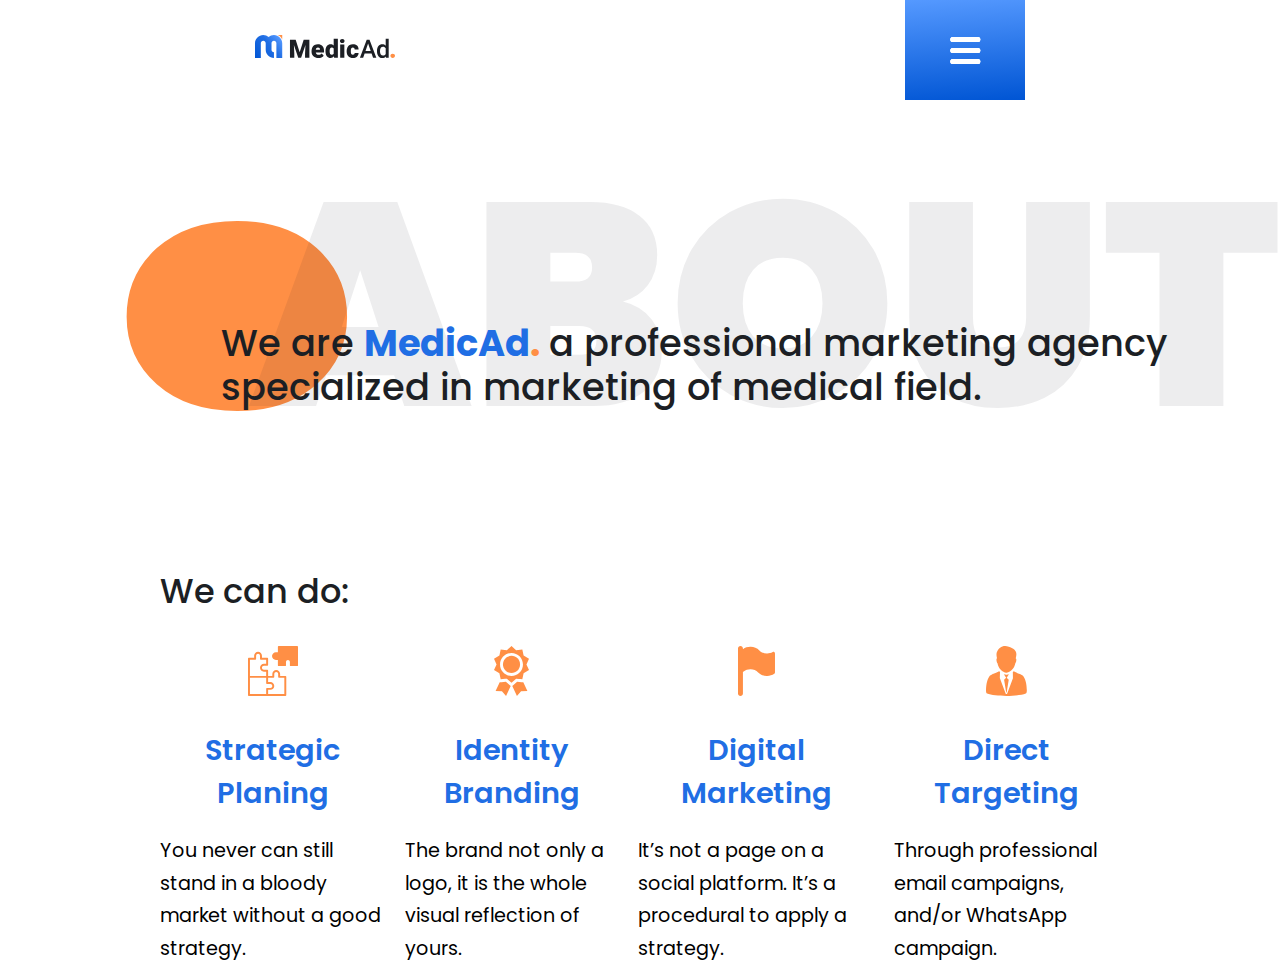
<file: about.html>
<!--This file is coded by: Islam Albadri (@GoBadri)
for MedicAd. Marketing Agency.-->

<!DOCTYPE html>
<html lang="en">
<head>
    <meta charset="UTF-8">
    <meta http-equiv="X-UA-Compatible" content="IE=edge">
    <meta name="viewport" content="width=device-width, initial-scale=1.0">
    <link rel="stylesheet" href="css/about.css">
    <link rel="shortcut icon" href="icon.svg" type="image/svg"> 
    <link rel="preconnect" href="https://fonts.googleapis.com">
    <link rel="preconnect" href="https://fonts.gstatic.com" crossorigin>
    <link href="https://fonts.googleapis.com/css2?family=Poppins:wght@100;200;300;400;500;600;700;800;900&display=swap" rel="stylesheet">
    <title>MedicAd.</title>
</head>
<body>


    <header>

        <div class="logo">
            <a href="index.html">
                <svg width="140" height="24" viewBox="0 0 140 24">
                    <path opacity="0.996" d="M8.26353 0C3.73454 0 0 3.73454 0 8.26353V23.0383H5.83093V8.26353C5.83093 6.88581 6.88581 5.83093 8.26353 5.83093C9.64124 5.83093 10.6954 6.88581 10.6954 8.26353V14.7755C10.6954 19.3045 14.4291 23.0383 18.9581 23.0383V17.2073C17.5804 17.2073 16.5263 16.1532 16.5263 14.7755V8.26353C16.5263 6.8858 17.5804 5.83093 18.9581 5.83093C20.3358 5.83093 21.39 6.88581 21.39 8.26353V23.0383H27.2209V8.26353C27.2209 3.73454 23.4871 0 18.9581 0C16.9165 0 15.0601 0.786365 13.6108 2.03475C12.1615 0.786365 10.3052 0 8.26353 0Z" fill="url(#paint0_linear)"/>
                    <path opacity="0.996" d="M22.6836 0.000183105C24.7312 0.843985 26.3774 2.49032 27.2211 4.53809V0.000183105H22.6836Z" fill="#FF8F45"/>
                    <path d="M78.6882 3.81314V10.584C77.8727 9.64497 76.8678 9.17541 75.6734 9.17541C74.0343 9.17541 72.7576 9.78514 71.8433 11.0042C70.929 12.2233 70.4719 13.8911 70.4719 16.008C70.4719 18.2567 70.9372 19.9907 71.868 21.2098C72.7988 22.4288 74.059 23.0383 75.6487 23.0383C76.9667 23.0383 78.0539 22.4781 78.9105 21.3578L79.1206 22.7911H82.8645V3.81314H78.6882ZM87.2439 3.94925C86.5602 3.94925 86.0045 4.13867 85.5761 4.51757C85.1478 4.89646 84.9336 5.3824 84.9336 5.97547C84.9336 6.56853 85.1478 7.05447 85.5761 7.43337C86.0045 7.81227 86.5602 8.00165 87.2439 8.00165C87.9276 8.00165 88.4836 7.81227 88.9119 7.43337C89.3403 7.05447 89.5545 6.56853 89.5545 5.97547C89.5545 5.3824 89.3403 4.89646 88.9119 4.51757C88.4836 4.13867 87.9276 3.94925 87.2439 3.94925ZM34.9683 4.80171V22.7911H39.3051V18.5904L38.8851 9.97853L43.2463 22.7911H46.1128L50.4621 9.99099L50.0418 18.5904V22.7911H54.3911V4.80171H48.6829L44.6796 17.3177L40.6643 4.80171H34.9683ZM62.978 9.17541C61.6436 9.17541 60.4905 9.46374 59.5186 10.0403C58.5466 10.6087 57.8051 11.416 57.2944 12.4621C56.792 13.5082 56.541 14.7147 56.541 16.0821V16.428C56.541 18.3884 57.175 19.9825 58.4435 21.2098C59.712 22.4288 61.3719 23.0383 63.4229 23.0383C64.5184 23.0383 65.5398 22.8283 66.4871 22.4082C67.4425 21.9799 68.1795 21.4074 68.6984 20.6908L66.7959 18.442C66.0546 19.3646 65.025 19.8259 63.7071 19.8259C62.9081 19.8259 62.2574 19.6117 61.7549 19.1833C61.2525 18.755 60.9271 18.1662 60.7788 17.4166H69.0569V15.7979C69.0569 13.714 68.5133 12.0913 67.426 10.9299C66.3387 9.76029 64.856 9.17541 62.978 9.17541ZM97.9009 9.17541C96.6159 9.17541 95.5039 9.45554 94.5648 10.0157C93.6258 10.5675 92.9053 11.3624 92.4028 12.4003C91.9086 13.4299 91.6615 14.6201 91.6615 15.9709V16.1439C91.6615 18.302 92.2215 19.9907 93.3417 21.2098C94.462 22.4288 95.9941 23.0383 97.938 23.0383C99.5937 23.0383 100.944 22.5688 101.99 21.6298C103.045 20.6908 103.572 19.4882 103.572 18.022H99.6676C99.6759 18.5904 99.5195 19.0351 99.1983 19.3563C98.877 19.6693 98.4239 19.8259 97.8391 19.8259C97.139 19.8259 96.6284 19.5664 96.3072 19.0475C95.9859 18.5285 95.8251 17.5977 95.8251 16.2551C95.8251 15.489 95.8539 14.8877 95.9116 14.4512C96.0928 13.0756 96.7229 12.3878 97.8019 12.3878C98.3703 12.3878 98.8234 12.5733 99.1611 12.9439C99.4989 13.3146 99.6676 13.8458 99.6676 14.5377H103.572C103.572 12.8903 103.061 11.5848 102.04 10.6211C101.019 9.65738 99.6389 9.17541 97.9009 9.17541ZM85.1806 9.42267V22.7911H89.3569V9.42267H85.1806ZM62.9533 12.3878C63.6123 12.3878 64.1189 12.5733 64.473 12.9439C64.8272 13.3063 64.996 13.8212 64.9795 14.4883V14.8096H60.7788C61.0095 13.1952 61.7343 12.3878 62.9533 12.3878ZM76.736 12.3878C77.6585 12.3878 78.3093 12.7833 78.6882 13.5741V18.6644C78.2928 19.4386 77.6339 19.8259 76.7113 19.8259C75.3275 19.8259 74.6358 18.6397 74.6358 16.2675L74.648 15.5015C74.7551 13.4258 75.451 12.3878 76.736 12.3878H76.736Z" fill="#1C1F24"/>
                    <path d="M130.692 3.81314V10.6583C129.819 9.66983 128.674 9.17541 127.257 9.17541C125.651 9.17541 124.37 9.80154 123.415 11.0536C122.459 12.2973 121.982 13.9488 121.982 16.008C121.982 18.1743 122.463 19.8877 123.427 21.148C124.399 22.4082 125.668 23.0383 127.233 23.0383C128.732 23.0383 129.93 22.4947 130.828 21.4075L130.976 22.7911H133.694V3.81314H130.692ZM111.715 4.80171L104.919 22.7911H108.169L109.627 18.6028H116.595L118.065 22.7911H121.327L114.52 4.80171H111.715ZM113.111 8.61958L115.718 16.0821H110.504L113.111 8.61958ZM128.023 11.6343C129.251 11.6343 130.14 12.1697 130.692 13.2405V18.9485C130.124 20.0441 129.226 20.5919 127.999 20.5919C127.035 20.5919 126.289 20.2131 125.762 19.4553C125.243 18.6892 124.984 17.6266 124.984 16.2675C124.984 14.719 125.247 13.5617 125.774 12.7956C126.302 12.0213 127.051 11.6343 128.023 11.6343Z" fill="#1C1F24"/>
                    <path d="M137.702 18.751C138.361 18.751 138.909 18.9487 139.345 19.3441C139.782 19.7312 140 20.2295 140 20.8391C140 21.4486 139.782 21.951 139.345 22.3464C138.909 22.7335 138.361 22.9271 137.702 22.9271C137.035 22.9271 136.483 22.7294 136.046 22.334C135.618 21.9387 135.404 21.4404 135.404 20.8391C135.404 20.2378 135.618 19.7394 136.046 19.3441C136.483 18.9487 137.035 18.751 137.702 18.751Z" fill="#FF8F45"/>
                    <defs>
                    <linearGradient id="paint0_linear" x1="0" y1="23.0383" x2="24.9525" y2="2.26914" gradientUnits="userSpaceOnUse">
                    <stop stop-color="#0055D4"/>
                    <stop offset="0.619658" stop-color="#206EE4"/>
                    <stop offset="1" stop-color="#5599FF"/>
                    </linearGradient>
                    </defs>
                </svg>
            </a>
                               
        </div>

        <div class="menu">
            <svg width="31" height="27" viewBox="0 0 31 27" fill="none" xmlns="http://www.w3.org/2000/svg">
                <path d="M2.86084 24.375H27.789M2.86084 13.4375H27.789M2.86084 2.5H27.789" stroke="#fff" stroke-width="5" stroke-linecap="round" stroke-linejoin="round"/>
                <path d="M2.86084 24.375H27.789M2.86084 13.4375H27.789M2.86084 2.5H27.789" stroke="#fff" stroke-width="5" stroke-linecap="round" stroke-linejoin="round"/>
                <path d="M2.86084 24.375H27.789M2.86084 13.4375H27.789M2.86084 2.5H27.789" stroke="#fff" stroke-width="5" stroke-linecap="round" stroke-linejoin="round"/>
                </svg>                
        </div>

    </header>

    <h1><span>.</span>ABOUT</h1>

    <h3 class="topdes">We are <strong>MedicAd<span>.</span></strong> a professional marketing agency specialized in marketing of medical field.</h3>

    <div class="features">
        <h3>We can do:</h3>

        <div class="items">
            <div class="item">
                <svg viewBox="0 0 60 60">
                    <path d="M1.17188 60H44.7656C45.4127 60 45.9375 59.4754 45.9375 58.8281L45.9376 37.0312C45.9376 36.7205 45.8141 36.4223 45.5944 36.2026C45.3745 35.9829 45.0765 35.8594 44.7657 35.8594H38.5547V33.5156C38.5547 30.9309 36.4519 28.8281 33.8672 28.8281C31.2825 28.8281 29.1797 30.9309 29.1797 33.5156V35.8594H24.1406V29.6484C24.1406 29.0012 23.6159 28.4766 22.9688 28.4766H19.1016C17.8092 28.4766 16.7578 27.4252 16.7578 26.1328C16.7578 24.8405 17.8092 23.7891 19.1016 23.7891H22.9688C23.6159 23.7891 24.1406 23.2644 24.1406 22.6172V15.2344C24.1406 14.5871 23.6159 14.0625 22.9688 14.0625H16.7578V11.7188C16.7578 9.13406 14.655 7.03125 12.0703 7.03125C9.48563 7.03125 7.38281 9.13406 7.38281 11.7188V14.0625H1.17188C0.524766 14.0625 0 14.5871 0 15.2344V58.8281C0 59.4754 0.524766 60 1.17188 60ZM24.1406 38.2031H30.3516C30.9987 38.2031 31.5234 37.6785 31.5234 37.0312V33.5156C31.5234 32.2233 32.5748 31.1719 33.8672 31.1719C35.1595 31.1719 36.2109 32.2233 36.2109 33.5156V37.0312C36.2109 37.6785 36.7357 38.2031 37.3828 38.2031H43.5939L43.5938 57.6562H24.1406V52.6172H26.8359C29.4206 52.6172 31.5234 50.5144 31.5234 47.9297C31.5234 45.345 29.4206 43.2422 26.8359 43.2422H24.1406V38.2031ZM2.34375 16.4062H8.55469C9.2018 16.4062 9.72656 15.8816 9.72656 15.2344V11.7188C9.72656 10.4264 10.778 9.375 12.0703 9.375C13.3627 9.375 14.4141 10.4264 14.4141 11.7188V15.2344C14.4141 15.8816 14.9388 16.4062 15.5859 16.4062H21.7969V21.4453H19.1016C16.5169 21.4453 14.4141 23.5481 14.4141 26.1328C14.4141 28.7175 16.5169 30.8203 19.1016 30.8203H21.7969V35.8594H2.34375V16.4062ZM2.34375 38.2031H21.7969V44.4141C21.7969 45.0613 22.3216 45.5859 22.9688 45.5859H26.8359C28.1283 45.5859 29.1797 46.6373 29.1797 47.9297C29.1797 49.222 28.1283 50.2734 26.8359 50.2734H22.9688C22.3216 50.2734 21.7969 50.7981 21.7969 51.4453V57.6562H2.34375V38.2031Z" fill="#FF8F45"/>
                    <path d="M58.8281 0H37.0312C36.3841 0 35.8594 0.524648 35.8594 1.17188V7.38281H33.5156C30.9309 7.38281 28.8281 9.48563 28.8281 12.0703C28.8281 14.655 30.9309 16.7578 33.5156 16.7578H35.8594V22.9688C35.8594 23.616 36.3841 24.1406 37.0312 24.1406H44.4141C45.0612 24.1406 45.5859 23.616 45.5859 22.9688V19.1016C45.5859 17.8092 46.6373 16.7578 47.9297 16.7578C49.222 16.7578 50.2734 17.8092 50.2734 19.1016V22.9688C50.2734 23.616 50.7982 24.1406 51.4453 24.1406H58.8281C59.4752 24.1406 60 23.616 60 22.9688V1.17188C60 0.524648 59.4752 0 58.8281 0Z" fill="#FF8F45"/>
                </svg>
                
                <div class="data">
                    <h6>
                        Strategic Planing
                    </h6>
                    <p>You never can still stand in a bloody market without a good strategy.</p>
                </div>
            </div>

            <div class="item">
                <svg viewBox="0 0 42 60">
                    <path d="M20.9999 11.8453C15.3511 11.8453 10.7547 16.4456 10.7547 22.0993C10.7547 27.753 15.3511 32.3534 20.9999 32.3534C26.6488 32.3534 31.2452 27.753 31.2452 22.0993C31.2452 16.4456 26.6488 11.8453 20.9999 11.8453Z" fill="#FF8F45"/>
                    <path d="M18.6983 46.8564L18.6432 46.806L14.2658 42.8419L8.88144 43.4208L8.39681 43.4735L6.83616 43.6411L1.92131 54.0943L9.53244 54.1951L14.4589 60L20.0599 48.0891L18.6983 46.8564Z" fill="#FF8F45"/>
                    <path d="M35.1637 43.6411L33.1185 43.422L27.7341 42.8419L23.3567 46.806L23.3016 46.8564L21.94 48.0891L27.541 60L32.4674 54.1951L40.0786 54.0943L35.1637 43.6411Z" fill="#FF8F45"/>
                    <path d="M38.943 22.0995L41.9998 15.2705L35.5162 11.5441L33.9789 4.22062L26.5446 5.01973L20.9999 0L15.4553 5.01984L8.02094 4.22074L6.4837 11.5441L0 15.2704L3.0568 22.0993L0 28.9283L6.4837 32.6545L8.02094 39.9781L13.225 39.4191H13.2262L15.4553 39.1788L21.0001 44.1987L24.4749 41.0537L24.476 41.0525L26.5447 39.1789L30.1577 39.5668H30.1589L30.5265 39.6067L31.3671 39.6969H31.3682L33.9791 39.9782L35.5163 32.6547L42 28.9284L38.943 22.0995ZM20.9999 35.8688C13.4146 35.8688 7.24231 29.6924 7.24231 22.0993C7.24231 14.5075 13.4146 8.32992 20.9999 8.32992C28.5853 8.32992 34.7576 14.5075 34.7576 22.0993C34.7576 29.6924 28.5853 35.8688 20.9999 35.8688Z" fill="#FF8F45"/>
                </svg>                    
                
                <div class="data">
                    <h6>
                        Identity Branding
                    </h6>
                    <p>The brand not only a logo, it is the whole visual reflection of yours.</p>
                </div>
            </div>

            <div class="item">
                <svg viewBox="0 0 54 73">
                    <path d="M52.7988 8.82088C52.1497 8.43806 51.3479 8.43806 50.6989 8.82088C48.185 10.235 45.354 10.9683 42.4791 10.95C38.2758 11.0442 34.2115 9.42228 31.1994 6.44838C27.722 2.99728 23.0205 1.11154 18.1556 1.21676C14.2377 1.1824 10.4072 2.39047 7.19987 4.67214V3.65C7.19987 1.63423 5.5882 0 3.59994 0C1.61167 0 0 1.63409 0 3.65V69.35C0 71.3658 1.61167 73 3.59994 73C5.58806 73 7.19987 71.3659 7.19987 69.35V37.7166C7.59755 37.6788 7.97639 37.527 8.29181 37.2786C11.1467 35.1469 14.6104 34.0191 18.1556 34.0666C22.3667 33.9685 26.4398 35.5906 29.4594 38.5682C32.9301 42.0144 37.6224 43.8998 42.4793 43.7999C46.2014 43.8438 49.8522 42.7639 52.967 40.6974C53.6336 40.229 54.0218 39.4509 53.9991 38.629V10.95C54.0066 10.0729 53.5481 9.25945 52.7988 8.82088Z" fill="#FF8F45"/>
                </svg>                                       
                
                <div class="data">
                    <h6>
                        Digital Marketing
                    </h6>
                    <p>It’s not a page on a social platform. It’s a procedural to apply a strategy.</p>
                </div>
            </div>

            <div class="item">
                <svg viewBox="0 0 49 60">
                    <path d="M12.9031 18.8221C13.111 19.7806 13.4298 20.4011 13.8017 20.7877C14.6864 26.96 20.214 32.2201 24.6537 32.0002C30.3015 31.7224 34.3046 25.6218 35.2032 20.7877C35.5751 20.4034 35.9331 19.5815 36.1479 18.6161C36.3882 17.5071 36.6469 15.8356 35.9816 14.9512C35.9424 14.9049 35.6883 14.671 35.6444 14.6317C36.2796 12.335 37.6748 8.23713 34.2007 4.55367C32.3181 2.55798 29.7032 1.55551 27.3402 0.763714C20.3642 -1.57231 15.4394 1.70368 13.1664 7.15131C13.0024 7.53794 11.9422 9.98509 13.2265 14.6317C13.1018 14.715 12.9886 14.8215 12.8939 14.9512C12.2263 15.8332 12.6606 17.7132 12.9031 18.8221Z" fill="#FF8F45"/>
                    <path d="M48.982 52.7674C48.788 48.519 48.5478 41.7865 44.845 36.2786C44.845 36.2786 43.7893 34.8363 41.2854 33.8778C41.2854 33.8778 35.8478 32.2178 33.3438 30.4235L32.2004 31.2084L32.3274 38.6586L25.4623 57.0273C25.3122 57.4301 24.9287 57.6964 24.5014 57.6964C24.0741 57.6964 23.6906 57.4301 23.5405 57.0273L16.6777 38.6586C16.6777 38.6586 16.8047 31.2315 16.8024 31.2084C16.8186 31.2709 15.6567 30.4235 15.6567 30.4235C13.1573 32.2178 7.71744 33.8778 7.71744 33.8778C5.21347 34.8363 4.15783 36.2786 4.15783 36.2786C0.457323 41.7865 0.21247 48.519 0.0184358 52.7674C-0.11554 55.703 0.498901 56.7981 1.27042 57.1107C10.8474 60.9631 38.1485 60.9631 47.7277 57.1107C48.5039 56.8004 49.1137 55.703 48.982 52.7674Z" fill="#FF8F45"/>
                    <path d="M24.7467 34.3732L24.4372 34.3802C23.4393 34.3802 22.4322 34.1857 21.4435 33.843L24.1646 38.0173L21.723 40.3788L24.2362 55.6752C24.257 55.8072 24.3702 55.9021 24.5042 55.9021C24.6359 55.9021 24.749 55.8072 24.7721 55.6752L27.2853 40.3788L24.8414 38.0173L27.5233 33.9055C26.6478 34.1625 25.7215 34.3339 24.7467 34.3732Z" fill="#FF8F45"/>
                </svg>                                                           
                
                <div class="data">
                    <h6>
                        Direct Targeting
                    </h6>
                    <p>Through professional email campaigns, and/or WhatsApp campaign.</p>
                </div>
            </div>
        </div>
    </div>


    
    <div class="overlay">

        <div class="first stagger">

            <svg class="logo" width="140" height="24" viewBox="0 0 140 24" fill="none" xmlns="http://www.w3.org/2000/svg">
                <path opacity="0.996" d="M8.26353 0C3.73454 0 0 3.73454 0 8.26353V23.0383H5.83093V8.26353C5.83093 6.88581 6.88581 5.83093 8.26353 5.83093C9.64124 5.83093 10.6954 6.88581 10.6954 8.26353V14.7755C10.6954 19.3045 14.4291 23.0383 18.9581 23.0383V17.2073C17.5804 17.2073 16.5263 16.1532 16.5263 14.7755V8.26353C16.5263 6.8858 17.5804 5.83093 18.9581 5.83093C20.3358 5.83093 21.39 6.88581 21.39 8.26353V23.0383H27.2209V8.26353C27.2209 3.73454 23.4871 0 18.9581 0C16.9165 0 15.0601 0.786365 13.6108 2.03475C12.1615 0.786365 10.3052 0 8.26353 0Z" fill="url(#paint0_linear)"/>
                <path opacity="0.996" d="M22.6837 0.000183105C24.7313 0.843985 26.3776 2.49032 27.2212 4.53809V0.000183105H22.6837Z" fill="#FF8F45"/>
                <path d="M78.6879 3.81314V10.584C77.8725 9.64497 76.8675 9.17541 75.6732 9.17541C74.034 9.17541 72.7574 9.78514 71.8431 11.0042C70.9288 12.2233 70.4717 13.8911 70.4717 16.008C70.4717 18.2567 70.937 19.9907 71.8678 21.2098C72.7985 22.4288 74.0588 23.0383 75.6485 23.0383C76.9664 23.0383 78.0536 22.4781 78.9103 21.3578L79.1204 22.7911H82.8642V3.81314H78.6879ZM87.2437 3.94925C86.56 3.94925 86.0042 4.13867 85.5759 4.51757C85.1476 4.89646 84.9333 5.3824 84.9333 5.97547C84.9333 6.56853 85.1476 7.05447 85.5759 7.43337C86.0042 7.81227 86.56 8.00165 87.2437 8.00165C87.9273 8.00165 88.4834 7.81227 88.9117 7.43337C89.34 7.05447 89.5543 6.56853 89.5543 5.97547C89.5543 5.3824 89.34 4.89646 88.9117 4.51757C88.4834 4.13867 87.9273 3.94925 87.2437 3.94925ZM34.968 4.80171V22.7911H39.3048V18.5904L38.8848 9.97853L43.2461 22.7911H46.1125L50.4618 9.99099L50.0416 18.5904V22.7911H54.3909V4.80171H48.6826L44.6793 17.3177L40.664 4.80171H34.968ZM62.9778 9.17541C61.6434 9.17541 60.4903 9.46374 59.5183 10.0403C58.5464 10.6087 57.8049 11.416 57.2942 12.4621C56.7917 13.5082 56.5407 14.7147 56.5407 16.0821V16.428C56.5407 18.3884 57.1748 19.9825 58.4433 21.2098C59.7118 22.4288 61.3717 23.0383 63.4227 23.0383C64.5182 23.0383 65.5396 22.8283 66.4868 22.4082C67.4423 21.9799 68.1793 21.4074 68.6982 20.6908L66.7956 18.442C66.0543 19.3646 65.0248 19.8259 63.7068 19.8259C62.9079 19.8259 62.2571 19.6117 61.7547 19.1833C61.2522 18.755 60.9268 18.1662 60.7786 17.4166H69.0566V15.7979C69.0566 13.714 68.513 12.0913 67.4258 10.9299C66.3385 9.76029 64.8558 9.17541 62.9778 9.17541ZM97.9007 9.17541C96.6157 9.17541 95.5036 9.45554 94.5646 10.0157C93.6256 10.5675 92.905 11.3624 92.4025 12.4003C91.9083 13.4299 91.6613 14.6201 91.6613 15.9709V16.1439C91.6613 18.302 92.2213 19.9907 93.3415 21.2098C94.4617 22.4288 95.9939 23.0383 97.9378 23.0383C99.5934 23.0383 100.944 22.5688 101.99 21.6298C103.045 20.6908 103.572 19.4882 103.572 18.022H99.6674C99.6756 18.5904 99.5193 19.0351 99.198 19.3563C98.8768 19.6693 98.4237 19.8259 97.8388 19.8259C97.1387 19.8259 96.6282 19.5664 96.3069 19.0475C95.9857 18.5285 95.8248 17.5977 95.8248 16.2551C95.8248 15.489 95.8537 14.8877 95.9113 14.4512C96.0925 13.0756 96.7227 12.3878 97.8017 12.3878C98.3701 12.3878 98.8232 12.5733 99.1609 12.9439C99.4986 13.3146 99.6674 13.8458 99.6674 14.5377H103.572C103.572 12.8903 103.061 11.5848 102.04 10.6211C101.018 9.65738 99.6387 9.17541 97.9007 9.17541ZM85.1803 9.42267V22.7911H89.3566V9.42267H85.1803ZM62.9531 12.3878C63.612 12.3878 64.1186 12.5733 64.4728 12.9439C64.827 13.3063 64.9958 13.8212 64.9793 14.4883V14.8096H60.7786C61.0092 13.1952 61.734 12.3878 62.9531 12.3878ZM76.7358 12.3878C77.6583 12.3878 78.309 12.7833 78.6879 13.5741V18.6644C78.2926 19.4386 77.6336 19.8259 76.7111 19.8259C75.3273 19.8259 74.6355 18.6397 74.6355 16.2675L74.6477 15.5015C74.7548 13.4258 75.4508 12.3878 76.7358 12.3878H76.7358Z" fill="#1C1F24"/>
                <path d="M130.692 3.81314V10.6583C129.819 9.66983 128.674 9.17541 127.257 9.17541C125.651 9.17541 124.37 9.80154 123.415 11.0536C122.459 12.2973 121.981 13.9488 121.981 16.008C121.981 18.1743 122.463 19.8877 123.427 21.148C124.399 22.4082 125.667 23.0383 127.232 23.0383C128.732 23.0383 129.93 22.4947 130.828 21.4075L130.976 22.7911H133.694V3.81314H130.692ZM111.715 4.80171L104.919 22.7911H108.168L109.626 18.6028H116.595L118.065 22.7911H121.327L114.519 4.80171H111.715ZM113.111 8.61958L115.718 16.0821H110.504L113.111 8.61958ZM128.023 11.6343C129.25 11.6343 130.14 12.1697 130.692 13.2405V18.9485C130.123 20.0441 129.226 20.5919 127.998 20.5919C127.035 20.5919 126.289 20.2131 125.762 19.4553C125.243 18.6892 124.984 17.6266 124.984 16.2675C124.984 14.719 125.247 13.5617 125.774 12.7956C126.301 12.0213 127.051 11.6343 128.023 11.6343Z" fill="#1C1F24"/>
                <path d="M137.702 18.751C138.361 18.751 138.909 18.9487 139.345 19.3441C139.782 19.7312 140 20.2295 140 20.8391C140 21.4486 139.782 21.951 139.345 22.3464C138.909 22.7335 138.361 22.9271 137.702 22.9271C137.035 22.9271 136.483 22.7294 136.046 22.334C135.618 21.9387 135.404 21.4404 135.404 20.8391C135.404 20.2378 135.618 19.7394 136.046 19.3441C136.483 18.9487 137.035 18.751 137.702 18.751Z" fill="#FF8F45"/>
                <defs>
                <linearGradient id="paint0_linear" x1="0" y1="23.0383" x2="24.9525" y2="2.26914" gradientUnits="userSpaceOnUse">
                <stop stop-color="#0055D4"/>
                <stop offset="0.619658" stop-color="#206EE4"/>
                <stop offset="1" stop-color="#5599FF"/>
                </linearGradient>
                </defs>
            </svg>

            <div class="clients">

                <h1>Recent Clients</h1>

                <div class="cards">
                    <div class="card-1">
                        <svg class="client" width="127" height="158" viewBox="0 0 127 158" fill="none" xmlns="http://www.w3.org/2000/svg">
                            <path fill-rule="evenodd" clip-rule="evenodd" d="M57.5114 17.0609C54.9138 20.3447 35.9512 44.3231 34.5111 46.4458C30.2232 52.7667 28.5056 60.4861 29.4259 68.0685C31.5986 85.7372 47.6832 98.2993 65.352 96.1266C83.0206 93.9539 95.5825 77.8693 93.4098 60.2007C92.9781 56.8683 92.028 53.624 90.5939 50.5852L95.882 46.5988C97.0596 45.711 97.293 44.0483 96.4053 42.8707C95.5176 41.6931 93.8549 41.4596 92.6773 42.3474L79.2634 52.4592C78.0858 53.3469 77.8524 55.0096 78.7401 56.1872C79.6278 57.3648 81.2905 57.5983 82.4681 56.7106L86.3133 53.8119C87.2724 56.0549 87.9235 58.4175 88.2489 60.8353C90.071 75.6535 79.5356 89.1432 64.7173 90.9654C49.8991 92.7875 36.4093 82.2521 34.5872 67.4338C33.8282 61.0113 35.2964 54.4606 39.0083 49.1647C44.9023 41.618 57.7184 25.2712 60.6686 21.5079L57.5114 17.0609Z" fill="#403C37"/>
                            <path fill-rule="evenodd" clip-rule="evenodd" d="M58.5439 4.12327C58.1171 4.05088 57.6624 4.14205 57.2798 4.41364L53.6628 6.9817C52.8977 7.52489 52.7191 8.57813 53.2623 9.34319L54.352 10.8776C54.8952 11.6427 55.9481 11.8212 56.7132 11.278L60.3302 8.70997C61.0953 8.16679 61.2739 7.11355 60.7307 6.34849L59.6413 4.81414C59.3697 4.43161 58.9708 4.19566 58.5439 4.12327ZM62.7322 8.48177C62.2348 8.39741 61.705 8.50352 61.2592 8.82002L56.5111 12.1914C55.6195 12.8244 55.4114 14.0517 56.0444 14.9433L70.602 35.4473C71.235 36.3388 72.4623 36.547 73.3538 35.914L78.1022 32.5429C78.9938 31.9099 79.2019 30.6826 78.5689 29.7911L64.0111 9.28672C63.6946 8.84095 63.2296 8.56613 62.7322 8.48177ZM62.9059 11.2205C65.1118 11.5947 66.5968 13.6861 66.2227 15.892C65.8485 18.0979 63.7571 19.5828 61.5512 19.2087C59.3451 18.8348 57.86 16.7432 58.2341 14.5372C58.6083 12.3312 60.7 10.8462 62.9059 11.2205ZM62.6123 12.9518C61.3626 12.7399 60.1777 13.5812 59.9658 14.8309C59.7538 16.0806 60.5951 17.2655 61.8448 17.4774C63.0944 17.6892 64.2791 16.8479 64.491 15.5983C64.703 14.3488 63.8619 13.1639 62.6123 12.9518ZM79.1876 33.1992C78.7607 33.1268 78.306 33.218 77.9235 33.4896L74.3064 36.0576C73.5414 36.6008 73.3627 37.654 73.9059 38.4191L74.9956 39.9535C75.5388 40.7186 76.5921 40.8972 77.3571 40.354L80.9741 37.786C81.7392 37.2428 81.9178 36.1895 81.3746 35.4245L80.2849 33.8901C80.0133 33.5075 79.6144 33.2716 79.1876 33.1992Z" fill="#403C38"/>
                            <path fill-rule="evenodd" clip-rule="evenodd" d="M44.389 54.9058C35.1322 73.0136 51.7936 82.3572 51.7936 82.3572C32.6167 73.0014 42.582 55.3165 42.6247 55.2408C36.2381 56.9908 35.9486 63.8169 35.9902 65.652C36.018 66.1419 36.0597 66.631 36.1153 67.1185C36.95 73.9073 40.4474 80.0863 45.838 84.2965C51.2286 88.5066 58.0709 90.4028 64.8597 89.5681C70.8472 88.8277 76.3857 86.0115 80.5115 81.6096C84.6372 77.2077 87.0892 71.4986 87.4407 65.4757C87.3414 65.515 77.8353 69.2668 68.6691 66.5801C59.4547 63.8792 53.6769 53.8976 44.389 54.9058ZM49.1682 60.0104C49.6707 59.9486 50.1771 60.089 50.576 60.4006C50.975 60.7122 51.2339 61.1695 51.2957 61.6719C51.3575 62.1744 51.2172 62.6809 50.9056 63.0799C50.594 63.479 50.1367 63.7379 49.6342 63.7997C49.3854 63.8303 49.133 63.8116 48.8914 63.7446C48.6498 63.6776 48.4238 63.5637 48.2262 63.4094C48.0287 63.2551 47.8634 63.0634 47.74 62.8452C47.6165 62.627 47.5372 62.3867 47.5067 62.1378C47.4449 61.6354 47.5853 61.129 47.8969 60.73C48.2085 60.3311 48.6658 60.0722 49.1682 60.0104ZM58.8702 67.0023C59.2554 66.955 59.6436 67.0625 59.9495 67.3014C60.2554 67.5402 60.4538 67.8907 60.5013 68.2759C60.5247 68.4667 60.5104 68.6602 60.4591 68.8454C60.4078 69.0306 60.3205 69.2038 60.2022 69.3553C60.0839 69.5068 59.9369 69.6335 59.7696 69.7281C59.6024 69.8228 59.4181 69.8836 59.2274 69.907C58.8422 69.9543 58.454 69.8467 58.1482 69.6078C57.8423 69.3689 57.6439 69.0183 57.5966 68.6331C57.5493 68.248 57.6569 67.8598 57.8957 67.554C58.1346 67.2482 58.4851 67.0498 58.8702 67.0023ZM52.3096 71.2164C52.7172 71.1663 53.1307 71.1969 53.5264 71.3066C53.9222 71.4163 54.2924 71.6028 54.6161 71.8556C54.9397 72.1083 55.2104 72.4224 55.4127 72.7797C55.615 73.1371 55.7449 73.5309 55.795 73.9384C55.8961 74.7615 55.6662 75.5911 55.1557 76.2447C54.6452 76.8982 53.896 77.3223 53.0729 77.4235C52.2498 77.5247 51.4202 77.2948 50.7666 76.7844C50.113 76.274 49.6889 75.5248 49.5876 74.7017C49.5375 74.2941 49.5681 73.8807 49.6778 73.4849C49.7874 73.0892 49.974 72.7189 50.2268 72.3953C50.4795 72.0716 50.7936 71.801 51.1509 71.5987C51.5083 71.3964 51.9021 71.2665 52.3096 71.2164Z" fill="url(#paint0_linear)"/>
                            <path fill-rule="evenodd" clip-rule="evenodd" d="M51.8011 40.2151C51.48 40.2547 51.1877 40.4201 50.9886 40.6751C50.7895 40.9301 50.6998 41.2537 50.7392 41.5748C50.7787 41.8959 50.9442 42.1882 51.1991 42.3873C51.4541 42.5865 51.7778 42.6762 52.0989 42.6367C52.42 42.5972 52.7122 42.4317 52.9114 42.1768C53.1105 41.9218 53.2002 41.5981 53.1608 41.277C53.1212 40.9559 52.9558 40.6637 52.7008 40.4645C52.4459 40.2654 52.1222 40.1757 51.8011 40.2151ZM58.2783 45.3553C57.9572 45.3948 57.6649 45.5602 57.4658 45.8152C57.2666 46.0702 57.1769 46.3938 57.2164 46.7149C57.2559 47.0361 57.4214 47.3283 57.6763 47.5275C57.9313 47.7266 58.2549 47.8163 58.5761 47.7768C58.8972 47.7373 59.1894 47.5719 59.3886 47.3169C59.5877 47.0619 59.6774 46.7383 59.638 46.4172C59.5984 46.0961 59.433 45.8038 59.178 45.6047C58.923 45.4055 58.5994 45.3158 58.2783 45.3553ZM52.9133 49.7462C52.6645 49.7768 52.4241 49.8561 52.2059 49.9795C51.9878 50.103 51.796 50.2682 51.6417 50.4658C51.4874 50.6634 51.3735 50.8894 51.3065 51.131C51.2396 51.3725 51.2208 51.6249 51.2514 51.8737C51.282 52.1226 51.3613 52.363 51.4848 52.5812C51.6083 52.7994 51.7735 52.9911 51.9711 53.1454C52.1687 53.2997 52.3948 53.4136 52.6364 53.4805C52.878 53.5475 53.1304 53.5662 53.3792 53.5356C53.6281 53.505 53.8684 53.4256 54.0866 53.3021C54.3047 53.1786 54.4964 53.0134 54.6507 52.8158C54.805 52.6182 54.9188 52.3922 54.9858 52.1506C55.0527 51.909 55.0714 51.6566 55.0408 51.4078C54.9789 50.9053 54.7201 50.448 54.3211 50.1364C53.9221 49.8248 53.4157 49.6845 52.9133 49.7462Z" fill="#872E27"/>
                            <path d="M48.1799 65.8855C45.3129 66.2605 43.3239 67.4838 41.9407 68.9509C43.7197 77.8197 51.7936 82.3572 51.7936 82.3572C45.0709 79.0773 41.9373 74.7743 40.6945 70.5647C39.1519 73.0117 38.8799 75.456 38.8508 75.7644C41.2594 80.4444 45.0424 84.2754 49.6916 86.7429C54.3409 89.2104 59.6338 90.1963 64.8597 89.5681C69.8574 88.9375 74.561 86.8571 78.3898 83.5837C82.2186 80.3104 85.0049 75.9874 86.4049 71.1485C68.7707 74.4324 63.15 72.3126 59.5332 69.8329C59.4342 69.8685 59.3317 69.8934 59.2274 69.907C58.8422 69.9543 58.454 69.8467 58.1482 69.6078C57.8424 69.3689 57.644 69.0183 57.5966 68.6331C57.6014 68.5626 57.6113 68.4926 57.6262 68.4235C55.8229 67.0578 54.054 65.8771 50.5582 65.7741C49.7053 65.749 48.9138 65.7896 48.1799 65.8855L48.1799 65.8855ZM52.3097 71.2164C52.7173 71.1663 53.1307 71.1969 53.5265 71.3066C53.9222 71.4163 54.2925 71.6028 54.6161 71.8556C54.9398 72.1083 55.2105 72.4224 55.4127 72.7798C55.615 73.1371 55.7449 73.5309 55.795 73.9384C55.8962 74.7616 55.6662 75.5911 55.1557 76.2447C54.6452 76.8982 53.8961 77.3223 53.073 77.4235C52.2499 77.5247 51.4203 77.2948 50.7666 76.7844C50.113 76.274 49.6889 75.5248 49.5876 74.7017C49.5375 74.2942 49.5682 73.8807 49.6778 73.485C49.7875 73.0892 49.974 72.7189 50.2268 72.3953C50.4796 72.0717 50.7936 71.801 51.151 71.5987C51.5084 71.3964 51.9021 71.2665 52.3097 71.2164Z" fill="url(#paint1_linear)"/>
                            <path d="M51.6726 56.319C57.2704 59.0231 62.0955 64.6532 68.6691 66.5801C77.8353 69.2668 87.3414 65.515 87.4407 65.4757C88.3024 56.9181 85.3996 58.9848 81.1106 60.236C76.8217 61.4872 70.6922 64.1028 60.9777 59.7103C57.4312 58.1067 54.2658 57.0352 51.6726 56.319ZM87.4407 65.4757C87.4302 65.5605 87.4193 65.6452 87.4079 65.7299C87.4205 65.6463 87.432 65.5619 87.4407 65.4757Z" fill="url(#paint2_linear)"/>
                            <path fill-rule="evenodd" clip-rule="evenodd" d="M57.5114 17.0609C54.9138 20.3447 35.9512 44.3231 34.5111 46.4458C30.2232 52.7667 28.5056 60.4861 29.4259 68.0685C31.5986 85.7372 47.6832 98.2993 65.352 96.1266C83.0206 93.9539 95.5825 77.8693 93.4098 60.2007C92.9781 56.8683 92.028 53.624 90.5939 50.5852L95.882 46.5988C97.0596 45.711 97.293 44.0483 96.4053 42.8707C95.5176 41.6931 93.8549 41.4596 92.6773 42.3474L79.2634 52.4592C78.0858 53.3469 77.8524 55.0096 78.7401 56.1872C79.6278 57.3648 81.2905 57.5983 82.4681 56.7106L86.3133 53.8119C87.2724 56.0549 87.9235 58.4175 88.2489 60.8353C90.071 75.6535 79.5356 89.1432 64.7173 90.9654C49.8991 92.7875 36.4093 82.2521 34.5872 67.4338C33.8282 61.0113 35.2964 54.4606 39.0083 49.1647C44.9023 41.618 57.7184 25.2712 60.6686 21.5079L57.5114 17.0609Z" fill="#403C37"/>
                            <path fill-rule="evenodd" clip-rule="evenodd" d="M58.5439 4.12327C58.1171 4.05088 57.6624 4.14205 57.2798 4.41364L53.6628 6.9817C52.8977 7.52489 52.7191 8.57813 53.2623 9.34319L54.352 10.8776C54.8952 11.6427 55.9481 11.8212 56.7132 11.278L60.3302 8.70997C61.0953 8.16679 61.2739 7.11355 60.7307 6.34849L59.6413 4.81414C59.3697 4.43161 58.9708 4.19566 58.5439 4.12327ZM62.7322 8.48177C62.2348 8.39741 61.705 8.50352 61.2592 8.82002L56.5111 12.1914C55.6195 12.8244 55.4114 14.0517 56.0444 14.9433L70.602 35.4473C71.235 36.3388 72.4623 36.547 73.3538 35.914L78.1022 32.5429C78.9938 31.9099 79.2019 30.6826 78.5689 29.7911L64.0111 9.28672C63.6946 8.84095 63.2296 8.56613 62.7322 8.48177ZM62.9059 11.2205C65.1118 11.5947 66.5968 13.6861 66.2227 15.892C65.8485 18.0979 63.7571 19.5828 61.5512 19.2087C59.3451 18.8348 57.86 16.7432 58.2341 14.5372C58.6083 12.3312 60.7 10.8462 62.9059 11.2205ZM62.6123 12.9518C61.3626 12.7399 60.1777 13.5812 59.9658 14.8309C59.7538 16.0806 60.5951 17.2655 61.8448 17.4774C63.0944 17.6892 64.2791 16.8479 64.491 15.5983C64.703 14.3488 63.8619 13.1639 62.6123 12.9518ZM79.1876 33.1992C78.7607 33.1268 78.306 33.218 77.9235 33.4896L74.3064 36.0576C73.5414 36.6008 73.3627 37.654 73.9059 38.4191L74.9956 39.9535C75.5388 40.7186 76.5921 40.8972 77.3571 40.354L80.9741 37.786C81.7392 37.2428 81.9178 36.1895 81.3746 35.4245L80.2849 33.8901C80.0133 33.5075 79.6144 33.2716 79.1876 33.1992Z" fill="#403C38"/>
                            <path fill-rule="evenodd" clip-rule="evenodd" d="M44.389 54.9058C35.1322 73.0136 51.7936 82.3572 51.7936 82.3572C32.6167 73.0014 42.582 55.3165 42.6247 55.2408C36.2381 56.9908 35.9486 63.8169 35.9902 65.652C36.018 66.1419 36.0597 66.631 36.1153 67.1185C36.95 73.9073 40.4474 80.0863 45.838 84.2965C51.2286 88.5066 58.0709 90.4028 64.8597 89.5681C70.8472 88.8277 76.3857 86.0115 80.5115 81.6096C84.6372 77.2077 87.0892 71.4986 87.4407 65.4757C87.3414 65.515 77.8353 69.2668 68.6691 66.5801C59.4547 63.8792 53.6769 53.8976 44.389 54.9058ZM49.1682 60.0104C49.6707 59.9486 50.1771 60.089 50.576 60.4006C50.975 60.7122 51.2339 61.1695 51.2957 61.6719C51.3575 62.1744 51.2172 62.6809 50.9056 63.0799C50.594 63.479 50.1367 63.7379 49.6342 63.7997C49.3854 63.8303 49.133 63.8116 48.8914 63.7446C48.6498 63.6776 48.4238 63.5637 48.2262 63.4094C48.0287 63.2551 47.8634 63.0634 47.74 62.8452C47.6165 62.627 47.5372 62.3867 47.5067 62.1378C47.4449 61.6354 47.5853 61.129 47.8969 60.73C48.2085 60.3311 48.6658 60.0722 49.1682 60.0104ZM58.8702 67.0023C59.2554 66.955 59.6436 67.0625 59.9495 67.3014C60.2554 67.5402 60.4538 67.8907 60.5013 68.2759C60.5247 68.4667 60.5104 68.6602 60.4591 68.8454C60.4078 69.0306 60.3205 69.2038 60.2022 69.3553C60.0839 69.5068 59.9369 69.6335 59.7696 69.7281C59.6024 69.8228 59.4181 69.8836 59.2274 69.907C58.8422 69.9543 58.454 69.8467 58.1482 69.6078C57.8423 69.3689 57.6439 69.0183 57.5966 68.6331C57.5493 68.248 57.6569 67.8598 57.8957 67.554C58.1346 67.2482 58.4851 67.0498 58.8702 67.0023ZM52.3096 71.2164C52.7172 71.1663 53.1307 71.1969 53.5264 71.3066C53.9222 71.4163 54.2924 71.6028 54.6161 71.8556C54.9397 72.1083 55.2104 72.4224 55.4127 72.7797C55.615 73.1371 55.7449 73.5309 55.795 73.9384C55.8961 74.7615 55.6662 75.5911 55.1557 76.2447C54.6452 76.8982 53.896 77.3223 53.0729 77.4235C52.2498 77.5247 51.4202 77.2948 50.7666 76.7844C50.113 76.274 49.6889 75.5248 49.5876 74.7017C49.5375 74.2941 49.5681 73.8807 49.6778 73.4849C49.7874 73.0892 49.974 72.7189 50.2268 72.3953C50.4795 72.0716 50.7936 71.801 51.1509 71.5987C51.5083 71.3964 51.9021 71.2665 52.3096 71.2164Z" fill="url(#paint3_linear)"/>
                            <path fill-rule="evenodd" clip-rule="evenodd" d="M51.8011 40.2151C51.48 40.2547 51.1877 40.4201 50.9886 40.6751C50.7895 40.9301 50.6998 41.2537 50.7392 41.5748C50.7787 41.8959 50.9442 42.1882 51.1991 42.3873C51.4541 42.5865 51.7778 42.6762 52.0989 42.6367C52.42 42.5972 52.7122 42.4317 52.9114 42.1768C53.1105 41.9218 53.2002 41.5981 53.1608 41.277C53.1212 40.9559 52.9558 40.6637 52.7008 40.4645C52.4459 40.2654 52.1222 40.1757 51.8011 40.2151ZM58.2783 45.3553C57.9572 45.3948 57.6649 45.5602 57.4658 45.8152C57.2666 46.0702 57.1769 46.3938 57.2164 46.7149C57.2559 47.0361 57.4214 47.3283 57.6763 47.5275C57.9313 47.7266 58.2549 47.8163 58.5761 47.7768C58.8972 47.7373 59.1894 47.5719 59.3886 47.3169C59.5877 47.0619 59.6774 46.7383 59.638 46.4172C59.5984 46.0961 59.433 45.8038 59.178 45.6047C58.923 45.4055 58.5994 45.3158 58.2783 45.3553ZM52.9133 49.7462C52.6645 49.7768 52.4241 49.8561 52.2059 49.9795C51.9878 50.103 51.796 50.2682 51.6417 50.4658C51.4874 50.6634 51.3735 50.8894 51.3065 51.131C51.2396 51.3725 51.2208 51.6249 51.2514 51.8737C51.282 52.1226 51.3613 52.363 51.4848 52.5812C51.6083 52.7994 51.7735 52.9911 51.9711 53.1454C52.1687 53.2997 52.3948 53.4136 52.6364 53.4805C52.878 53.5475 53.1304 53.5662 53.3792 53.5356C53.6281 53.505 53.8684 53.4256 54.0866 53.3021C54.3047 53.1786 54.4964 53.0134 54.6507 52.8158C54.805 52.6182 54.9188 52.3922 54.9858 52.1506C55.0527 51.909 55.0714 51.6566 55.0408 51.4078C54.9789 50.9053 54.7201 50.448 54.3211 50.1364C53.9221 49.8248 53.4157 49.6845 52.9133 49.7462Z" fill="#872E27"/>
                            <path d="M48.1799 65.8855C45.3129 66.2605 43.3239 67.4838 41.9407 68.9509C43.7197 77.8197 51.7936 82.3572 51.7936 82.3572C45.0709 79.0773 41.9373 74.7743 40.6945 70.5647C39.1519 73.0117 38.8799 75.456 38.8508 75.7644C41.2594 80.4444 45.0424 84.2754 49.6916 86.7429C54.3409 89.2104 59.6338 90.1963 64.8597 89.5681C69.8574 88.9375 74.561 86.8571 78.3898 83.5837C82.2186 80.3104 85.0049 75.9874 86.4049 71.1485C68.7707 74.4324 63.15 72.3126 59.5332 69.8329C59.4342 69.8685 59.3317 69.8934 59.2274 69.907C58.8422 69.9543 58.454 69.8467 58.1482 69.6078C57.8424 69.3689 57.644 69.0183 57.5966 68.6331C57.6014 68.5626 57.6113 68.4926 57.6262 68.4235C55.8229 67.0578 54.054 65.8771 50.5582 65.7741C49.7053 65.749 48.9138 65.7896 48.1799 65.8855L48.1799 65.8855ZM52.3097 71.2164C52.7173 71.1663 53.1307 71.1969 53.5265 71.3066C53.9222 71.4163 54.2925 71.6028 54.6161 71.8556C54.9398 72.1083 55.2105 72.4224 55.4127 72.7798C55.615 73.1371 55.7449 73.5309 55.795 73.9384C55.8962 74.7616 55.6662 75.5911 55.1557 76.2447C54.6452 76.8982 53.8961 77.3223 53.073 77.4235C52.2499 77.5247 51.4203 77.2948 50.7666 76.7844C50.113 76.274 49.6889 75.5248 49.5876 74.7017C49.5375 74.2942 49.5682 73.8807 49.6778 73.485C49.7875 73.0892 49.974 72.7189 50.2268 72.3953C50.4796 72.0717 50.7936 71.801 51.151 71.5987C51.5084 71.3964 51.9021 71.2665 52.3097 71.2164Z" fill="url(#paint4_linear)"/>
                            <path d="M51.6726 56.319C57.2704 59.0231 62.0955 64.6532 68.6691 66.5801C77.8353 69.2668 87.3414 65.515 87.4407 65.4757C88.3024 56.9181 85.3996 58.9848 81.1106 60.236C76.8217 61.4872 70.6922 64.1028 60.9777 59.7103C57.4312 58.1067 54.2658 57.0352 51.6726 56.319ZM87.4407 65.4757C87.4302 65.5605 87.4193 65.6452 87.4079 65.7299C87.4205 65.6463 87.432 65.5619 87.4407 65.4757Z" fill="url(#paint5_linear)"/>
                            <path fill-rule="evenodd" clip-rule="evenodd" d="M57.5114 17.0609C54.9138 20.3447 35.9512 44.3231 34.5111 46.4458C30.2232 52.7667 28.5056 60.4861 29.4259 68.0685C31.5986 85.7372 47.6832 98.2993 65.352 96.1266C83.0206 93.9539 95.5825 77.8693 93.4098 60.2007C92.9781 56.8683 92.028 53.624 90.5939 50.5852L95.882 46.5988C97.0596 45.711 97.293 44.0483 96.4053 42.8707C95.5176 41.6931 93.8549 41.4596 92.6773 42.3474L79.2634 52.4592C78.0858 53.3469 77.8524 55.0096 78.7401 56.1872C79.6278 57.3648 81.2905 57.5983 82.4681 56.7106L86.3133 53.8119C87.2724 56.0549 87.9235 58.4175 88.2489 60.8353C90.071 75.6535 79.5356 89.1432 64.7173 90.9654C49.8991 92.7875 36.4093 82.2521 34.5872 67.4338C33.8282 61.0113 35.2964 54.4606 39.0083 49.1647C44.9023 41.618 57.7184 25.2712 60.6686 21.5079L57.5114 17.0609Z" fill="#403C37"/>
                            <path fill-rule="evenodd" clip-rule="evenodd" d="M58.5439 4.12327C58.1171 4.05088 57.6624 4.14205 57.2798 4.41364L53.6628 6.9817C52.8977 7.52489 52.7191 8.57813 53.2623 9.34319L54.352 10.8776C54.8952 11.6427 55.9481 11.8212 56.7132 11.278L60.3302 8.70997C61.0953 8.16679 61.2739 7.11355 60.7307 6.34849L59.6413 4.81414C59.3697 4.43161 58.9708 4.19566 58.5439 4.12327ZM62.7322 8.48177C62.2348 8.39741 61.705 8.50352 61.2592 8.82002L56.5111 12.1914C55.6195 12.8244 55.4114 14.0517 56.0444 14.9433L70.602 35.4473C71.235 36.3388 72.4623 36.547 73.3538 35.914L78.1022 32.5429C78.9938 31.9099 79.2019 30.6826 78.5689 29.7911L64.0111 9.28672C63.6946 8.84095 63.2296 8.56613 62.7322 8.48177ZM62.9059 11.2205C65.1118 11.5947 66.5968 13.6861 66.2227 15.892C65.8485 18.0979 63.7571 19.5828 61.5512 19.2087C59.3451 18.8348 57.86 16.7432 58.2341 14.5372C58.6083 12.3312 60.7 10.8462 62.9059 11.2205ZM62.6123 12.9518C61.3626 12.7399 60.1777 13.5812 59.9658 14.8309C59.7538 16.0806 60.5951 17.2655 61.8448 17.4774C63.0944 17.6892 64.2791 16.8479 64.491 15.5983C64.703 14.3488 63.8619 13.1639 62.6123 12.9518ZM79.1876 33.1992C78.7607 33.1268 78.306 33.218 77.9235 33.4896L74.3064 36.0576C73.5414 36.6008 73.3627 37.654 73.9059 38.4191L74.9956 39.9535C75.5388 40.7186 76.5921 40.8972 77.3571 40.354L80.9741 37.786C81.7392 37.2428 81.9178 36.1895 81.3746 35.4245L80.2849 33.8901C80.0133 33.5075 79.6144 33.2716 79.1876 33.1992Z" fill="#403C38"/>
                            <path fill-rule="evenodd" clip-rule="evenodd" d="M44.389 54.9058C35.1322 73.0136 51.7936 82.3572 51.7936 82.3572C32.6167 73.0014 42.582 55.3165 42.6247 55.2408C36.2381 56.9908 35.9486 63.8169 35.9902 65.652C36.018 66.1419 36.0597 66.631 36.1153 67.1185C36.95 73.9073 40.4474 80.0863 45.838 84.2965C51.2286 88.5066 58.0709 90.4028 64.8597 89.5681C70.8472 88.8277 76.3857 86.0115 80.5115 81.6096C84.6372 77.2077 87.0892 71.4986 87.4407 65.4757C87.3414 65.515 77.8353 69.2668 68.6691 66.5801C59.4547 63.8792 53.6769 53.8976 44.389 54.9058ZM49.1682 60.0104C49.6707 59.9486 50.1771 60.089 50.576 60.4006C50.975 60.7122 51.2339 61.1695 51.2957 61.6719C51.3575 62.1744 51.2172 62.6809 50.9056 63.0799C50.594 63.479 50.1367 63.7379 49.6342 63.7997C49.3854 63.8303 49.133 63.8116 48.8914 63.7446C48.6498 63.6776 48.4238 63.5637 48.2262 63.4094C48.0287 63.2551 47.8634 63.0634 47.74 62.8452C47.6165 62.627 47.5372 62.3867 47.5067 62.1378C47.4449 61.6354 47.5853 61.129 47.8969 60.73C48.2085 60.3311 48.6658 60.0722 49.1682 60.0104ZM58.8702 67.0023C59.2554 66.955 59.6436 67.0625 59.9495 67.3014C60.2554 67.5402 60.4538 67.8907 60.5013 68.2759C60.5247 68.4667 60.5104 68.6602 60.4591 68.8454C60.4078 69.0306 60.3205 69.2038 60.2022 69.3553C60.0839 69.5068 59.9369 69.6335 59.7696 69.7281C59.6024 69.8228 59.4181 69.8836 59.2274 69.907C58.8422 69.9543 58.454 69.8467 58.1482 69.6078C57.8423 69.3689 57.6439 69.0183 57.5966 68.6331C57.5493 68.248 57.6569 67.8598 57.8957 67.554C58.1346 67.2482 58.4851 67.0498 58.8702 67.0023ZM52.3096 71.2164C52.7172 71.1663 53.1307 71.1969 53.5264 71.3066C53.9222 71.4163 54.2924 71.6028 54.6161 71.8556C54.9397 72.1083 55.2104 72.4224 55.4127 72.7797C55.615 73.1371 55.7449 73.5309 55.795 73.9384C55.8961 74.7615 55.6662 75.5911 55.1557 76.2447C54.6452 76.8982 53.896 77.3223 53.0729 77.4235C52.2498 77.5247 51.4202 77.2948 50.7666 76.7844C50.113 76.274 49.6889 75.5248 49.5876 74.7017C49.5375 74.2941 49.5681 73.8807 49.6778 73.4849C49.7874 73.0892 49.974 72.7189 50.2268 72.3953C50.4795 72.0716 50.7936 71.801 51.1509 71.5987C51.5083 71.3964 51.9021 71.2665 52.3096 71.2164Z" fill="url(#paint6_linear)"/>
                            <path fill-rule="evenodd" clip-rule="evenodd" d="M51.8011 40.2151C51.48 40.2547 51.1877 40.4201 50.9886 40.6751C50.7895 40.9301 50.6998 41.2537 50.7392 41.5748C50.7787 41.8959 50.9442 42.1882 51.1991 42.3873C51.4541 42.5865 51.7778 42.6762 52.0989 42.6367C52.42 42.5972 52.7122 42.4317 52.9114 42.1768C53.1105 41.9218 53.2002 41.5981 53.1608 41.277C53.1212 40.9559 52.9558 40.6637 52.7008 40.4645C52.4459 40.2654 52.1222 40.1757 51.8011 40.2151ZM58.2783 45.3553C57.9572 45.3948 57.6649 45.5602 57.4658 45.8152C57.2666 46.0702 57.1769 46.3938 57.2164 46.7149C57.2559 47.0361 57.4214 47.3283 57.6763 47.5275C57.9313 47.7266 58.2549 47.8163 58.5761 47.7768C58.8972 47.7373 59.1894 47.5719 59.3886 47.3169C59.5877 47.0619 59.6774 46.7383 59.638 46.4172C59.5984 46.0961 59.433 45.8038 59.178 45.6047C58.923 45.4055 58.5994 45.3158 58.2783 45.3553ZM52.9133 49.7462C52.6645 49.7768 52.4241 49.8561 52.2059 49.9795C51.9878 50.103 51.796 50.2682 51.6417 50.4658C51.4874 50.6634 51.3735 50.8894 51.3065 51.131C51.2396 51.3725 51.2208 51.6249 51.2514 51.8737C51.282 52.1226 51.3613 52.363 51.4848 52.5812C51.6083 52.7994 51.7735 52.9911 51.9711 53.1454C52.1687 53.2997 52.3948 53.4136 52.6364 53.4805C52.878 53.5475 53.1304 53.5662 53.3792 53.5356C53.6281 53.505 53.8684 53.4256 54.0866 53.3021C54.3047 53.1786 54.4964 53.0134 54.6507 52.8158C54.805 52.6182 54.9188 52.3922 54.9858 52.1506C55.0527 51.909 55.0714 51.6566 55.0408 51.4078C54.9789 50.9053 54.7201 50.448 54.3211 50.1364C53.9221 49.8248 53.4157 49.6845 52.9133 49.7462Z" fill="#872E27"/>
                            <path d="M48.1799 65.8855C45.3129 66.2605 43.3239 67.4838 41.9407 68.9509C43.7197 77.8197 51.7936 82.3572 51.7936 82.3572C45.0709 79.0773 41.9373 74.7743 40.6945 70.5647C39.1519 73.0117 38.8799 75.456 38.8508 75.7644C41.2594 80.4444 45.0424 84.2754 49.6916 86.7429C54.3409 89.2104 59.6338 90.1963 64.8597 89.5681C69.8574 88.9375 74.561 86.8571 78.3898 83.5837C82.2186 80.3104 85.0049 75.9874 86.4049 71.1485C68.7707 74.4324 63.15 72.3126 59.5332 69.8329C59.4342 69.8685 59.3317 69.8934 59.2274 69.907C58.8422 69.9543 58.454 69.8467 58.1482 69.6078C57.8424 69.3689 57.644 69.0183 57.5966 68.6331C57.6014 68.5626 57.6113 68.4926 57.6262 68.4235C55.8229 67.0578 54.054 65.8771 50.5582 65.7741C49.7053 65.749 48.9138 65.7896 48.1799 65.8855L48.1799 65.8855ZM52.3097 71.2164C52.7173 71.1663 53.1307 71.1969 53.5265 71.3066C53.9222 71.4163 54.2925 71.6028 54.6161 71.8556C54.9398 72.1083 55.2105 72.4224 55.4127 72.7798C55.615 73.1371 55.7449 73.5309 55.795 73.9384C55.8962 74.7616 55.6662 75.5911 55.1557 76.2447C54.6452 76.8982 53.8961 77.3223 53.073 77.4235C52.2499 77.5247 51.4203 77.2948 50.7666 76.7844C50.113 76.274 49.6889 75.5248 49.5876 74.7017C49.5375 74.2942 49.5682 73.8807 49.6778 73.485C49.7875 73.0892 49.974 72.7189 50.2268 72.3953C50.4796 72.0717 50.7936 71.801 51.151 71.5987C51.5084 71.3964 51.9021 71.2665 52.3097 71.2164Z" fill="url(#paint7_linear)"/>
                            <path d="M51.6726 56.319C57.2704 59.0231 62.0955 64.6532 68.6691 66.5801C77.8353 69.2668 87.3414 65.515 87.4407 65.4757C88.3024 56.9181 85.3996 58.9848 81.1106 60.236C76.8217 61.4872 70.6922 64.1028 60.9777 59.7103C57.4312 58.1067 54.2658 57.0352 51.6726 56.319ZM87.4407 65.4757C87.4302 65.5605 87.4193 65.6452 87.4079 65.7299C87.4205 65.6463 87.432 65.5619 87.4407 65.4757Z" fill="url(#paint8_linear)"/>
                            <path fill-rule="evenodd" clip-rule="evenodd" d="M57.5114 17.0609C54.9138 20.3447 35.9512 44.3231 34.5111 46.4458C30.2232 52.7667 28.5056 60.4861 29.4259 68.0685C31.5986 85.7372 47.6832 98.2993 65.352 96.1266C83.0206 93.9539 95.5825 77.8693 93.4098 60.2007C92.9781 56.8683 92.028 53.624 90.5939 50.5852L95.882 46.5988C97.0596 45.711 97.293 44.0483 96.4053 42.8707C95.5176 41.6931 93.8549 41.4596 92.6773 42.3474L79.2634 52.4592C78.0858 53.3469 77.8524 55.0096 78.7401 56.1872C79.6278 57.3648 81.2905 57.5983 82.4681 56.7106L86.3133 53.8119C87.2724 56.0549 87.9235 58.4175 88.2489 60.8353C90.071 75.6535 79.5356 89.1432 64.7173 90.9654C49.8991 92.7875 36.4093 82.2521 34.5872 67.4338C33.8282 61.0113 35.2964 54.4606 39.0083 49.1647C44.9023 41.618 57.7184 25.2712 60.6686 21.5079L57.5114 17.0609Z" fill="#403C37"/>
                            <path fill-rule="evenodd" clip-rule="evenodd" d="M58.5439 4.12327C58.1171 4.05088 57.6624 4.14205 57.2798 4.41364L53.6628 6.9817C52.8977 7.52489 52.7191 8.57813 53.2623 9.34319L54.352 10.8776C54.8952 11.6427 55.9481 11.8212 56.7132 11.278L60.3302 8.70997C61.0953 8.16679 61.2739 7.11355 60.7307 6.34849L59.6413 4.81414C59.3697 4.43161 58.9708 4.19566 58.5439 4.12327ZM62.7322 8.48177C62.2348 8.39741 61.705 8.50352 61.2592 8.82002L56.5111 12.1914C55.6195 12.8244 55.4114 14.0517 56.0444 14.9433L70.602 35.4473C71.235 36.3388 72.4623 36.547 73.3538 35.914L78.1022 32.5429C78.9938 31.9099 79.2019 30.6826 78.5689 29.7911L64.0111 9.28672C63.6946 8.84095 63.2296 8.56613 62.7322 8.48177ZM62.9059 11.2205C65.1118 11.5947 66.5968 13.6861 66.2227 15.892C65.8485 18.0979 63.7571 19.5828 61.5512 19.2087C59.3451 18.8348 57.86 16.7432 58.2341 14.5372C58.6083 12.3312 60.7 10.8462 62.9059 11.2205ZM62.6123 12.9518C61.3626 12.7399 60.1777 13.5812 59.9658 14.8309C59.7538 16.0806 60.5951 17.2655 61.8448 17.4774C63.0944 17.6892 64.2791 16.8479 64.491 15.5983C64.703 14.3488 63.8619 13.1639 62.6123 12.9518ZM79.1876 33.1992C78.7607 33.1268 78.306 33.218 77.9235 33.4896L74.3064 36.0576C73.5414 36.6008 73.3627 37.654 73.9059 38.4191L74.9956 39.9535C75.5388 40.7186 76.5921 40.8972 77.3571 40.354L80.9741 37.786C81.7392 37.2428 81.9178 36.1895 81.3746 35.4245L80.2849 33.8901C80.0133 33.5075 79.6144 33.2716 79.1876 33.1992Z" fill="#403C38"/>
                            <path fill-rule="evenodd" clip-rule="evenodd" d="M44.389 54.9058C35.1322 73.0136 51.7936 82.3572 51.7936 82.3572C32.6167 73.0014 42.582 55.3165 42.6247 55.2408C36.2381 56.9908 35.9486 63.8169 35.9902 65.652C36.018 66.1419 36.0597 66.631 36.1153 67.1185C36.95 73.9073 40.4474 80.0863 45.838 84.2965C51.2286 88.5066 58.0709 90.4028 64.8597 89.5681C70.8472 88.8277 76.3857 86.0115 80.5115 81.6096C84.6372 77.2077 87.0892 71.4986 87.4407 65.4757C87.3414 65.515 77.8353 69.2668 68.6691 66.5801C59.4547 63.8792 53.6769 53.8976 44.389 54.9058ZM49.1682 60.0104C49.6707 59.9486 50.1771 60.089 50.576 60.4006C50.975 60.7122 51.2339 61.1695 51.2957 61.6719C51.3575 62.1744 51.2172 62.6809 50.9056 63.0799C50.594 63.479 50.1367 63.7379 49.6342 63.7997C49.3854 63.8303 49.133 63.8116 48.8914 63.7446C48.6498 63.6776 48.4238 63.5637 48.2262 63.4094C48.0287 63.2551 47.8634 63.0634 47.74 62.8452C47.6165 62.627 47.5372 62.3867 47.5067 62.1378C47.4449 61.6354 47.5853 61.129 47.8969 60.73C48.2085 60.3311 48.6658 60.0722 49.1682 60.0104ZM58.8702 67.0023C59.2554 66.955 59.6436 67.0625 59.9495 67.3014C60.2554 67.5402 60.4538 67.8907 60.5013 68.2759C60.5247 68.4667 60.5104 68.6602 60.4591 68.8454C60.4078 69.0306 60.3205 69.2038 60.2022 69.3553C60.0839 69.5068 59.9369 69.6335 59.7696 69.7281C59.6024 69.8228 59.4181 69.8836 59.2274 69.907C58.8422 69.9543 58.454 69.8467 58.1482 69.6078C57.8423 69.3689 57.6439 69.0183 57.5966 68.6331C57.5493 68.248 57.6569 67.8598 57.8957 67.554C58.1346 67.2482 58.4851 67.0498 58.8702 67.0023ZM52.3096 71.2164C52.7172 71.1663 53.1307 71.1969 53.5264 71.3066C53.9222 71.4163 54.2924 71.6028 54.6161 71.8556C54.9397 72.1083 55.2104 72.4224 55.4127 72.7797C55.615 73.1371 55.7449 73.5309 55.795 73.9384C55.8961 74.7615 55.6662 75.5911 55.1557 76.2447C54.6452 76.8982 53.896 77.3223 53.0729 77.4235C52.2498 77.5247 51.4202 77.2948 50.7666 76.7844C50.113 76.274 49.6889 75.5248 49.5876 74.7017C49.5375 74.2941 49.5681 73.8807 49.6778 73.4849C49.7874 73.0892 49.974 72.7189 50.2268 72.3953C50.4795 72.0716 50.7936 71.801 51.1509 71.5987C51.5083 71.3964 51.9021 71.2665 52.3096 71.2164Z" fill="url(#paint9_linear)"/>
                            <path fill-rule="evenodd" clip-rule="evenodd" d="M51.8011 40.2151C51.48 40.2547 51.1877 40.4201 50.9886 40.6751C50.7895 40.9301 50.6998 41.2537 50.7392 41.5748C50.7787 41.8959 50.9442 42.1882 51.1991 42.3873C51.4541 42.5865 51.7778 42.6762 52.0989 42.6367C52.42 42.5972 52.7122 42.4317 52.9114 42.1768C53.1105 41.9218 53.2002 41.5981 53.1608 41.277C53.1212 40.9559 52.9558 40.6637 52.7008 40.4645C52.4459 40.2654 52.1222 40.1757 51.8011 40.2151ZM58.2783 45.3553C57.9572 45.3948 57.6649 45.5602 57.4658 45.8152C57.2666 46.0702 57.1769 46.3938 57.2164 46.7149C57.2559 47.0361 57.4214 47.3283 57.6763 47.5275C57.9313 47.7266 58.2549 47.8163 58.5761 47.7768C58.8972 47.7373 59.1894 47.5719 59.3886 47.3169C59.5877 47.0619 59.6774 46.7383 59.638 46.4172C59.5984 46.0961 59.433 45.8038 59.178 45.6047C58.923 45.4055 58.5994 45.3158 58.2783 45.3553ZM52.9133 49.7462C52.6645 49.7768 52.4241 49.8561 52.2059 49.9795C51.9878 50.103 51.796 50.2682 51.6417 50.4658C51.4874 50.6634 51.3735 50.8894 51.3065 51.131C51.2396 51.3725 51.2208 51.6249 51.2514 51.8737C51.282 52.1226 51.3613 52.363 51.4848 52.5812C51.6083 52.7994 51.7735 52.9911 51.9711 53.1454C52.1687 53.2997 52.3948 53.4136 52.6364 53.4805C52.878 53.5475 53.1304 53.5662 53.3792 53.5356C53.6281 53.505 53.8684 53.4256 54.0866 53.3021C54.3047 53.1786 54.4964 53.0134 54.6507 52.8158C54.805 52.6182 54.9188 52.3922 54.9858 52.1506C55.0527 51.909 55.0714 51.6566 55.0408 51.4078C54.9789 50.9053 54.7201 50.448 54.3211 50.1364C53.9221 49.8248 53.4157 49.6845 52.9133 49.7462Z" fill="#872E27"/>
                            <path d="M48.1799 65.8855C45.3129 66.2605 43.3239 67.4838 41.9407 68.9509C43.7197 77.8197 51.7936 82.3572 51.7936 82.3572C45.0709 79.0773 41.9373 74.7743 40.6945 70.5647C39.1519 73.0117 38.8799 75.456 38.8508 75.7644C41.2594 80.4444 45.0424 84.2754 49.6916 86.7429C54.3409 89.2104 59.6338 90.1963 64.8597 89.5681C69.8574 88.9375 74.561 86.8571 78.3898 83.5837C82.2186 80.3104 85.0049 75.9874 86.4049 71.1485C68.7707 74.4324 63.15 72.3126 59.5332 69.8329C59.4342 69.8685 59.3317 69.8934 59.2274 69.907C58.8422 69.9543 58.454 69.8467 58.1482 69.6078C57.8424 69.3689 57.644 69.0183 57.5966 68.6331C57.6014 68.5626 57.6113 68.4926 57.6262 68.4235C55.8229 67.0578 54.054 65.8771 50.5582 65.7741C49.7053 65.749 48.9138 65.7896 48.1799 65.8855L48.1799 65.8855ZM52.3097 71.2164C52.7173 71.1663 53.1307 71.1969 53.5265 71.3066C53.9222 71.4163 54.2925 71.6028 54.6161 71.8556C54.9398 72.1083 55.2105 72.4224 55.4127 72.7798C55.615 73.1371 55.7449 73.5309 55.795 73.9384C55.8962 74.7616 55.6662 75.5911 55.1557 76.2447C54.6452 76.8982 53.8961 77.3223 53.073 77.4235C52.2499 77.5247 51.4203 77.2948 50.7666 76.7844C50.113 76.274 49.6889 75.5248 49.5876 74.7017C49.5375 74.2942 49.5682 73.8807 49.6778 73.485C49.7875 73.0892 49.974 72.7189 50.2268 72.3953C50.4796 72.0717 50.7936 71.801 51.151 71.5987C51.5084 71.3964 51.9021 71.2665 52.3097 71.2164Z" fill="url(#paint10_linear)"/>
                            <path d="M51.6726 56.319C57.2704 59.0231 62.0955 64.6532 68.6691 66.5801C77.8353 69.2668 87.3414 65.515 87.4407 65.4757C88.3024 56.9181 85.3996 58.9848 81.1106 60.236C76.8217 61.4872 70.6922 64.1028 60.9777 59.7103C57.4312 58.1067 54.2658 57.0352 51.6726 56.319ZM87.4407 65.4757C87.4302 65.5605 87.4193 65.6452 87.4079 65.7299C87.4205 65.6463 87.432 65.5619 87.4407 65.4757Z" fill="url(#paint11_linear)"/>
                            <path d="M37.9013 103.582V117.339H42.4286H53.7857H58.4885V103.582H55.9127V115.31H53.7857H52.2636C52.3221 114.744 52.3416 114.197 52.3416 113.729C52.3416 109.982 50.6048 108.05 46.2141 108.05C45.375 108.05 44.4776 108.129 43.7166 108.226V110.236C44.4386 110.139 45.1606 110.08 45.9607 110.08C48.7706 110.08 49.7853 111.349 49.7853 113.827C49.7853 114.315 49.7463 114.842 49.6877 115.31H42.4286H40.4772V103.582H37.9013ZM61.8059 103.582V117.339H64.3817V103.582H61.8059ZM79.4072 103.582V116.051C79.4072 118.92 78.3926 119.818 76.968 119.818C75.6021 119.818 74.2946 119.037 74.2946 116.051C74.2946 114.861 74.4898 113.554 74.8411 112.305L72.1869 112.792C71.8747 113.924 71.7188 115.154 71.7188 116.286C71.7188 120.188 73.6312 121.827 76.7534 121.827C79.6219 121.827 81.4562 120.403 81.8855 117.339H83.837V117.339C84.9984 117.334 85.9081 116.846 86.3932 115.837C86.9786 116.793 88.1103 117.339 90.4129 117.339H94.8623V112.558C94.8623 109.709 93.4963 107.914 90.3546 107.914C87.0762 107.914 85.3784 110.178 85.3784 112.968C85.3784 114.744 84.8516 115.31 83.9149 115.31H83.837H81.983V103.582L79.4072 103.582ZM97.8671 103.582V117.339H102.394H102.629C105.243 117.339 107.41 116.871 109.068 116.129C110.122 116.832 111.39 117.339 113.088 117.339H114.669C115.839 117.339 116.757 116.851 117.244 115.837C117.83 116.793 118.962 117.339 121.264 117.339H125.713V112.558C125.713 109.709 124.347 107.914 121.206 107.914C117.927 107.914 116.23 110.178 116.23 112.968C116.23 114.744 115.703 115.31 114.766 115.31H114.669H113.381C112.561 115.31 111.859 115.115 111.215 114.802C112.522 113.71 113.205 112.363 113.205 111.056C113.205 109.358 111.995 107.855 109.088 107.855C107.156 107.855 104.99 108.909 103.448 110.022L103.233 111.856C104.931 112.324 106.083 113.534 107.331 114.705C106.141 115.095 104.638 115.31 102.785 115.31H102.394H100.443V103.582H97.8671ZM3.71329 104.031C2.99128 104.031 2.42536 104.636 2.42536 105.358C2.42536 106.099 2.99128 106.685 3.71329 106.685C4.45481 106.685 5.02078 106.08 5.02078 105.358C5.02078 104.616 4.45481 104.031 3.71329 104.031ZM6.95235 104.031C6.23034 104.031 5.66475 104.636 5.66475 105.358C5.66475 106.099 6.23034 106.685 6.95235 106.685C7.67436 106.685 8.24027 106.08 8.24027 105.358C8.24027 104.616 7.67436 104.031 6.95235 104.031ZM18.2706 107.855C16.3387 107.855 14.1725 108.909 12.6309 110.022L12.4162 111.856C14.1139 112.324 15.2654 113.534 16.5142 114.705C15.3239 115.095 13.8215 115.31 11.9677 115.31H11.5772H9.66488V108.597C9.66488 108.597 7.88909 107.914 5.58646 107.914C1.99592 107.914 0.415511 110.256 0.415511 112.812C0.415511 115.583 1.83997 117.339 5.64517 117.339H11.5772H11.8114C14.4263 117.339 16.5924 116.871 18.251 116.129C19.3048 116.832 20.573 117.339 22.2707 117.339H23.8516C25.0224 117.339 25.9393 116.851 26.4271 115.837C27.0126 116.793 28.1445 117.339 30.4472 117.339H34.8962V112.558C34.8962 109.709 33.5302 107.914 30.3885 107.914C27.1101 107.914 25.4126 110.178 25.4126 112.968C25.4126 114.744 24.8858 115.31 23.9492 115.31H23.8516H22.5637C21.7441 115.31 21.0415 115.115 20.3976 114.802C21.705 113.71 22.3879 112.363 22.3879 111.056C22.3879 109.358 21.1782 107.855 18.2706 107.855ZM17.9777 109.748C19.2266 109.748 19.8316 110.47 19.8316 111.387C19.8316 112.187 19.4412 112.968 18.6216 113.612C17.4313 112.617 16.3581 111.466 15.0117 110.919C15.7141 110.451 16.9239 109.748 17.9777 109.748ZM108.795 109.748C110.044 109.748 110.649 110.47 110.649 111.387C110.649 112.187 110.258 112.968 109.439 113.612C108.249 112.617 107.175 111.466 105.829 110.919C106.531 110.451 107.741 109.748 108.795 109.748ZM5.31341 109.944C6.42569 109.944 7.167 110.295 7.167 110.295V115.31H5.91822C3.86927 115.31 2.99136 114.354 2.99136 112.578C2.99136 111.056 3.84988 109.944 5.31341 109.944ZM30.2129 109.944C31.6375 109.944 32.3791 110.802 32.3791 112.851V115.31H30.701C28.691 115.31 27.9493 114.451 27.9493 112.734C27.9493 111.075 28.7884 109.944 30.2129 109.944ZM90.1787 109.944C91.6032 109.944 92.3448 110.802 92.3448 112.851V115.31H90.6667C88.6568 115.31 87.9151 114.451 87.9151 112.734C87.9151 111.075 88.7542 109.944 90.1787 109.944ZM121.03 109.944C122.455 109.944 123.196 110.802 123.196 112.851V115.31H121.518C119.508 115.31 118.767 114.451 118.767 112.734C118.767 111.075 119.606 109.944 121.03 109.944ZM46.7605 118.92C46.019 118.92 45.4142 119.525 45.4142 120.266C45.4142 121.027 46.019 121.613 46.7605 121.613C47.5021 121.613 48.1072 121.008 48.1072 120.266C48.1072 119.505 47.5021 118.92 46.7605 118.92ZM34.3446 125.101V136.495H32.1272H30.126V129.337H28.4672V136.495H26.1056H24.0143H22.0311V129.337H20.3722V136.495H17.0189H14.9456H12.8725H10.7991H8.79792V129.77C8.79792 129.77 7.15732 129.139 5.17415 129.139C2.09124 129.139 0.630807 131.231 0.630807 133.61C0.630807 136.17 1.89297 137.811 5.35448 137.811H10.7991H12.8725H14.9456H17.0189H24.0143H26.1056H32.1272H46.0454H49.9755V125.101H48.317V136.495H46.0454H44.1523C44.2244 135.539 44.2604 134.566 44.2604 133.592C44.2604 130.834 43.1246 129.139 40.7448 129.139C38.7075 129.139 36.7066 130.635 35.8231 133.268H35.8049C35.9491 132.276 36.0035 131.014 36.0035 130.04V125.101H34.3446ZM53.401 125.101V137.811H55.0595V125.101H53.401ZM69.4465 125.101V136.891C69.4465 139.758 68.2568 140.66 66.8145 140.66C65.3902 140.66 63.8758 139.866 63.8758 136.783C63.8758 135.611 64.0379 134.386 64.3805 133.196L62.6677 133.52C62.3793 134.584 62.2172 135.774 62.2172 136.946C62.2172 140.642 64.1642 141.976 66.6521 141.976C68.9778 141.976 70.7086 140.732 71.0511 137.811H73.0343H75.1077H82.1027H86.0329V125.101H84.3744V136.495H82.1027H80.1195V129.337H78.461V136.495H75.1077H73.0343H71.1053V125.101H69.4465ZM89.4584 125.101V137.811H93.1005H95.1735H97.2469H99.3203H109.813H115.69H121.315H121.586H125.498V125.101H123.839V136.495H121.586H121.315H119.603V125.101H117.944V136.495H115.69H113.833V129.337H112.175V136.495H109.813H108.154C108.227 135.738 108.263 135.071 108.263 134.512C108.263 131.086 106.784 129.265 102.818 129.265C102.025 129.265 101.267 129.32 100.672 129.41V130.708C101.339 130.617 101.952 130.581 102.674 130.581C105.63 130.581 106.622 131.916 106.622 134.638C106.622 135.233 106.568 135.864 106.496 136.495H99.3203H97.2469H95.1735H93.1005H91.1172V125.101H89.4584ZM3.69564 125.75C3.15478 125.75 2.74013 126.182 2.74013 126.705C2.74013 127.264 3.15478 127.679 3.69564 127.679C4.21848 127.679 4.65116 127.246 4.65116 126.705C4.65116 126.164 4.21848 125.75 3.69564 125.75ZM6.3639 125.75C5.82302 125.75 5.39041 126.182 5.39041 126.705C5.39041 127.264 5.82302 127.679 6.3639 127.679C6.88673 127.679 7.30144 127.246 7.30144 126.705C7.30144 126.164 6.88673 125.75 6.3639 125.75ZM111.381 125.75C110.84 125.75 110.426 126.182 110.426 126.705C110.426 127.264 110.84 127.679 111.381 127.679C111.904 127.679 112.337 127.246 112.337 126.705C112.337 126.164 111.904 125.75 111.381 125.75ZM114.05 125.75C113.509 125.75 113.076 126.182 113.076 126.705C113.076 127.264 113.509 127.679 114.05 127.679C114.572 127.679 114.987 127.246 114.987 126.705C114.987 126.164 114.572 125.75 114.05 125.75ZM4.99383 130.455C6.2919 130.455 7.17535 130.87 7.17535 130.87V136.495H5.5887C3.263 136.495 2.30761 135.485 2.30761 133.43C2.30761 131.645 3.31715 130.455 4.99383 130.455ZM40.4563 130.473C42.0068 130.473 42.5477 131.771 42.5477 133.773C42.5477 134.638 42.5117 135.611 42.4396 136.495H35.9852C36.3097 133.592 38.0405 130.473 40.4563 130.473ZM18.2809 139.542C17.74 139.542 17.3254 139.974 17.3254 140.497C17.3254 141.056 17.74 141.471 18.2809 141.471C18.8037 141.471 19.2367 141.038 19.2367 140.497C19.2367 139.956 18.8037 139.542 18.2809 139.542ZM20.9491 139.542C20.4083 139.542 19.9757 139.974 19.9757 140.497C19.9757 141.056 20.4083 141.471 20.9491 141.471C21.472 141.471 21.8867 141.038 21.8867 140.497C21.8867 139.956 21.472 139.542 20.9491 139.542ZM28.0885 139.542C27.5477 139.542 27.1151 139.974 27.1151 140.515C27.1151 141.074 27.5477 141.489 28.0885 141.489C28.6294 141.489 29.0803 141.056 29.0803 140.515C29.0803 139.956 28.6294 139.542 28.0885 139.542ZM76.3696 139.542C75.8288 139.542 75.4141 139.974 75.4141 140.497C75.4141 141.056 75.8288 141.471 76.3696 141.471C76.8925 141.471 77.3251 141.038 77.3251 140.497C77.3251 139.956 76.8925 139.542 76.3696 139.542ZM79.0379 139.542C78.497 139.542 78.0644 139.974 78.0644 140.497C78.0644 141.056 78.497 141.471 79.0379 141.471C79.5607 141.471 79.9754 141.038 79.9754 140.497C79.9754 139.956 79.5607 139.542 79.0379 139.542ZM25.6917 147.707C22.4074 147.707 20.7034 149.796 20.7034 152.695C20.7034 155.526 22.4075 157.23 25.307 157.23C26.3239 157.23 27.4508 157.038 28.3715 156.694V152.379H27.1208V155.883C26.6261 156.035 26.1041 156.131 25.4857 156.131C23.3283 156.131 22.05 154.811 22.05 152.503C22.05 150.551 23.0672 148.792 25.5682 148.792C26.4065 148.792 27.2307 148.957 27.9865 149.246L28.2615 148.105C27.4645 147.858 26.5987 147.707 25.6917 147.707ZM124.512 147.707C122.424 147.707 121.27 148.806 121.27 150.332C121.27 153.286 125.461 152.462 125.461 154.55C125.461 155.691 124.526 156.131 123.454 156.131C122.767 156.131 122.094 155.993 121.503 155.76L121.352 156.969C121.929 157.134 122.63 157.23 123.386 157.23C125.461 157.23 126.821 156.048 126.821 154.386C126.821 151.472 122.575 152.187 122.575 150.194C122.575 149.328 123.18 148.751 124.444 148.751C124.98 148.751 125.543 148.848 126.038 148.999L126.189 147.886C125.667 147.762 125.048 147.707 124.512 147.707ZM113.48 147.789C112.367 147.789 111.447 147.817 110.773 147.83V157.106C111.68 157.12 112.464 157.148 113.137 157.148C115.885 157.148 116.737 155.595 116.737 154.33C116.737 153.19 115.981 152.352 114.855 152.201V152.173C115.872 151.829 116.449 150.991 116.449 150.015C116.449 148.628 115.473 147.789 113.48 147.789ZM3.36676 147.83L0 157.106H1.29177L2.06119 154.935H6.00518L6.77459 157.106H8.1899L4.79586 147.83H3.36676ZM12.6123 147.83V157.106H17.2018V156.021H13.8765V147.83H12.6123ZM35.9268 147.83L32.56 157.106H33.8518L34.6212 154.935H38.5652L39.3346 157.106H40.7499L37.3559 147.83H35.9268ZM45.9555 147.83L44.5951 157.106H45.8869L46.5189 151.843C46.6426 150.936 46.7251 150.153 46.7663 149.383H46.7939C46.9313 150.029 47.1373 150.771 47.3846 151.513L49.2674 157.106H50.6141L52.5928 151.129C52.8127 150.455 52.9638 149.837 53.0737 149.383H53.1013C53.1563 149.933 53.2524 150.73 53.3898 151.733L54.1733 157.106H55.4924L54.0909 147.83H52.5241L50.5178 153.767C50.3392 154.303 50.1741 154.88 50.0092 155.526H49.9958C49.8309 154.894 49.6245 154.152 49.4596 153.684L47.4947 147.83H45.9555ZM62.7178 147.83L59.351 157.106H60.6428L61.4125 154.935H65.3562L66.1259 157.106H67.5412L64.1469 147.83H62.7178ZM74.4233 147.83L71.0565 157.106H72.3483L73.1177 154.935H77.0617L77.8311 157.106H79.2468L75.8524 147.83H74.4233ZM90.1521 147.83V157.106H94.742V156.021H91.4166V147.83H90.1521ZM101.528 147.83L98.161 157.106H99.4528L100.222 154.935H104.166L104.936 157.106H106.351L102.957 147.83H101.528ZM113.274 148.792C114.69 148.792 115.13 149.397 115.13 150.222C115.13 151.239 114.401 151.843 112.876 151.843C112.546 151.843 112.299 151.843 112.037 151.83V148.82C112.395 148.806 112.835 148.792 113.274 148.792V148.792ZM4.01265 149.191H4.03992C4.14986 149.589 4.27352 150.002 4.43843 150.455L5.67533 153.932H2.37724L3.62762 150.428C3.77877 150.002 3.90271 149.589 4.01265 149.191ZM36.5727 149.191H36.5999C36.7099 149.589 36.8335 150.002 36.9984 150.455L38.2354 153.932H34.9373L36.1876 150.428C36.3388 150.002 36.4627 149.589 36.5727 149.191ZM63.3637 149.191H63.3913C63.5012 149.589 63.6249 150.002 63.7898 150.455L65.0267 153.932H61.7286L62.979 150.428C63.1301 150.002 63.2537 149.589 63.3637 149.191ZM75.0692 149.191H75.0965C75.2064 149.589 75.3301 150.002 75.495 150.455L76.7319 153.932H73.4338L74.6842 150.428C74.8353 150.002 74.9593 149.589 75.0692 149.191ZM102.174 149.191H102.201C102.311 149.589 102.435 150.002 102.6 150.455L103.836 153.932H100.538L101.789 150.428C101.94 150.002 102.064 149.589 102.174 149.191ZM112.735 152.792C112.806 152.791 112.865 152.792 112.903 152.792C114.415 152.792 115.404 153.232 115.404 154.399C115.404 155.375 114.731 156.131 113.22 156.131C112.821 156.131 112.285 156.09 112.037 156.062V152.805C112.202 152.795 112.522 152.792 112.735 152.792V152.792Z" fill="#A9332F"/>
                            <defs>
                            <linearGradient id="paint0_linear" x1="37.1376" y1="59.8615" x2="79.0918" y2="75.9165" gradientUnits="userSpaceOnUse">
                            <stop stop-color="#B62E29"/>
                            <stop offset="1" stop-color="#932723"/>
                            </linearGradient>
                            <linearGradient id="paint1_linear" x1="41.9407" y1="68.9509" x2="75.2745" y2="83.3696" gradientUnits="userSpaceOnUse">
                            <stop stop-color="#C8332E"/>
                            <stop offset="1" stop-color="#AF2E29"/>
                            </linearGradient>
                            <linearGradient id="paint2_linear" x1="67.9222" y1="66.343" x2="84.47" y2="60.8041" gradientUnits="userSpaceOnUse">
                            <stop stop-color="#872E27"/>
                            <stop offset="1" stop-color="#932723"/>
                            </linearGradient>
                            <linearGradient id="paint3_linear" x1="37.1376" y1="59.8615" x2="79.0918" y2="75.9165" gradientUnits="userSpaceOnUse">
                            <stop stop-color="#B62E29"/>
                            <stop offset="1" stop-color="#932723"/>
                            </linearGradient>
                            <linearGradient id="paint4_linear" x1="41.9407" y1="68.9509" x2="75.2745" y2="83.3696" gradientUnits="userSpaceOnUse">
                            <stop stop-color="#C8332E"/>
                            <stop offset="1" stop-color="#AF2E29"/>
                            </linearGradient>
                            <linearGradient id="paint5_linear" x1="67.9222" y1="66.343" x2="84.47" y2="60.8041" gradientUnits="userSpaceOnUse">
                            <stop stop-color="#872E27"/>
                            <stop offset="1" stop-color="#932723"/>
                            </linearGradient>
                            <linearGradient id="paint6_linear" x1="37.1376" y1="59.8615" x2="79.0918" y2="75.9165" gradientUnits="userSpaceOnUse">
                            <stop stop-color="#B62E29"/>
                            <stop offset="1" stop-color="#932723"/>
                            </linearGradient>
                            <linearGradient id="paint7_linear" x1="41.9407" y1="68.9509" x2="75.2745" y2="83.3696" gradientUnits="userSpaceOnUse">
                            <stop stop-color="#C8332E"/>
                            <stop offset="1" stop-color="#AF2E29"/>
                            </linearGradient>
                            <linearGradient id="paint8_linear" x1="67.9222" y1="66.343" x2="84.47" y2="60.8041" gradientUnits="userSpaceOnUse">
                            <stop stop-color="#872E27"/>
                            <stop offset="1" stop-color="#932723"/>
                            </linearGradient>
                            <linearGradient id="paint9_linear" x1="37.1376" y1="59.8615" x2="79.0918" y2="75.9165" gradientUnits="userSpaceOnUse">
                            <stop stop-color="#B62E29"/>
                            <stop offset="1" stop-color="#932723"/>
                            </linearGradient>
                            <linearGradient id="paint10_linear" x1="41.9407" y1="68.9509" x2="75.2745" y2="83.3696" gradientUnits="userSpaceOnUse">
                            <stop stop-color="#C8332E"/>
                            <stop offset="1" stop-color="#AF2E29"/>
                            </linearGradient>
                            <linearGradient id="paint11_linear" x1="67.9222" y1="66.343" x2="84.47" y2="60.8041" gradientUnits="userSpaceOnUse">
                            <stop stop-color="#872E27"/>
                            <stop offset="1" stop-color="#932723"/>
                            </linearGradient>
                            </defs>
                        </svg>                            
                    </div>
                    <div class="card-2">
                        <svg class="client" width="138" height="172" viewBox="0 0 138 172" fill="none" xmlns="http://www.w3.org/2000/svg">
                            <path d="M105.381 58.384C103.134 58.384 101.308 60.2108 101.308 62.4571C101.308 64.7035 103.134 66.5328 105.381 66.5328C107.627 66.5328 109.453 64.7035 109.453 62.4571C109.453 60.2108 107.627 58.384 105.381 58.384ZM105.381 58.9477C107.322 58.9477 108.889 60.5156 108.889 62.4571C108.889 64.3986 107.322 65.9665 105.381 65.9665C103.439 65.9665 101.871 64.3986 101.871 62.4571C101.871 60.5156 103.439 58.9477 105.381 58.9477ZM103.91 60.1453V64.7714H104.523V62.9001H105.609L106.613 64.7714H107.267V64.7331L106.181 62.7693C106.458 62.6634 106.674 62.5035 106.828 62.2896C106.985 62.0757 107.064 61.8249 107.064 61.5369C107.064 61.0837 106.922 60.7388 106.641 60.5016C106.361 60.2645 105.961 60.1453 105.44 60.1453H103.91ZM104.523 60.6475H105.456C105.778 60.6491 106.024 60.7274 106.193 60.8798C106.365 61.0323 106.451 61.2509 106.451 61.5369C106.451 61.7995 106.36 62.0098 106.181 62.1665C106.003 62.3233 105.762 62.4013 105.459 62.4013H104.523V60.6475Z" fill="#4D3A35"/>
                            <path d="M22.66 99.4548V133.098H29.1006V99.4548H22.66ZM44.3362 107.962C43.2788 107.962 42.1099 108.058 40.8283 108.25C39.5787 108.442 38.4569 108.65 37.4636 108.874L37.9443 113.921H42.7986C44.9772 113.921 46.8517 114.818 48.4216 116.613C49.9916 118.375 50.7768 121.339 50.7768 125.504V127.235H35.3484V133.098H62.2157H74.2313H95.0412H113.257C115.179 133.098 116.782 132.505 118.064 131.32C118.672 131.8 119.458 132.217 120.419 132.57C121.412 132.922 122.437 133.098 123.494 133.098H133.395V119.736C133.395 118.871 133.252 117.381 132.963 115.267C132.707 113.152 132.402 111.069 132.05 109.018L126.426 109.259C126.65 111.951 126.793 114.017 126.858 115.459C126.922 116.869 126.956 118.599 126.956 120.65V127.235H123.351C122.87 127.235 122.39 127.154 121.909 126.994C121.461 126.802 121.092 126.594 120.804 126.369C121.124 125.088 121.284 123.63 121.284 121.996V111.47H114.845V121.996C114.845 123.534 114.508 124.799 113.835 125.792C113.194 126.754 112.265 127.235 111.047 127.235H108.837V111.47H102.396V127.235H95.0419H87.8326V109.067H81.3927V127.235H74.2321H62.2164H57.2174V124.88C57.2174 121.195 56.6724 118.086 55.583 115.555C54.5257 113.024 53.02 111.133 51.0656 109.884C49.143 108.602 46.9003 107.962 44.337 107.962H44.3362ZM9.49153 109.067V133.915C9.49153 135.581 9.20273 136.863 8.62597 137.76C8.0492 138.689 7.18421 139.153 6.03083 139.153L4.39648 139.058V144.825C6.31904 144.953 7.48955 145.017 7.90597 145.017C10.5975 145.017 12.6001 143.944 13.9138 141.797C15.2594 139.65 15.9321 136.654 15.9321 132.809V109.067H9.49153ZM78.4128 136.942V142.951H83.3623V136.942H78.4128ZM85.7174 136.942V142.951H90.6677V136.942H85.7174Z" fill="#4D3A35"/>
                            <path d="M106.253 87.675C105.808 87.675 105.447 88.0358 105.447 88.4808C105.447 88.9258 105.808 89.2866 106.253 89.2866H136.986C137.431 89.2866 137.792 88.9258 137.792 88.4808C137.792 88.0358 137.431 87.675 136.986 87.675H106.253Z" fill="#B93907"/>
                            <path d="M0.805765 87.675C0.360822 87.675 0 88.0358 0 88.4808C0 88.9258 0.360822 89.2866 0.805765 89.2866H31.5366C31.9815 89.2866 32.3424 88.9258 32.3424 88.4808C32.3424 88.0358 31.9815 87.675 31.5366 87.675H0.805765Z" fill="#B93907"/>
                            <path d="M49.647 78.4404V94.01C49.647 94.994 49.2865 95.7494 48.5658 96.276C47.8592 96.8165 46.9931 97.0872 45.9675 97.0872C45.2609 97.0872 44.6155 96.9549 44.0334 96.6916C43.4513 96.4422 42.9879 96.0818 42.6414 95.6106C42.3088 95.1395 42.1425 94.6059 42.1425 94.01C42.1425 93.6081 42.2183 92.8118 42.3707 91.62C42.5238 90.4142 42.7034 89.1323 42.9113 87.7742L41.3729 87.6909C41.1512 88.952 40.957 90.2061 40.7906 91.4533C40.6243 92.7006 40.542 93.5875 40.542 94.1141C40.542 94.9733 40.7848 95.7357 41.2699 96.4009C41.7548 97.0662 42.4126 97.5857 43.2441 97.9599C44.0757 98.3341 44.9977 98.5212 46.0092 98.5212C46.9517 98.5212 47.8177 98.3549 48.6075 98.0223C49.4113 97.7036 50.0484 97.2188 50.5196 96.5675C51.0047 95.9161 51.2475 95.1259 51.2475 94.1974V93.3662H53.638H65.7371V88.1689C65.7371 86.2287 65.3347 84.8432 64.5308 84.0116C63.727 83.1801 62.4799 82.7641 60.7892 82.7641C60.0824 82.7641 59.4098 82.8268 58.7724 82.9515C58.1349 83.0624 57.6501 83.1868 57.3175 83.3254C57.1789 83.8936 57.0546 84.6351 56.9437 85.5498C56.8325 86.4506 56.7769 87.3653 56.7769 88.2938C56.7769 89.5272 56.8732 90.7395 57.0673 91.9314H53.638H51.2475V78.4403L49.647 78.4404ZM68.8547 78.4404V93.3663H72.4091H74.8626C75.5417 93.3663 76.2273 93.2828 76.9203 93.1164C77.6271 92.9363 78.2781 92.7005 78.8741 92.4094C79.47 92.7143 80.1285 92.9501 80.8492 93.1164C81.5698 93.2828 82.277 93.3663 82.9698 93.3663H85.1526H97.2509V88.1689C97.2509 86.2287 96.8492 84.8432 96.0454 84.0116C95.2416 83.1801 93.9944 82.7641 92.3038 82.7641C91.597 82.7641 90.9237 82.8269 90.2862 82.9516C89.6488 83.0625 89.1639 83.1869 88.8313 83.3255C88.6927 83.8937 88.5684 84.6351 88.4575 85.5498C88.3463 86.4506 88.2907 87.3653 88.2907 88.2938C88.2907 89.5272 88.3894 90.7395 88.5826 91.9314H85.1526H82.9478C82.0885 91.9314 81.2432 91.7652 80.4116 91.4326C81.1323 90.8921 81.7562 90.269 82.2828 89.5622C82.8232 88.8554 83.2324 88.1617 83.5096 87.4826C83.7865 86.7897 83.9389 86.1736 83.9668 85.6331L84.0289 84.1566C82.2135 83.2281 80.4892 82.7641 78.8536 82.7641C77.2045 82.7641 75.4923 83.2281 73.7184 84.1566L73.7814 85.6331C73.8088 86.4784 74.1416 87.4549 74.7792 88.5636C75.4167 89.6723 76.2686 90.6357 77.3357 91.4533C76.4903 91.7721 75.645 91.9314 74.7996 91.9314H72.4091H70.4552V78.4404H68.8547ZM60.5193 84.1982C61.7388 84.1982 62.6468 84.5037 63.2427 85.1134C63.8386 85.7232 64.1366 86.7346 64.1366 88.1481V91.9314H58.6694C58.6001 91.5295 58.5303 90.996 58.4616 90.3309C58.4052 89.6518 58.3782 88.9729 58.3782 88.2938C58.3782 86.908 58.4877 85.6121 58.7103 84.4064C59.2369 84.2678 59.8402 84.1982 60.5193 84.1982ZM78.8741 84.1982C79.8581 84.1982 81.0361 84.4549 82.408 84.9677C82.408 86.0902 82.0827 87.1503 81.4314 88.1481C80.7801 89.1459 79.9274 89.984 78.8741 90.6631C77.8069 89.984 76.955 89.1529 76.3175 88.1689C75.6801 87.1711 75.3614 86.1041 75.3614 84.9677C76.7474 84.4549 77.9178 84.1982 78.8741 84.1982ZM92.0339 84.1982C93.2533 84.1982 94.1605 84.5037 94.7565 85.1134C95.3524 85.7232 95.6504 86.7346 95.6504 88.1481V91.9314H90.1831C90.1138 91.5295 90.0442 90.996 89.9754 90.3309C89.919 89.6518 89.892 88.9729 89.892 88.2938C89.892 86.908 90.0029 85.6121 90.224 84.4064C90.7507 84.2678 91.354 84.1982 92.0331 84.1982H92.0339Z" fill="#B93907"/>
                            <path d="M33.7643 151.096V164.587H31.8104H28.7125V155.627H27.112V164.587H24.0148H20.9177V155.627H19.3171V164.587H16.2192H13.8499V155.648C13.3094 155.593 12.5053 155.545 11.4381 155.503C10.3848 155.448 9.60207 155.42 9.08928 155.42C7.92511 155.42 6.99668 155.6 6.30372 155.961C5.62462 156.321 5.13243 156.889 4.82753 157.665C4.53649 158.441 4.3916 159.474 4.3916 160.762C4.3916 162.065 4.54468 163.097 4.84878 163.859C5.16754 164.608 5.67953 165.155 6.38634 165.502C7.09316 165.848 8.06355 166.021 9.29701 166.021H16.2192H24.0148H31.8104H48.0249H52.182V151.096H50.5815V164.587H48.0249H46.0703V160.804C46.0703 159.557 45.8423 158.532 45.3849 157.728C44.9414 156.91 44.3661 156.321 43.6593 155.961C42.9663 155.6 42.2246 155.42 41.4348 155.42C40.1597 155.42 39.0445 155.856 38.0882 156.729C37.1319 157.602 36.2241 158.76 35.3648 160.201V151.096H33.7643ZM55.9236 151.096V166.021H57.5241V151.096H55.9236ZM73.9054 151.096V166.666C73.9054 167.65 73.5447 168.405 72.8242 168.932C72.1174 169.472 71.2515 169.742 70.2259 169.742C69.5191 169.742 68.8755 169.61 68.2934 169.348C67.7113 169.098 67.2463 168.738 66.8998 168.267C66.5672 167.795 66.4009 167.262 66.4009 166.666C66.4009 166.264 66.4783 165.468 66.6299 164.276C66.783 163.07 66.9626 161.788 67.1705 160.43L65.6321 160.346C65.4104 161.607 65.2169 162.862 65.0506 164.109C64.8843 165.356 64.8004 166.243 64.8004 166.77C64.8004 167.629 65.0432 168.391 65.5283 169.056C66.0133 169.722 66.671 170.241 67.5026 170.615C68.3341 170.989 69.2561 171.177 70.2676 171.177C71.2101 171.177 72.076 171.01 72.8659 170.678C73.6698 170.359 74.3076 169.873 74.7788 169.222C75.2639 168.571 75.5067 167.781 75.5067 166.853V166.021H77.8965H85.6921H89.85V151.096H88.2494V164.587H85.6921H82.5957V155.627H80.9936V164.587H77.8965H75.5067V151.096L73.9054 151.096ZM93.5916 151.096V166.021H97.1467H102.343H114.65H122.445H129.243H133.4V151.096H131.799V164.587H129.243H126.603V151.096H125.002V164.587H122.445H119.348V155.627H117.747V164.587H114.65H112.279V158.974C112.279 156.605 111.143 155.42 108.87 155.42C107.831 155.42 106.265 155.635 104.172 156.065L104.235 157.249L104.816 157.188C106.66 156.966 107.893 156.854 108.517 156.854C109.238 156.854 109.778 157.035 110.138 157.395C110.498 157.741 110.679 158.261 110.679 158.954V164.588H102.342H97.1459H95.1913V151.097L93.5916 151.096ZM7.61309 151.948V153.695H9.19315V151.948H7.61309ZM10.2114 151.948V153.695H11.7914V151.948H10.2114ZM116.458 151.948V153.695H118.038V151.948H116.458ZM119.057 151.948V153.695H120.637V151.948H119.057ZM41.124 156.854C41.6506 156.854 42.1701 156.986 42.6828 157.249C43.1956 157.512 43.6178 157.942 43.9504 158.538C44.2969 159.12 44.4698 159.869 44.4698 160.783V164.587H35.3648V163.818C35.3648 163.111 35.6354 162.196 36.1761 161.074C36.7303 159.938 37.444 158.954 38.3172 158.122C39.2041 157.277 40.14 156.854 41.124 156.854ZM9.42213 156.875C10.0874 156.875 11.0298 156.917 12.2494 156.999V164.587H9.56691C8.66607 164.587 7.95969 164.463 7.44706 164.213C6.93427 163.949 6.55979 163.54 6.32418 162.986C6.10243 162.432 5.99212 161.676 5.99212 160.72C5.99212 159.348 6.2489 158.364 6.76169 157.768C7.27447 157.172 8.1611 156.874 9.42213 156.874V156.875ZM18.007 167.685V169.431H19.587V167.685H18.007ZM20.6053 167.685V169.431H22.1853V167.685H20.6053ZM27.112 167.685V169.431H28.692V167.685H27.112ZM79.685 167.685V169.431H81.2643V167.685H79.685ZM82.2833 167.685V169.431H83.8626V167.685H82.2833Z" fill="#B93907"/>
                            <path d="M57.4541 5L41.5088 14.2062C29.0902 21.376 24.8657 37.146 32.0356 49.5646C39.2056 61.9832 54.9746 66.2086 67.3932 59.0387L109.222 34.8887" stroke="#4D3A35" stroke-width="8.05764" stroke-linecap="round"/>
                            <path d="M44.3486 20.4637C48.1615 19.4891 52.6492 22.4897 59.7415 28.7161C65.653 33.9058 67.1201 36.3001 78.832 39.0105C90.5442 41.721 75.1268 45.13 70.9648 46.6579C66.803 48.1859 39.5314 37.9368 44.3486 20.4637Z" fill="url(#paint2_linear)"/>
                            <path d="M39.656 23.8562C34.7013 29.9576 33.7822 38.7071 38.002 45.9648C43.4762 55.3802 55.4631 58.6145 64.8787 53.2167L76.7181 46.5528C93.1603 37.0599 74.3884 40.6856 63.2986 35.239C47.8979 27.6751 49.872 13.6403 39.656 23.8562Z" fill="url(#paint1_linear)"/>
                            <defs>
                            <linearGradient id="paint0_linear" x1="56.1578" y1="37.8886" x2="67.5592" y2="26.8136" gradientUnits="userSpaceOnUse">
                            <stop stop-color="#9D2C00"/>
                            <stop offset="1" stop-color="#FF4D08"/>
                            </linearGradient>
                            <linearGradient id="paint1_linear" x1="40.0897" y1="40.9854" x2="64.9129" y2="37.3364" gradientUnits="userSpaceOnUse">
                            <stop stop-color="#9D2C00"/>
                            <stop offset="1" stop-color="#FF5918"/>
                            </linearGradient>
                            </defs>
                        </svg>                            
                    </div>
                    <div class="card-3">
                        <svg class="client" width="136" height="82" viewBox="0 0 136 82" fill="none" xmlns="http://www.w3.org/2000/svg">
                            <path d="M61.4787 67.3097C61.1934 67.3097 60.9232 67.4823 60.6684 67.8291C60.3997 68.2022 60.2909 68.5196 60.3414 68.7821C60.37 68.9338 60.504 69.0701 60.7442 69.1902C60.4124 69.3957 60.286 69.5568 60.365 69.6738C60.4029 69.731 60.4644 69.7419 60.5498 69.707C60.9511 69.53 61.2246 69.4189 61.37 69.3747C61.5153 69.3274 61.7634 69.269 62.114 69.1995C62.2182 69.177 62.332 69.0365 62.4551 68.7775C62.4706 68.7427 62.4659 68.7063 62.4404 68.6685C62.418 68.6274 62.3801 68.6066 62.3266 68.6066C62.2763 68.6066 62.1845 68.6174 62.0518 68.6491C61.9191 68.6808 61.8196 68.6964 61.7532 68.6964C61.3393 68.6832 61.0246 68.5761 60.8097 68.3737C60.7246 68.2915 60.7183 68.2078 60.7911 68.1225C60.8638 68.0372 60.9632 68.0008 61.0897 68.0133C61.2192 68.0257 61.3173 68.0845 61.3837 68.1888C61.4503 68.2933 61.5308 68.2794 61.6256 68.1463C61.7203 68.0135 61.7771 67.8456 61.7962 67.6433C61.8187 67.4378 61.7312 67.3272 61.5353 67.3114C61.516 67.3114 61.4974 67.3114 61.4781 67.3114L61.4787 67.3097ZM65.6421 69.9083C65.6158 69.9083 65.5941 69.9276 65.5748 69.9586C65.5492 69.9996 65.4688 70.142 65.333 70.3854C65.292 70.4551 65.2804 70.6147 65.2997 70.8644C65.3601 71.6486 65.3523 72.4403 65.2765 73.2402C65.2123 73.9284 65.058 74.5211 64.8156 75.0184C64.573 74.4718 64.2324 73.865 63.7928 73.1976C63.363 72.5463 62.851 71.8649 62.2569 71.1535C61.6628 70.4388 61.2994 70.0865 61.1667 70.096C61.1195 70.096 61.0888 70.1433 61.0764 70.2287L60.9484 71.0777C60.9298 71.22 60.9677 71.3464 61.0622 71.457L61.7307 72.1778C61.8003 72.2602 61.8791 72.2728 61.9677 72.2158L62.105 71.9645C62.4052 72.249 62.8604 72.8197 63.4704 73.6766C63.9652 74.3692 64.3258 74.9662 64.5542 75.4689C64.2759 75.8738 63.9211 76.1966 63.4894 76.4368C63.4816 76.4368 63.4778 76.4446 63.4716 76.4469C63.336 76.4368 63.1922 76.4236 63.0385 76.4081C62.9975 76.4004 62.953 76.4298 62.9056 76.4934C62.757 76.6861 62.7396 76.9233 62.8538 77.2048C62.8723 77.2396 62.9203 77.2635 62.996 77.2759C63.7102 77.3897 64.3674 77.3689 64.9679 77.214C65.1827 77.1606 65.2792 76.9501 65.2571 76.5833C65.2331 76.2366 65.1404 75.8477 64.9791 75.4168C65.2325 74.9443 65.4184 74.4054 65.5367 73.7996C65.7233 72.8448 65.804 72.0036 65.7786 71.2764L66.0488 70.9967C66.134 70.9114 66.1294 70.8149 66.0349 70.7074C65.94 70.5968 65.8436 70.3532 65.7456 69.977C65.7363 69.9391 65.7107 69.9174 65.6697 69.9112C65.6604 69.9112 65.6511 69.9112 65.6426 69.9112L65.6421 69.9083ZM88.6558 70.0577C88.6086 70.0577 88.5753 70.0863 88.5561 70.1431C88.5375 70.1965 88.4787 70.3422 88.3807 70.5793C88.3637 70.6235 88.3621 70.6837 88.373 70.7596L88.4677 71.3052C88.4963 71.5486 88.5799 72.2109 88.7189 73.2921C88.8613 74.3734 88.942 75.1686 88.9608 75.6776C88.8218 75.9272 88.5768 76.0727 88.2262 76.114C88.226 76.114 88.2262 76.114 88.2262 76.114C87.6732 76.114 87.2814 75.9986 87.0509 75.7678C87.4901 75.4928 87.7177 75.2604 87.7335 75.0707C87.7497 74.881 87.5927 74.6865 87.2639 74.4874C86.5719 74.0668 85.9479 74.0811 85.3917 74.53C85.0883 74.7893 84.9206 75.02 84.889 75.2224C84.8759 75.2858 84.889 75.3206 84.937 75.3269C85.3162 75.3803 85.61 75.5101 85.8186 75.7156C85.4551 75.9654 85.0727 76.0982 84.6713 76.114C84.3268 76.0287 84.0723 75.6681 83.9079 75.0326C83.7468 74.3971 83.5794 72.9018 83.4056 70.5464C83.387 70.3061 83.3234 70.2695 83.2159 70.437L82.9554 70.8354C82.9012 70.9176 82.8796 71.1501 82.8889 71.5326C82.9013 71.9151 82.8587 72.5303 82.7608 73.3777C82.6858 74.0488 82.562 74.6075 82.3906 75.0549C82.1877 73.636 81.0346 72.3667 78.9315 71.2469C78.8494 71.2066 78.7687 71.2089 78.6897 71.2545C78.6107 71.2956 78.5714 71.3495 78.5714 71.4159L78.5899 72.4496C78.5899 72.5571 78.6564 72.6569 78.7795 72.7486L79.6282 73.3319C79.7515 73.4142 79.8352 73.4505 79.8794 73.441C79.9266 73.4317 79.963 73.4015 79.9884 73.3509L80.0832 73.1564C80.1088 73.0991 80.17 73.0991 80.268 73.1564C81.2926 73.7872 81.9303 74.5672 82.1811 75.4969C81.9714 75.8237 81.5693 76.1705 80.9736 76.5377C80.3067 76.9455 79.7619 77.2287 79.3384 77.3868C79.3004 77.4023 79.2819 77.4309 79.2819 77.4719C79.2819 77.5122 79.2989 77.5346 79.3345 77.5384C79.5809 77.564 80.0946 77.4828 80.8752 77.2965C81.2228 77.2112 81.5389 77.0215 81.8232 76.7275C82.4649 76.0572 82.8662 74.9853 83.0273 73.5119C83.059 73.2085 83.0846 73.0603 83.1031 73.0665C83.1163 73.0742 83.1286 73.1013 83.141 73.1516C83.1534 73.2019 83.199 73.591 83.2784 74.3181C83.3574 75.0453 83.4508 75.6003 83.5583 75.9829C83.7447 76.6563 84.1159 76.9929 84.6721 76.9929C85.0419 77.0006 85.6281 76.6673 86.4308 75.997C87.0296 76.6966 87.6239 77.0286 88.2134 76.9936C88.2212 76.9937 88.2228 76.9936 88.2267 76.9936C88.2267 76.9936 88.2267 76.9936 88.2267 76.9936C88.2267 76.9936 88.2267 76.9936 88.2267 76.9936C88.2421 76.9936 88.2568 76.9936 88.2708 76.9851C88.759 76.8786 89.1011 76.3282 89.2974 75.3337C89.3671 74.9795 89.2896 74.0025 89.0749 72.4027C89.0339 72.0897 88.9926 71.7514 88.9514 71.3878L89.1649 71.0891C89.2376 71.0037 89.2423 70.9297 89.1789 70.8665C88.9956 70.6831 88.855 70.4474 88.757 70.1597C88.7346 70.0931 88.7006 70.06 88.6529 70.06L88.6558 70.0577ZM51.4768 70.2393C51.4343 70.2471 51.3787 70.3251 51.3108 70.4847L51.0686 71.0487C51.0276 71.1467 51.0137 71.256 51.0261 71.3762L51.2347 73.1356C51.3696 74.3404 51.4388 74.9569 51.443 74.9853C51.5315 75.665 51.5712 76.2767 51.5616 76.8205C51.5616 76.8902 51.5717 76.9439 51.5996 76.9818C51.6313 77.0166 51.6661 76.998 51.7037 76.9252C52.0008 76.3498 52.0293 74.9901 51.7892 72.8465L51.5664 70.4611C51.5486 70.3093 51.5191 70.2356 51.4763 70.2395L51.4768 70.2393ZM67.6085 70.2393C67.566 70.2471 67.5104 70.3251 67.4424 70.4847L67.2003 71.0487C67.1593 71.1467 67.1453 71.256 67.1577 71.3762L67.366 73.1356C67.5008 74.3404 67.5704 74.9569 67.5746 74.9853C67.6632 75.665 67.7029 76.2767 67.6933 76.8205C67.6933 76.8902 67.7034 76.9439 67.7312 76.9818C67.7629 77.0166 67.7978 76.998 67.8354 76.9252C68.1325 76.3498 68.161 74.9901 67.9208 72.8465L67.698 70.4611C67.6809 70.3093 67.6508 70.2356 67.6081 70.2395L67.6085 70.2393ZM48.2249 73.8306C48.1521 73.8306 48.0825 73.8461 48.0161 73.8708C47.8012 73.9467 47.6006 74.1757 47.4141 74.5583C47.2308 74.9409 47.1124 75.3424 47.0587 75.7629C46.8817 75.9557 46.7567 76.3005 46.6841 76.7968C46.6307 77.1668 46.7965 78.0947 47.182 79.5807C47.3906 80.3996 47.5247 81.122 47.5847 81.748C47.601 81.9251 47.6497 82.0089 47.7318 81.9993C47.972 81.9706 47.9467 81.2074 47.6559 79.7088C47.46 78.7003 47.2466 77.7737 47.0159 76.9295C46.9966 76.8598 47.0081 76.7967 47.0584 76.7398C47.5988 76.098 48.4063 75.9036 49.4807 76.1565C49.5628 76.1728 49.6166 76.1456 49.642 76.0758C49.6675 76.003 49.7289 75.6839 49.8268 75.118C49.8361 75.0546 49.8129 74.9868 49.7556 74.9141C49.566 74.6675 49.3557 74.4463 49.1249 74.2503C48.7842 73.9637 48.484 73.8237 48.2242 73.8305L48.2249 73.8306ZM58.8765 74.1742C58.57 74.1664 58.3046 74.4781 58.0803 75.1039C57.815 75.8562 57.8717 76.3287 58.2509 76.5215C58.6333 76.7144 58.9459 76.6229 59.1892 76.2466C59.2364 76.2753 59.2763 76.4221 59.3079 76.6877C59.21 76.9943 58.9017 77.3736 58.3834 77.8257C57.8683 78.281 57.4733 78.5403 57.1983 78.6036C56.7464 78.7081 56.2661 78.7288 55.7572 78.6655C55.6845 78.6563 55.6436 78.6748 55.634 78.7221C55.6248 78.77 55.6542 78.8073 55.7241 78.8356C55.92 78.9179 56.2298 78.9938 56.6533 79.0634C57.0768 79.1362 57.4164 79.1569 57.6723 79.1253C57.9315 79.0966 58.273 78.8407 58.6965 78.3569C59.1232 77.8732 59.4075 77.3451 59.5498 76.7728C59.6951 76.2006 59.7455 75.7533 59.7013 75.4308C59.6572 75.1083 59.5545 74.8191 59.3933 74.563C59.2321 74.3038 59.0598 74.1739 58.8765 74.1739V74.1742ZM54.9936 74.2299C54.9704 74.2299 54.955 74.2493 54.9472 74.2841L54.7099 75.2561C54.7021 75.2755 54.7099 75.2987 54.7285 75.3274C55.1394 75.8364 55.3922 76.2617 55.487 76.6033C55.5001 76.6567 55.4947 76.7074 55.4684 76.7549C55.1903 77.286 54.7414 77.7525 54.1221 78.154C53.7048 78.4226 53.3351 78.5774 53.0128 78.6186C52.6905 78.6596 52.308 78.6108 51.8655 78.4763C51.8338 78.467 51.8075 78.4686 51.7852 78.491C51.7628 78.5096 51.752 78.532 51.752 78.5575C51.752 78.5831 51.7643 78.6033 51.7898 78.6195C51.9731 78.7333 52.4441 78.9183 53.2025 79.1744C53.3479 79.2247 53.5025 79.2278 53.6669 79.1837C54.2736 79.0255 54.7651 78.7047 55.1412 78.2209C55.5172 77.7404 55.7435 77.2187 55.8194 76.656C55.8573 76.2197 55.8116 75.7849 55.6865 75.3517C55.56 74.9154 55.3704 74.5676 55.1176 74.3084C55.0642 74.255 55.0231 74.2293 54.9938 74.231L54.9936 74.2299ZM73.6137 74.4763C73.5781 74.4763 73.5441 74.4763 73.5131 74.4763C73.0106 74.5049 72.6993 74.6881 72.5792 75.0264C72.5189 75.194 72.4859 75.3538 72.4797 75.5055C72.4797 75.5403 72.4975 75.562 72.5323 75.5713C72.5702 75.579 72.6081 75.5712 72.6461 75.548C73.0822 75.2919 73.7378 75.2698 74.6132 75.4815C73.3458 76.0886 72.5624 77.0497 72.2621 78.3649C71.9619 79.6803 72.2335 80.6461 73.0773 81.2627C73.921 81.8793 75.2943 82.1035 77.1967 81.936C77.2757 81.9282 77.4812 81.827 77.813 81.6279C78.0374 81.4919 78.3456 81.3671 78.7374 81.2532C78.7877 81.2377 78.8275 81.2076 78.8558 81.163C78.8883 81.1188 78.8898 81.0776 78.8635 81.0397C78.8349 81.0049 78.7706 80.9918 78.6694 81.0018C77.8761 81.0746 77.0166 81.0826 76.0907 81.0258C75.1647 80.9724 74.4884 80.8517 74.0617 80.6651C73.2717 80.3174 72.8041 79.8307 72.6587 79.2048C72.3932 78.0792 72.8685 77.1179 74.0853 76.3212C74.7047 75.9165 75.7888 75.6115 77.3373 75.406C77.3845 75.3982 77.4209 75.3696 77.4463 75.3156L77.6785 74.794C77.745 74.6454 77.6862 74.5871 77.4937 74.6188C76.9407 74.7137 76.4743 74.7642 76.0952 74.7705C75.719 74.7782 75.2576 74.7263 74.7108 74.6188C74.2325 74.5249 73.868 74.4768 73.617 74.4746L73.6137 74.4763ZM47.9249 74.9448C48.0494 74.9371 48.2125 75.0227 48.4144 75.1942C48.0858 75.2352 47.803 75.3066 47.5659 75.4078C47.5945 75.1517 47.697 74.9997 47.8739 74.9522C47.8902 74.9445 47.9072 74.9444 47.9249 74.9444V74.9448ZM58.6478 75.2306C58.7549 75.2306 58.858 75.3081 58.957 75.4694C58.72 75.6244 58.5193 75.6101 58.3551 75.4268C58.4557 75.2978 58.5533 75.2325 58.6478 75.2307V75.2306ZM64.7108 75.8571C64.7796 76.0561 64.8227 76.2367 64.8398 76.3988C64.7055 76.4491 64.4884 76.4754 64.1881 76.4771L64.1959 76.4694C64.3859 76.2829 64.5578 76.0788 64.7115 75.8567L64.7108 75.8571ZM75.2118 77.915C75.1933 77.915 75.1794 77.9243 75.1693 77.9405L74.6952 78.6471C74.6798 78.6696 74.6845 78.6881 74.7092 78.7044C75.1169 78.9511 75.3428 79.0934 75.387 79.1312C75.4342 79.1692 75.4675 79.1739 75.4866 79.1452L75.9513 78.4103C75.9699 78.3786 75.9653 78.35 75.9367 78.3249C75.7344 78.1447 75.5054 78.0101 75.2494 77.9216C75.2355 77.9139 75.2224 77.9139 75.2115 77.9139L75.2118 77.915Z" fill="#217867"/>
                            <path d="M67.6622 0.11309C67.3131 0.11309 67.0688 0.322546 66.9292 0.741509C66.7896 1.13725 66.3589 2.20808 65.6377 3.95391C65.5213 4.27983 65.5097 4.7218 65.6028 5.28049L66.301 9.29576C66.301 9.29576 69.1682 11.5535 69.9306 23.2398C68.93 25.037 67.1844 26.1 64.6947 26.4298C63.822 18.8193 62.0328 11.6677 60.0775 11.7052C58.8444 11.7284 57.5999 13.2529 56.3435 16.279C54.7613 20.0964 52.2483 23.0642 48.8048 25.1824C45.0124 27.5334 40.4987 29.7097 35.2637 31.7115C34.2167 32.1073 33.4372 32.5613 32.9253 33.0734C32.8588 33.1361 32.8033 33.1976 32.7557 33.2577C32.4736 33.5212 32.1926 33.8313 31.9133 34.1906C31.0989 35.2381 30.5637 36.2509 30.3077 37.2286C30.2147 37.5777 30.3657 37.7407 30.7616 37.7174C33.2976 37.5778 36.0782 37.7407 39.1029 38.206C42.1275 38.6715 44.6867 39.4164 46.7807 40.4406C47.1064 40.6036 47.0834 40.7549 46.7111 40.8947C42.3539 43.4114 38.0913 44.7002 35.3177 44.7002C32.6521 44.7002 30.3611 43.3253 30.0131 40.0913C29.9899 39.6491 29.7803 39.428 29.3849 39.428C28.9893 39.428 28.6635 39.626 28.4076 40.0217C25.4144 43.2371 23.6596 45.7763 20.832 44.0718C19.5756 43.2804 18.761 40.9761 18.3888 37.1586C18.2957 36.2973 17.9469 33.5156 17.3419 28.8136C16.737 24.0884 16.3997 21.2721 16.3298 20.3643C16.2609 19.5903 16.0973 19.2019 15.8396 19.1994C15.6632 19.1994 15.4429 19.3765 15.1783 19.7358L14.0962 21.2371C13.6541 21.8423 13.4332 22.6218 13.4332 23.5762C13.4564 24.5072 13.5379 25.9506 13.6775 27.9059C10.2107 29.7913 7.20936 31.9327 4.67326 34.3302C4.20798 34.7958 3.59134 35.8316 2.82351 37.4378C2.05568 39.0206 1.60198 40.3126 1.46239 41.3135C1.3228 42.2911 1.69511 43.1291 2.57924 43.8274C3.46338 44.5257 4.87107 45.0496 6.80222 45.3988C8.75666 45.7246 10.2108 45.7011 11.1647 45.329C12.5607 44.7703 13.9451 43.1995 15.3178 40.6157C15.8297 44.7124 16.7136 47.5522 17.97 49.1351C20.4864 51.6525 24.5308 50.3229 27.5004 46.8304C30.1062 49.7401 32.6887 51.1834 35.2481 51.1601C38.0761 51.1601 41.9162 48.9046 47.1992 45.8531C50.729 43.8143 60.764 43.1643 68.6281 43.5833C69.1865 43.6297 69.5819 43.4438 69.8146 43.0248L71.9434 39.184C72.1063 38.8813 72.1297 38.5438 72.013 38.1715C71.8967 37.7991 71.6059 37.636 71.1406 37.6826C67.8367 38.0318 63.2416 37.8223 57.3551 37.0541C51.9928 36.3516 47.1964 35.2291 42.9628 33.6893C48.0712 30.9108 53.2641 26.0515 58.5416 19.1077C59.1 18.3861 59.7282 18.3161 60.4262 18.898C61.4732 19.7592 62.976 28.3711 63.5112 31.9791C63.5576 32.3981 63.7091 32.6892 63.9649 32.852C64.1507 32.9449 64.331 32.964 64.5064 32.9132C64.5141 32.9126 64.5157 32.9126 64.5211 32.9132C68.2903 32.308 70.9194 28.2347 72.4084 20.6929C72.9416 17.5468 69.8606 9.8913 69.8606 9.8913L71.4312 7.69145C71.9663 7.06293 72.0013 6.51604 71.5359 6.05047C70.1865 4.70038 69.1511 2.96649 68.4298 0.848293C68.2669 0.359425 68.0111 0.11498 67.6621 0.11498L67.6622 0.11309ZM77.4549 0.00110806C77.1408 0.0305253 76.734 0.632594 76.2338 1.80812L74.4535 5.96297C74.1453 6.68222 74.0466 7.4876 74.1396 8.37213L75.6751 21.326C76.6756 30.1946 77.1873 34.7337 77.2106 34.9432C77.8621 39.9478 78.1529 44.4519 78.0831 48.4555C78.0599 48.9676 78.1535 49.3632 78.3626 49.6425C78.5953 49.8985 78.8511 49.759 79.1304 49.2236C81.3174 44.9873 81.5269 34.978 79.7586 19.1962L78.1183 1.63368C77.9903 0.516364 77.769 -0.0279995 77.4549 0.00110806V0.00110806ZM14.1662 32.2704C14.4919 34.3887 14.736 36.204 14.8989 37.717C14.6429 37.9731 14.3755 38.1361 14.0963 38.206C10.8855 38.9043 8.30281 38.7763 6.34845 37.8219C6.02268 37.6357 5.9647 37.3911 6.17408 37.0885C7.80276 34.9238 10.4668 33.3179 14.1662 32.2704Z" fill="#2CA089"/>
                            <path d="M56.7869 3.79912C56.7869 3.9003 56.6097 3.8363 56.5582 3.91914L54.3106 7.26951C54.2355 7.37448 54.258 7.46465 54.3779 7.53959C56.3109 8.70884 57.3822 9.38347 57.592 9.56338C57.8168 9.74321 57.9739 9.76554 58.0638 9.63076L60.2667 6.14554C60.3566 5.99566 60.334 5.86062 60.1994 5.7407C59.2403 4.88621 58.1542 4.249 56.9405 3.82927C56.884 3.81069 56.7869 3.75345 56.7869 3.79912ZM37.7337 18.0195C37.7337 18.1207 37.5561 18.0567 37.5045 18.1392L35.2569 21.49C35.1819 21.5949 35.2043 21.6847 35.3243 21.7596C37.2572 22.9289 38.3286 23.6035 38.5384 23.7834C38.7631 23.9633 38.9206 23.986 39.0105 23.8508L41.2131 20.3652C41.3029 20.2153 41.2804 20.0803 41.1457 19.9603C40.1867 19.1058 39.1006 18.4687 37.8868 18.0488C37.8303 18.0303 37.7337 17.973 37.7337 18.0194V18.0195ZM7.30734 19.8034C7.30734 19.9045 7.1301 19.8405 7.07857 19.9229L5.43795 22.3741C4.59885 21.7145 3.67711 21.2124 2.67319 20.8676C2.49337 20.808 2.36583 20.8373 2.29093 20.9575L0.0433276 24.3079C-0.03173 24.4128 -0.00926215 24.503 0.110675 24.578C2.0436 25.7472 3.11498 26.4219 3.32476 26.6018C3.54954 26.7816 3.70666 26.8039 3.79657 26.6691L5.5273 23.9259C7.07063 24.8554 7.93994 25.4025 8.13478 25.5674C8.34456 25.7473 8.49429 25.7699 8.58421 25.6348L10.7867 22.1491C10.8766 21.9992 10.8547 21.8642 10.7193 21.7443C9.76035 20.8898 8.67377 20.2526 7.46008 19.8329C7.40359 19.8143 7.30687 19.7571 7.30687 19.8035L7.30734 19.8034ZM26.5223 49.3548C26.5223 49.4559 26.3451 49.392 26.2935 49.4744L24.0459 52.8252C23.9709 52.9301 23.9934 53.02 24.1133 53.0949C26.0462 54.2641 27.1176 54.9388 27.3274 55.1187C27.5522 55.2985 27.7093 55.3212 27.7992 55.1861L30.002 51.7004C30.092 51.5505 30.0701 51.4155 29.9347 51.2956C28.9757 50.4411 27.8891 49.8043 26.6754 49.3846C26.6189 49.366 26.5223 49.3087 26.5223 49.3543V49.3548Z" fill="#217867"/>
                            <path d="M49.73 5.17693C49.6967 5.17693 49.6844 5.17693 49.6851 5.18467C49.7323 5.17693 49.7637 5.17693 49.73 5.17693ZM49.6851 5.18467C49.6271 5.19242 49.5417 5.19856 49.4968 5.21095C48.6217 5.45526 47.899 6.18799 47.3292 7.40966C46.861 8.40736 47.268 9.21682 48.5503 9.83791C47.7362 10.9272 46.8205 11.8334 45.8029 12.5563C45.2737 12.933 45.0702 13.2131 45.1923 13.3964C45.3245 13.5796 45.6045 13.554 46.0319 13.3197C46.9783 12.8005 48.0366 11.7822 49.2069 10.2653C49.9396 10.7031 50.3618 10.8051 50.4737 10.5709L50.8552 9.79198C50.9773 9.54774 50.9572 9.37967 50.7941 9.28802C50.6313 9.19636 50.3666 9.03872 50.0003 8.81476C50.4278 7.81706 50.6313 7.08403 50.6109 6.61568C50.5908 6.13726 50.4886 5.76545 50.3054 5.50077C50.1689 5.31862 49.687 5.21233 49.6848 5.18477L49.6851 5.18467ZM48.8658 7.05207C49.0487 7.05207 49.1879 7.14026 49.2833 7.31847C49.436 7.59328 49.4409 7.9698 49.2987 8.4483C48.6881 8.12254 48.2811 7.83759 48.0776 7.59327C47.9758 7.47111 48.1132 7.32364 48.4899 7.15054C48.6311 7.08551 48.7564 7.05207 48.866 7.05207H48.8658ZM51.6856 13.8836C51.4358 13.8759 51.2863 14.0979 51.2371 14.5417C51.115 15.7124 50.7129 16.2924 50.031 16.2823C49.3492 16.2722 49.0947 15.7327 49.2676 14.6637C49.3187 14.4193 49.2119 14.2667 48.9473 14.2057C48.7133 14.1546 48.5503 14.3025 48.4587 14.6486C48.0008 16.4303 47.3801 17.2704 46.5966 17.1685C45.9554 17.0769 45.8029 16.4249 46.1388 15.2135C46.2405 14.847 46.1743 14.6127 45.9399 14.5109C45.6448 14.3887 45.4212 14.5187 45.2686 14.893C44.3222 17.3364 44.4597 18.8023 45.6809 19.291C46.1897 19.4946 46.7034 19.4588 47.2224 19.1839C47.7006 18.9293 48.0873 18.5425 48.3824 18.0233C48.82 18.5629 49.2831 18.8126 49.7716 18.7719C50.5348 18.7107 51.1149 18.2375 51.5117 17.3516C51.8578 16.5983 52.0663 15.6616 52.1375 14.5417C52.1677 14.1242 52.0255 13.9053 51.71 13.8849C51.7015 13.8849 51.6938 13.8849 51.6853 13.8849L51.6856 13.8836ZM127.31 13.6444C127.208 13.6444 127.057 13.7033 126.859 13.8212L114.805 21.0845C114.459 21.3594 114.281 21.5986 114.271 21.8023L114.255 22.3214C114.255 22.7185 114.438 22.815 114.804 22.6115L126.447 15.8979C126.823 15.6637 127.047 15.4195 127.118 15.165L127.423 14.1417C127.519 13.8107 127.481 13.6444 127.31 13.6444H127.31ZM95.7942 14.8014C95.7602 14.8014 95.7462 14.8014 95.7478 14.8091C95.7965 14.8014 95.8285 14.8014 95.7942 14.8014ZM95.7478 14.8091C95.6897 14.8169 95.6054 14.823 95.561 14.8354C94.6859 15.0797 93.9631 15.8128 93.3933 17.0345C92.9252 18.0322 93.3322 18.8413 94.6146 19.4624C93.8005 20.5517 92.8846 21.4578 91.867 22.1807C91.3378 22.5574 91.1343 22.8375 91.2564 23.0208C91.3888 23.2041 91.6688 23.1784 92.0962 22.9442C93.0426 22.425 94.1008 21.4067 95.2711 19.8898C96.0038 20.3276 96.426 20.4296 96.5379 20.1954L96.9194 19.4164C97.0415 19.1721 97.021 19.0041 96.8582 18.9125C96.6953 18.8208 96.4308 18.6632 96.0645 18.4392C96.4918 17.4415 96.6954 16.7085 96.675 16.2401C96.6549 15.7616 96.5527 15.3899 96.3696 15.1252C96.2343 14.9449 95.759 14.838 95.7478 14.8092V14.8091ZM94.93 16.6765C95.1129 16.6765 95.252 16.7647 95.3475 16.9429C95.5001 17.2177 95.5052 17.5942 95.3629 18.0727C94.7523 17.7469 94.3453 17.4621 94.1418 17.2178C94.0401 17.0957 94.1773 16.948 94.554 16.7749C94.6952 16.7099 94.8206 16.6765 94.9303 16.6765H94.93ZM33.8227 24.7123C33.7202 24.7123 33.5697 24.7711 33.3713 24.8891L21.3173 32.1524C20.9713 32.4273 20.7933 32.6664 20.783 32.87L20.7683 33.3893C20.7683 33.7863 20.9515 33.8829 21.3178 33.6794L32.9595 26.9657C33.336 26.7315 33.5596 26.4873 33.6308 26.2328L33.9363 25.2095C34.0317 24.8786 33.9937 24.7123 33.8228 24.7123H33.8227Z" fill="#217867"/>
                            <path d="M58.2845 24.519H58.8081C59.6922 24.519 60.2156 25.0777 60.3785 26.195V26.9283C60.3785 29.1862 58.5637 31.735 54.9341 34.5748L54.4105 34.6796V34.5748C57.2724 31.4556 58.7033 29.4305 58.7033 28.4994V28.3947C58.7033 27.9758 58.4939 27.6615 58.0751 27.452H57.1328C56.8768 27.452 56.4929 27.6265 55.9811 27.9757C55.8415 27.9757 55.7716 27.871 55.7716 27.6615C56.1439 25.5665 56.9816 24.519 58.2845 24.519V24.519Z" fill="#217867"/>
                            <path d="M49.8415 46.6061C48.9987 49.3175 48.5773 51.1361 48.5773 52.0619C48.5773 52.9878 48.8582 53.4507 49.4201 53.4507C49.8332 53.4507 50.2793 52.9465 50.7586 51.938H50.8082L50.9073 52.0867C50.5272 54.1864 49.9654 55.2362 49.2218 55.2362H48.9739C48.4285 55.2362 48.0484 54.8808 47.8336 54.1698C47.7841 53.8557 47.7593 53.6161 47.7593 53.4507V52.558C47.7593 50.822 48.4121 48.8381 49.7176 46.6061H49.8415Z" fill="#217867"/>
                            <path d="M30.6527 6.36467C31.2809 6.36467 31.9556 7.00477 32.6769 8.28499C32.7467 8.40137 32.7816 8.57599 32.7816 8.8088V9.0183C32.5257 10.2985 32.2465 10.9386 31.944 10.9386C31.851 10.9386 31.3856 10.508 30.5479 9.64672L30.0246 9.43722C29.0939 9.43722 28.1749 12.1723 27.2675 17.6425C26.6625 19.3417 26.1972 20.1913 25.8714 20.1913C25.662 20.1913 25.4525 19.3766 25.2432 17.7472C24.2892 14.9073 23.44 13.0684 22.6955 12.2304H22.3465L21.823 12.6495H21.5089C20.8109 12.6495 20.0314 11.9744 19.1705 10.6243V10.4149C19.8918 8.92515 20.4619 8.04058 20.8807 7.76127H21.0901C23.4167 7.76127 25.1501 10.4149 26.2902 15.7221V15.8268H26.3949C27.3953 9.51869 28.8146 6.36467 30.6527 6.36467V6.36467Z" fill="#217867"/>
                            <path d="M107.274 0.00110878C106.96 0.030526 106.552 0.632294 106.052 1.80774L104.272 5.96297C103.97 6.68462 103.865 7.4876 103.958 8.37213L105.494 21.326C106.494 30.1946 107.006 34.7333 107.029 34.9428C107.681 39.9474 107.972 44.4519 107.902 48.4555C107.879 48.9676 107.972 49.3631 108.181 49.6425C108.414 49.8985 108.67 49.759 108.949 49.2236C111.136 44.9872 111.345 34.9776 109.577 19.1958L107.937 1.6333C107.809 0.515986 107.588 -0.0279988 107.274 0.00110878V0.00110878ZM123.693 21.7761C123.382 21.7761 123.115 21.9017 122.893 22.1636C122.288 22.8619 121.601 24.3749 120.834 26.7026C120.601 27.4242 120.95 27.9715 121.881 28.344C128.745 31.0208 132.618 34.7451 133.503 39.5169C133.572 39.9824 133.526 40.2619 133.363 40.355C131.572 41.4257 127.791 42.3333 122.02 43.0782C119.368 43.4274 117.588 43.2177 116.681 42.4496C116.238 42.0772 115.878 41.9027 115.599 41.9259C115.157 41.9956 114.866 42.3102 114.726 42.8689C113.586 47.757 114.912 50.1778 118.705 50.1313C124.172 50.0616 129.175 48.8626 133.712 46.5349C134.456 46.1392 134.957 45.5687 135.212 44.8238C136.097 42.3099 136.236 39.4007 135.631 36.0953C134.561 30.2295 130.85 25.5389 124.498 22.024C124.203 21.8611 123.934 21.7786 123.693 21.7761V21.7761ZM97.2958 24.1667C97.1279 24.176 97.0135 24.3085 96.9524 24.5631L95.2074 31.7208C95.1609 31.8605 95.2073 32.0354 95.3469 32.2449C98.3716 35.9925 100.233 39.1232 100.931 41.6371C101.024 42.0329 100.977 42.4054 100.791 42.7545C98.7435 46.6651 95.4398 50.0983 90.8795 53.0544C87.8084 55.0331 85.0862 56.1735 82.7131 56.4761C80.3399 56.7787 77.5244 56.4296 74.2671 55.4287C74.0345 55.3591 73.8365 55.3939 73.6737 55.5335C73.5108 55.6732 73.4297 55.8361 73.4297 56.0224C73.4297 56.2086 73.5227 56.3597 73.7088 56.4761C75.0583 57.3141 78.525 58.676 84.1091 60.5614C85.1793 60.9337 86.3192 60.9568 87.5291 60.631C91.9962 59.4672 95.6144 57.1048 98.3831 53.5434C101.152 50.0053 102.815 46.1642 103.374 42.0209C103.653 38.8086 103.327 35.6083 102.397 32.4193C101.466 29.2071 100.07 26.6464 98.2087 24.7377C97.8161 24.3449 97.5118 24.1545 97.2958 24.1668V24.1667Z" fill="#2CA089"/>
                            <path d="M93.4304 74.3426C93.3894 74.3425 93.3489 74.3506 93.311 74.3663C93.2731 74.382 93.2386 74.4049 93.2096 74.4339C93.1806 74.4629 93.1577 74.4973 93.142 74.5352C93.1263 74.5731 93.1183 74.6138 93.1183 74.6548C93.1183 74.6958 93.1263 74.7364 93.142 74.7743C93.1577 74.8122 93.1806 74.8466 93.2096 74.8756C93.2386 74.9046 93.2731 74.9277 93.311 74.9434C93.3489 74.9591 93.3894 74.9671 93.4304 74.9671H122.259C122.341 74.9671 122.421 74.9342 122.479 74.8757C122.538 74.8172 122.571 74.7379 122.571 74.6552C122.571 74.6142 122.563 74.5736 122.547 74.5357C122.531 74.4978 122.508 74.4634 122.479 74.4344C122.45 74.4054 122.416 74.3824 122.378 74.3666C122.34 74.3509 122.3 74.3429 122.259 74.3428L93.4304 74.3426Z" fill="#217867"/>
                            <path d="M13.741 74.3426C13.7 74.3426 13.6594 74.3506 13.6215 74.3663C13.5836 74.382 13.5493 74.405 13.5203 74.434C13.4913 74.463 13.4682 74.4974 13.4525 74.5353C13.4369 74.5732 13.4288 74.6138 13.4288 74.6548C13.4289 74.7376 13.4618 74.8169 13.5204 74.8755C13.5789 74.934 13.6583 74.9669 13.741 74.9668H42.5694C42.6522 74.9668 42.7314 74.9338 42.7899 74.8753C42.8484 74.8167 42.8812 74.7373 42.8811 74.6545C42.8812 74.5717 42.8484 74.4923 42.7899 74.4338C42.7314 74.3752 42.6522 74.3423 42.5694 74.3422L13.741 74.3426Z" fill="#217867"/>
                        </svg>                            
                    </div>
                </div>

            </div>

            <div class="services">

                <h1>Services</h1>

                <ul>
                    <li><h3>Marketing and Strategic Planing</h3></li>
                    <li><h3>Branding</h3></li>
                    <li><h3>Digital Marketing</h3></li>
                    <li><h3>Email Campaigns</h3></li>
                    <li><h3>WhatsApp Camoaigns</h3></li>
                </ul>
            </div>

            <div class="credits">
                <h4>A part of</h4>
                <svg width="165" height="27" viewBox="0 0 165 27" fill="none" xmlns="http://www.w3.org/2000/svg">
                    <path d="M2.97425 0.496033L0 5.64753L4.77352 8.40336V14.1768V23.3846L9.39135 26.0506L12.3656 20.8991L10.722 19.9503V14.1768V5.9527L15.0889 8.47462V14.2473V23.4551L19.7067 26.1211L22.681 20.9696L21.0374 20.0207V14.2473V5.9527L25.4043 8.47462V14.2473V23.4551L30.0221 26.1211L32.9964 20.9696L31.3528 20.0207V14.2473V5.03951L23.605 0.566513L21.0266 5.03331L13.2896 0.566513L10.722 5.01395V4.96902L2.97425 0.496033Z" fill="#FF084D"/>
                    <path d="M77.9024 6.92554C76.4879 6.92554 75.2034 7.27396 74.0483 7.9711C72.9125 8.66824 72.0063 9.66429 71.3288 10.959C70.6717 12.2537 70.3431 13.737 70.3431 15.4101C70.3431 17.1032 70.6717 18.6075 71.3288 19.9221C72.0063 21.2168 72.9125 22.2226 74.0483 22.9397C75.2034 23.6567 76.4778 24.0154 77.8723 24.0154C79.1071 24.0154 80.1933 23.7663 81.1293 23.2684C82.0852 22.7505 82.8321 22.1031 83.3698 21.3263V23.7461H87.5826V7.194H83.3698V9.5546C82.8121 8.79773 82.0657 8.16987 81.1293 7.6719C80.2129 7.17392 79.1371 6.92554 77.9024 6.92554ZM126.682 6.92554C125.05 6.92574 123.606 7.27416 122.351 7.9711C121.096 8.66824 120.12 9.66429 119.423 10.959C118.726 12.2537 118.378 13.7572 118.378 15.4702C118.378 17.1632 118.726 18.6573 119.423 19.952C120.14 21.2467 121.126 22.2519 122.381 22.969C123.656 23.6661 125.09 24.0154 126.684 24.0154C128.656 24.0154 130.318 23.507 131.673 22.4911C133.027 21.4554 133.944 20.1413 134.422 18.5478H129.91C129.252 19.8823 128.147 20.5492 126.594 20.5492C125.518 20.5492 124.612 20.2108 123.875 19.5335C123.138 18.8563 122.72 17.9201 122.62 16.725H134.72C134.8 16.2469 134.839 15.7091 134.839 15.1115C134.839 13.4981 134.49 12.0738 133.793 10.8389C133.115 9.58403 132.15 8.61842 130.895 7.94118C129.661 7.26417 128.257 6.92574 126.684 6.92554H126.682ZM156.485 6.92554C154.892 6.92554 153.447 7.28337 152.153 8.0004C150.858 8.69759 149.832 9.69343 149.076 10.9881C148.338 12.2828 147.97 13.7771 147.97 15.4702C147.97 17.1632 148.329 18.6573 149.046 19.952C149.783 21.2467 150.788 22.2519 152.063 22.969C153.338 23.6661 154.771 24.0154 156.365 24.0154C157.978 24.0154 159.433 23.6661 160.728 22.969C162.042 22.2519 163.078 21.2467 163.835 19.952C164.612 18.6573 165 17.1632 165 15.4702C165 13.7771 164.622 12.2828 163.865 10.9881C163.128 9.69343 162.112 8.69759 160.817 8.0004C159.522 7.28337 158.079 6.92554 156.485 6.92554ZM50.1688 6.95484C49.1534 6.95484 48.2171 7.15427 47.3607 7.55262C46.5241 7.951 45.8372 8.49903 45.2995 9.19618V7.194H41.1166V23.7461H45.2995V14.6037C45.2995 13.309 45.6278 12.3234 46.2849 11.6461C46.9621 10.949 47.8787 10.6004 49.034 10.6004C50.1692 10.6004 51.0653 10.949 51.7224 11.6461C52.3798 12.3234 52.7092 13.309 52.7092 14.6037V23.7461H56.8914V14.6037C56.8914 13.309 57.2198 12.3234 57.8773 11.6461C58.5545 10.949 59.4608 10.6004 60.5964 10.6004C61.7318 10.6004 62.6281 10.949 63.2857 11.6461C63.9428 12.3234 64.2712 13.309 64.2712 14.6037V23.7461H68.4547V14.0358C68.4547 11.805 67.8268 10.0725 66.5716 8.83755C65.3369 7.5827 63.7036 6.95484 61.6723 6.95484C60.4772 6.95484 59.3617 7.24363 58.3259 7.82129C57.3101 8.39889 56.5331 9.16578 55.995 10.1219C55.4373 9.10602 54.6512 8.32979 53.6354 7.79199C52.6195 7.23425 51.4639 6.95484 50.1688 6.95484ZM100.125 6.95484C99.0092 6.95484 98.0136 7.20405 97.1367 7.70202C96.2807 8.2 95.5837 8.88681 95.0456 9.76322V7.194H90.8623V23.7461H95.0456V15.5001C95.0456 13.9664 95.3739 12.8907 96.0315 12.2732C96.7085 11.6558 97.7043 11.3467 99.019 11.3467H100.125V6.95484ZM112.674 7.194L107.116 14.2152V7.1942H102.933V23.7461H107.116V16.695L112.733 23.7461H118.17L110.82 15.5001L118.111 7.194H112.674ZM136.108 7.194V10.6297H138.08V18.607C138.08 22.033 139.843 23.7461 143.368 23.7461H145.998V20.2207H144.056C143.418 20.2207 142.96 20.1011 142.681 19.862C142.423 19.6031 142.293 19.1949 142.293 18.6372V10.6297H145.998V7.194H142.293H138.08H136.108ZM126.563 10.361C127.659 10.361 128.585 10.6894 129.342 11.3467C130.098 11.9842 130.487 12.841 130.507 13.9166H122.65C122.809 12.8011 123.237 11.9349 123.934 11.3174C124.651 10.68 125.528 10.361 126.563 10.361ZM156.425 10.5704C157.62 10.5704 158.626 10.9989 159.443 11.8554C160.279 12.6919 160.698 13.8966 160.698 15.4702C160.698 16.5258 160.498 17.4223 160.1 18.1593C159.702 18.8962 159.164 19.4537 158.487 19.8321C157.829 20.1906 157.122 20.3699 156.365 20.3699C155.17 20.3699 154.175 19.9514 153.378 19.1149C152.601 18.2584 152.212 17.0437 152.212 15.4702C152.212 13.8966 152.611 12.6919 153.407 11.8554C154.224 10.9989 155.23 10.5704 156.425 10.5704ZM78.9781 10.6003C79.7547 10.6003 80.4813 10.7991 81.1584 11.1975C81.8358 11.576 82.3736 12.134 82.7718 12.871C83.1705 13.588 83.3698 14.4543 83.3698 15.4701C83.3698 16.486 83.1705 17.3624 82.7718 18.0994C82.3736 18.8165 81.8358 19.3745 81.1584 19.7729C80.4813 20.1513 79.7547 20.3399 78.9781 20.3399C78.2211 20.3399 77.5036 20.1411 76.8266 19.7428C76.1694 19.3444 75.6313 18.7772 75.2131 18.0402C74.8148 17.2833 74.6159 16.406 74.6159 15.4101C74.6159 14.4142 74.8148 13.5581 75.2131 12.8411C75.6313 12.1041 76.1694 11.5467 76.8266 11.1682C77.4837 10.7898 78.2011 10.6003 78.9781 10.6003Z" fill="#AA002F"/>
                </svg>
    
            </div>

        </div>

        <div class="second stagger">
            <div class="nav">
                <ul>
                    <li><a href="http://medicad.agency">HOME</a></li>
                    <li><a href="#" class="active">ABOUT</a></li>
                    <li><a href="../portfolio.html">PORTFOLIO</a></li>
                </ul>
            </div>
            <div class="social">
                
                <a href="https://facebook.com/MedicAd.Official" target="blank">
                
                    <svg viewBox="0 0 35 35">
                        <path d="M17.5076 0C14.7081 0.000818122 11.9112 0.0408462 10.2998 0.109023C7.46748 0.245377 4.96753 0.925868 2.95341 2.94008C-0.412632 6.30584 0.0178602 10.8417 0.0178602 17.4928C0.0178602 24.3 -0.361495 28.731 2.95341 32.0456C6.33241 35.4229 10.9346 34.981 17.5076 34.981C24.251 34.981 26.5764 34.9851 28.961 34.062C32.2028 32.8034 34.6503 29.9046 34.8895 24.7002C35.0409 21.4789 35.0327 13.5049 34.8895 10.2822C34.6004 4.13863 31.3029 0.412274 24.7154 0.109023C23.1053 0.0408462 20.3069 0 17.5076 0V0ZM17.4393 3.10705L17.5076 3.14793C25.2792 3.14793 31.3756 2.33529 31.7417 10.4193C31.8235 12.2639 31.837 12.8159 31.837 17.4852C31.8357 24.6919 31.9735 27.6343 29.8037 29.8128C27.8501 31.7662 25.2149 31.8356 19.724 31.8259V21.8596H23.9692L24.643 16.45H19.724V12.72C19.7254 11.1558 20.1466 10.0841 22.3262 10.0841H25.1041V5.24351C24.6241 5.17533 22.9746 5.02806 21.0536 5.02806C17.0456 5.02806 14.3003 7.55182 14.3003 12.185V16.4467H9.87989V21.8597H14.3003V31.8192C9.26389 31.7919 6.89993 31.5915 5.10618 29.7927C2.64874 27.3472 3.09283 23.4191 3.09283 17.4651C3.09283 9.40825 2.26784 3.60594 10.3547 3.19184C12.2127 3.12366 12.7578 3.11007 17.4348 3.11007L17.4393 3.10705Z"/>
                    </svg> 
                
                </a>

                <a href="https://instagram.com/MedicAd.Official" target="blank">

                    <svg viewBox="0 0 35 35">
                        <path d="M17.508 0.000312105C14.7088 0.00126663 11.9089 0.0411605 10.2975 0.109341C7.46536 0.245702 4.96728 0.926151 2.95334 2.93993C-0.412622 6.30573 0.0178597 10.8413 0.0178597 17.4927C0.0178597 24.3001 -0.361487 28.7306 2.95334 32.0454C6.33213 35.4229 10.9333 34.981 17.5059 34.981C24.2493 34.981 26.5771 34.9854 28.9615 34.0619C32.2034 32.8033 34.6503 29.9057 34.8895 24.701C35.0409 21.4794 35.0327 13.5053 34.8895 10.2824C34.6004 4.1384 31.3034 0.412536 24.716 0.109133C23.106 0.0409524 20.3074 0 17.508 0V0.000312105ZM17.4398 3.10847L17.508 3.14946C25.2796 3.14946 31.3766 2.33529 31.7426 10.4207C31.8245 12.2655 31.8517 12.8197 31.8517 17.4892C31.8502 24.6963 31.9881 27.6377 29.8188 29.8165C27.6123 32.0229 24.5513 31.826 17.4697 31.826C10.178 31.826 7.25415 31.9351 5.12062 29.7946C2.66324 27.349 3.10815 23.4216 3.10815 17.4673C3.10815 9.41 2.2815 3.60742 10.3674 3.19315C12.2253 3.12497 12.7724 3.11138 17.4493 3.11138L17.4398 3.10847ZM26.8388 6.06015C26.2822 6.06017 25.7484 6.28133 25.3548 6.67489C24.9613 7.06846 24.7402 7.60218 24.7402 8.15875C24.7402 8.71529 24.9613 9.24907 25.3548 9.6426C25.7484 10.0361 26.2822 10.2572 26.8388 10.2572C27.3953 10.2572 27.9292 10.0361 28.3228 9.6426C28.7163 9.24907 28.9374 8.71529 28.9374 8.15875C28.9374 7.60218 28.7163 7.06846 28.3228 6.67489C27.9292 6.28133 27.3954 6.06017 26.8388 6.06015V6.06015ZM17.5026 8.51299C12.5398 8.51299 8.52177 12.5352 8.52177 17.4935C8.52177 22.4562 12.5442 26.4738 17.5026 26.4738C22.4654 26.4738 26.483 22.4519 26.483 17.4935C26.483 12.5308 22.461 8.51299 17.5026 8.51299ZM17.5026 11.6644C20.7226 11.6644 23.3315 14.2735 23.3315 17.4935C23.3329 20.7135 20.7241 23.3225 17.5026 23.3225C14.2812 23.3225 11.6737 20.7135 11.6737 17.4935C11.6737 14.2735 14.2825 11.6644 17.5026 11.6644Z"/>
                    </svg>
                                             
                </a>                                       
            </div>
        </div>

        <div class="third stagger">
                <svg class="exit" viewBox="0 0 52 52">
                    <circle cx="26" cy="26" r="26" fill="#FF8F45"/>
                    <path d="M16 16L36 36M36 16L16 36" stroke="#fff" stroke-width="5" stroke-linecap="round" stroke-linejoin="round"/>
                    <path d="M16 16L36 36M36 16L16 36" stroke="#fff" stroke-width="5" stroke-linecap="round" stroke-linejoin="round"/>
                    <path d="M16 16L36 36M36 16L16 36" stroke="#fff" stroke-width="5" stroke-linecap="round" stroke-linejoin="round"/>
                </svg>   
        </div>

    </div>






    <script src="https://cdnjs.cloudflare.com/ajax/libs/gsap/3.7.0/gsap.min.js" integrity="sha512-2fk3Q4NXPYAqIha0glLZ2nluueK43aNoxvijPf53+DgL7UW9mkN+uXc1aEmnZdkkZVvtJZltpRt+JqTWc3TS3Q==" crossorigin="anonymous" referrerpolicy="no-referrer"></script>



    <!-- Overlay -->
    <script>

        let open = document.querySelector('.menu');
        let close = document.querySelector('.exit');
        let tl = gsap.timeline();

        tl.to('.overlay', {opacity: 1, x: 0, duration: .3, pointerEvents: 'auto'})
        tl.to('.stagger', {x: 0, Opacity: 1, scale: 1, stagger: .3}, "-=.15")
        tl.pause();

        open.addEventListener('click', () => {
            tl.play();
        })

        close.addEventListener('click', () => {
            tl.reverse();
        })

    </script>






</body>
</html>
</file>
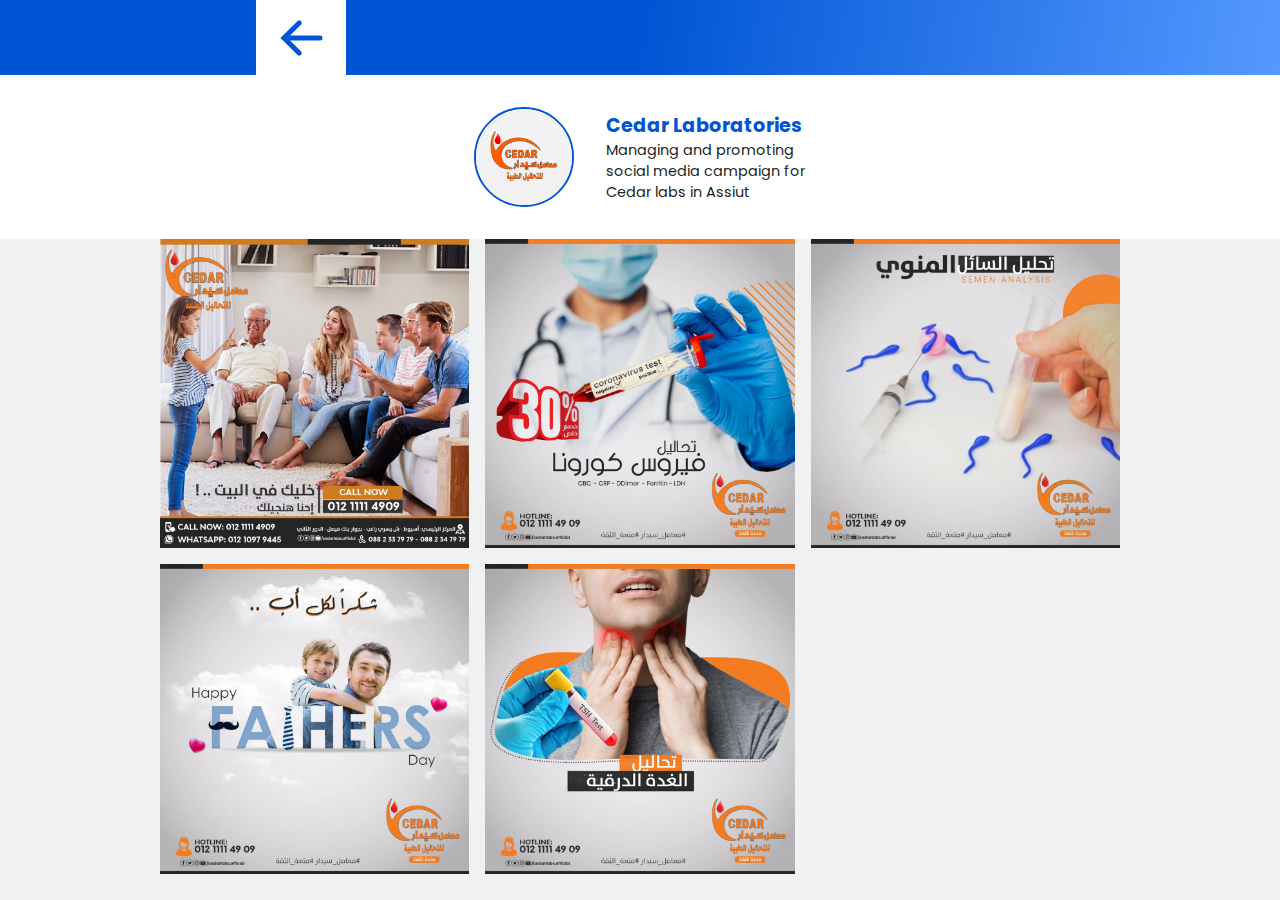
<file: Projects/cedarFB.html>
<!--This file is coded by: Islam Albadri (@GoBadri)
for MedicAd. Marketing Agency.-->

<!DOCTYPE html>
<html lang="en">
<head>
    <meta charset="UTF-8">
    <meta http-equiv="X-UA-Compatible" content="IE=edge">
    <meta name="viewport" content="width=device-width, initial-scale=1.0">
    <link rel="stylesheet" href="../css/projects.css">
    <link rel="shortcut icon" href="../icon.svg" type="image/svg"> 
    <link rel="preconnect" href="https://fonts.googleapis.com">
    <link rel="preconnect" href="https://fonts.gstatic.com" crossorigin>
    <link href="https://fonts.googleapis.com/css2?family=Poppins:wght@100;200;300;400;500;600;700;800;900&display=swap" rel="stylesheet">
    <title>MedicAd.</title>
</head>
<body>


    <header>

        <a href="../portfolio.html" class="back">
            <svg width="43" height="36" viewBox="0 0 43 36" fill="none">
                <path d="M19.1402 3L4 18L19.1402 33M4.33645 18H40" stroke="#0055D4" stroke-width="5" stroke-linecap="round"/>
            </svg>                
        </a>

    </header>

    <div class="content">

        <div class="content-header">

            <div class="brand-logo">
                <img src="../img/projects/brands/cedar.svg" alt="">
            </div>
            
            <div class="brand-data">

                    <h3>Cedar Laboratories</h3>

                    <p>Managing and promoting social media campaign for Cedar labs in Assiut</p>

            </div>

        </div>

        <div class="social-media">

            <img src="../img/projects/cedarFB/01.jpg" alt="">

            <img src="../img/projects/cedarFB/02.jpg" alt="">

            <img src="../img/projects/cedarFB/03.jpg" alt="">

            <img src="../img/projects/cedarFB/04.jpg" alt="">

            <img src="../img/projects/cedarFB/05.jpg" alt="">

        </div>

    </div>



</body>
</html>
</file>
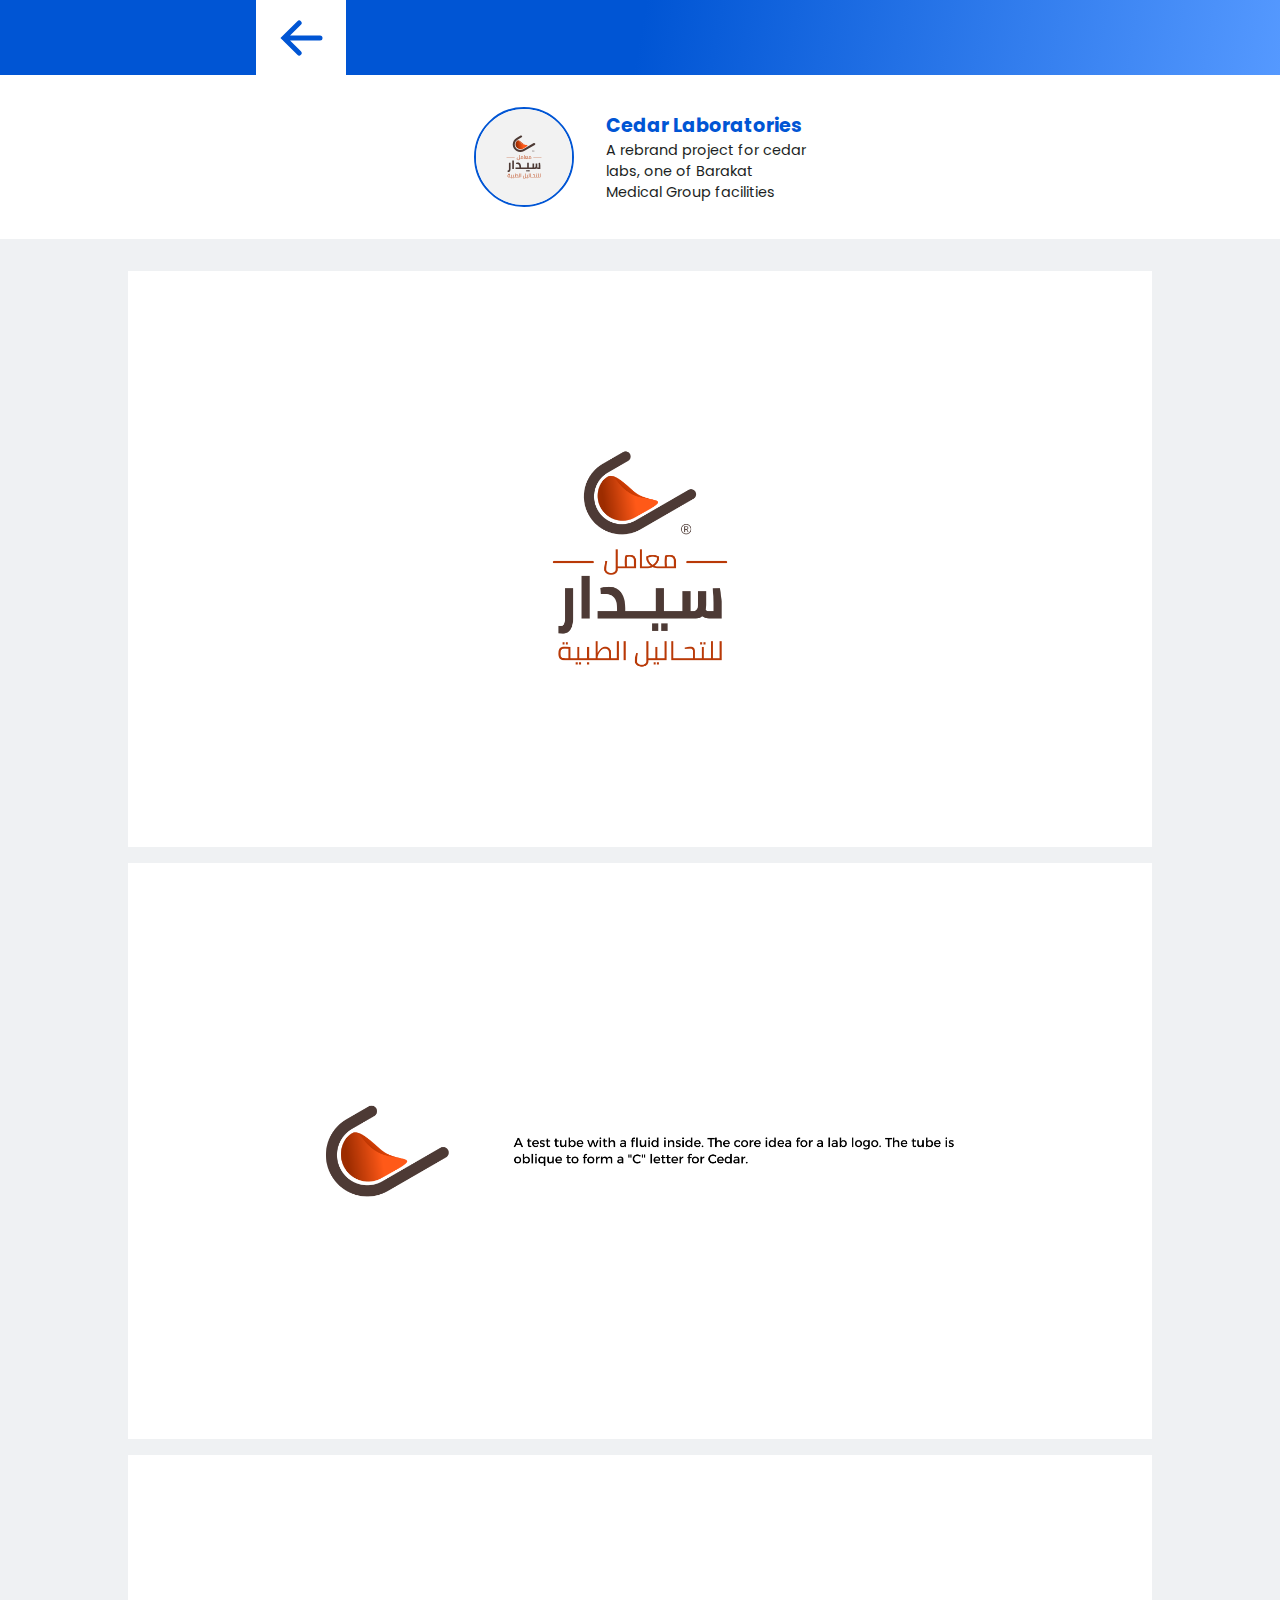
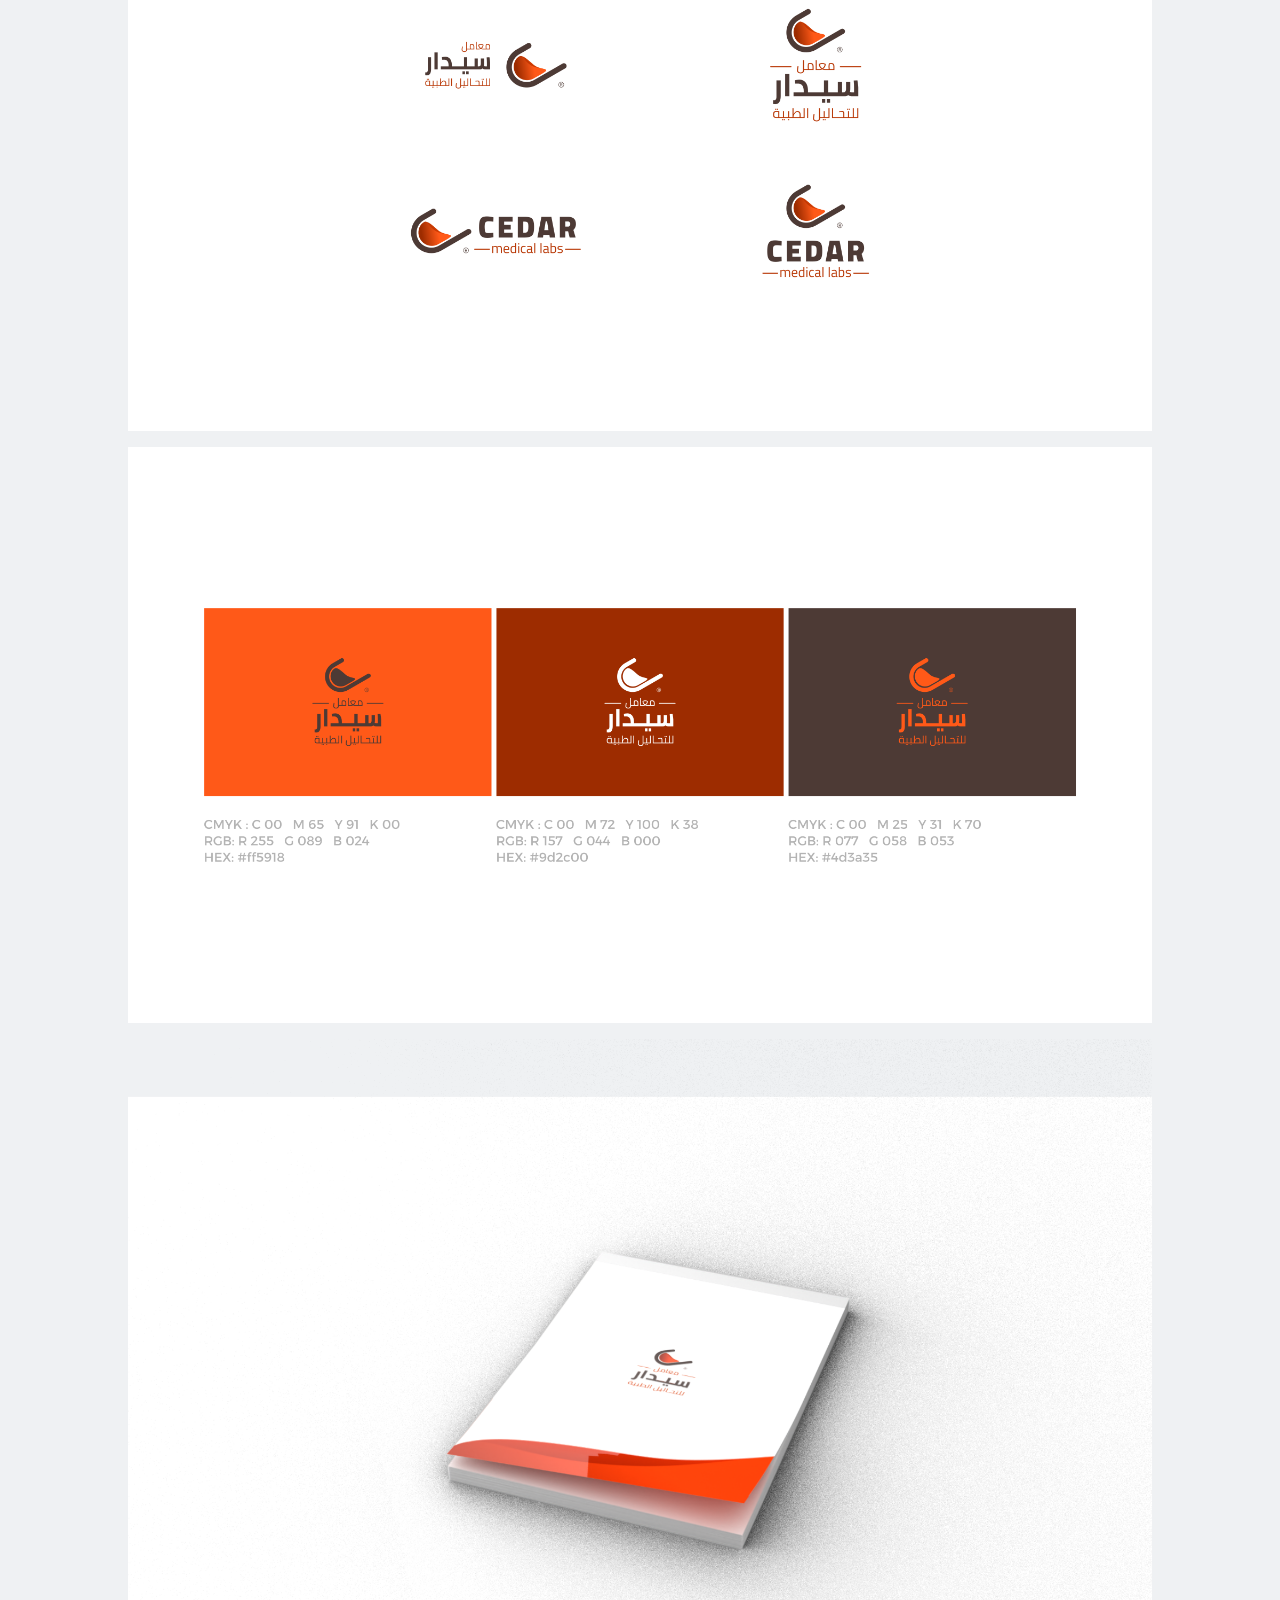
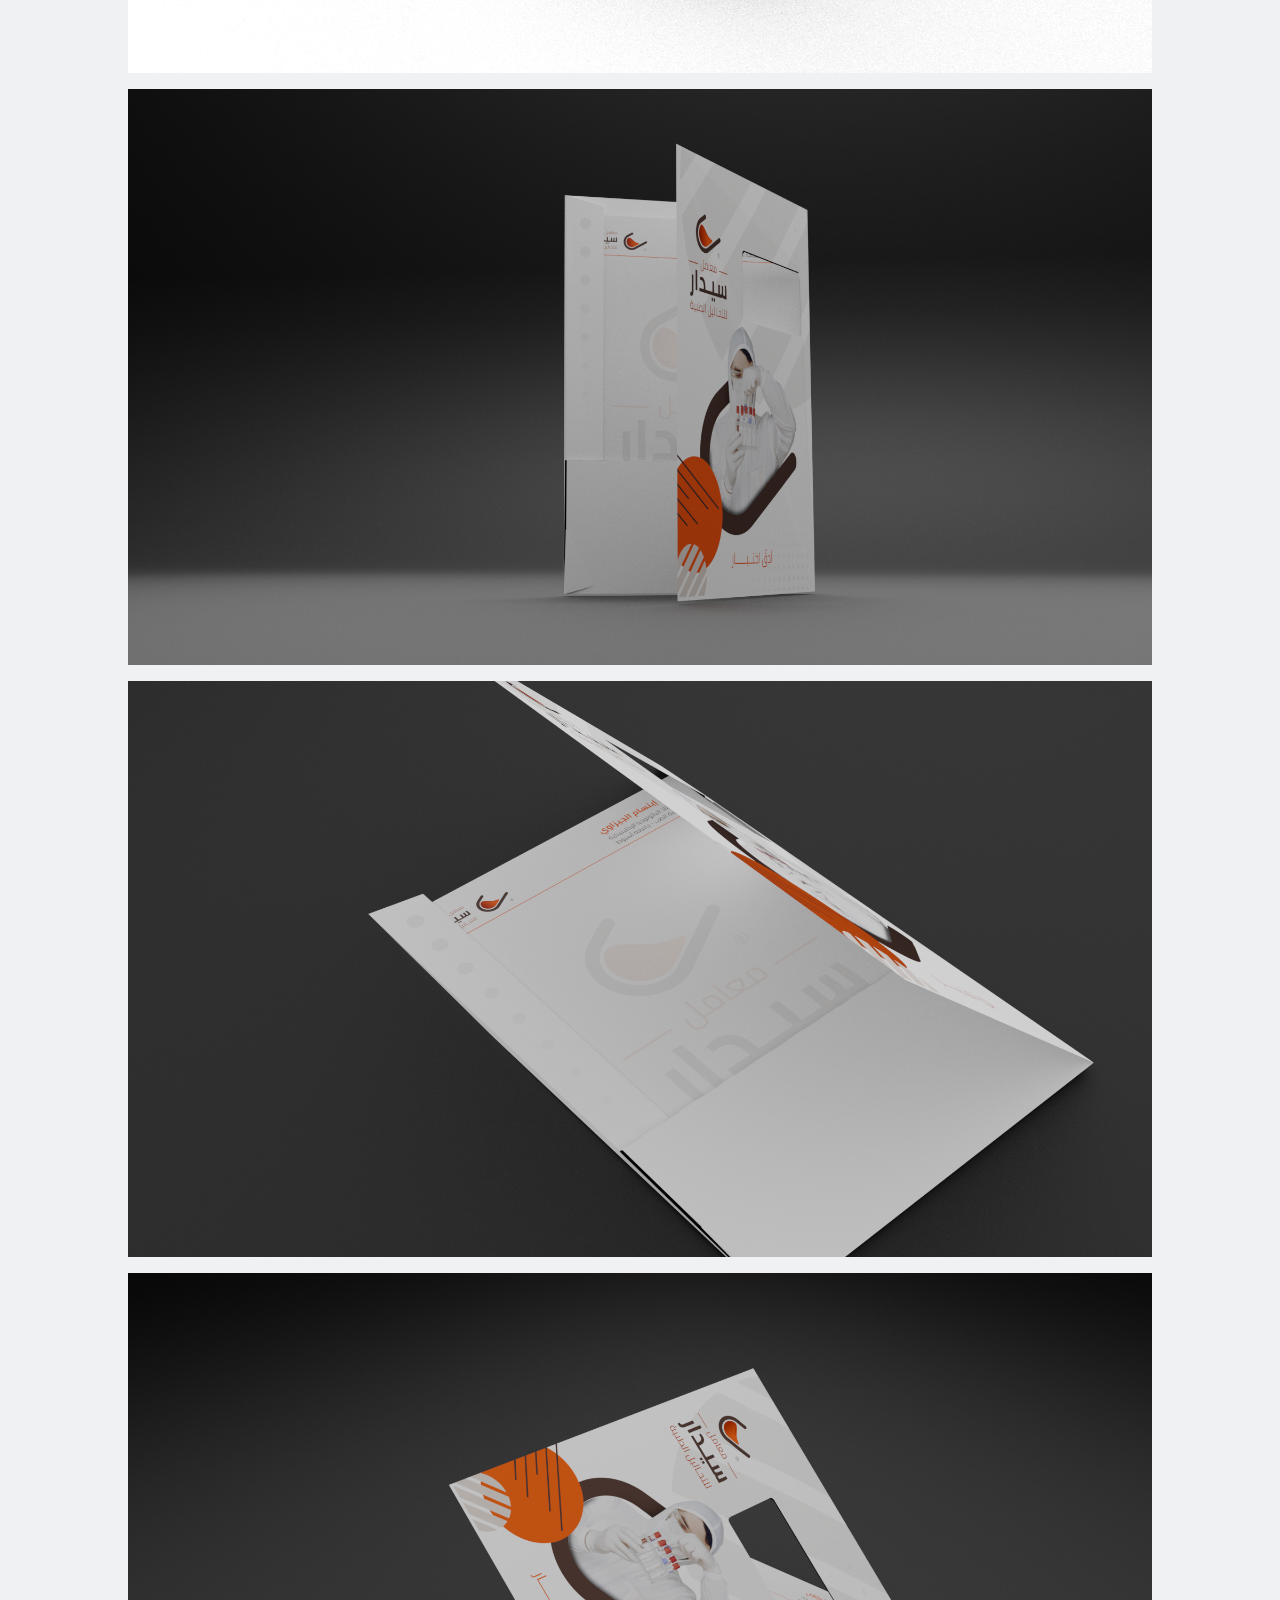
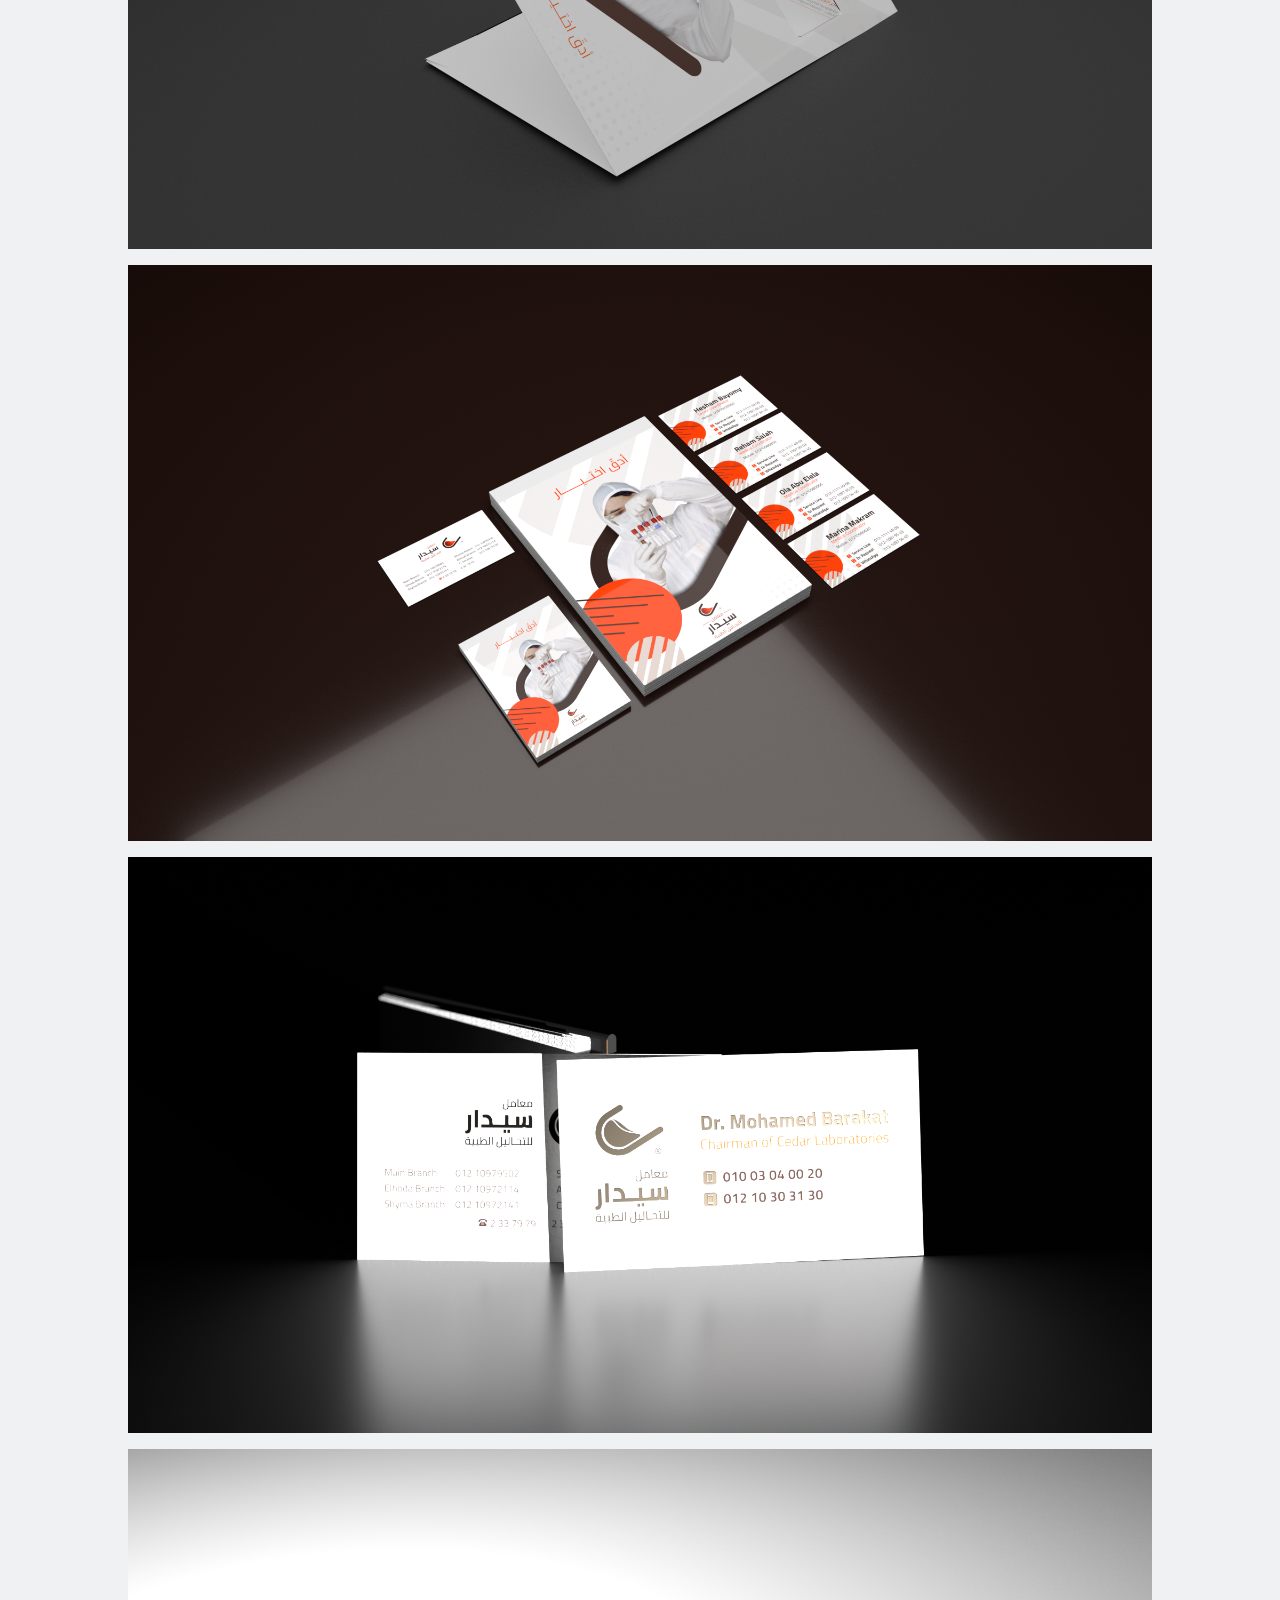
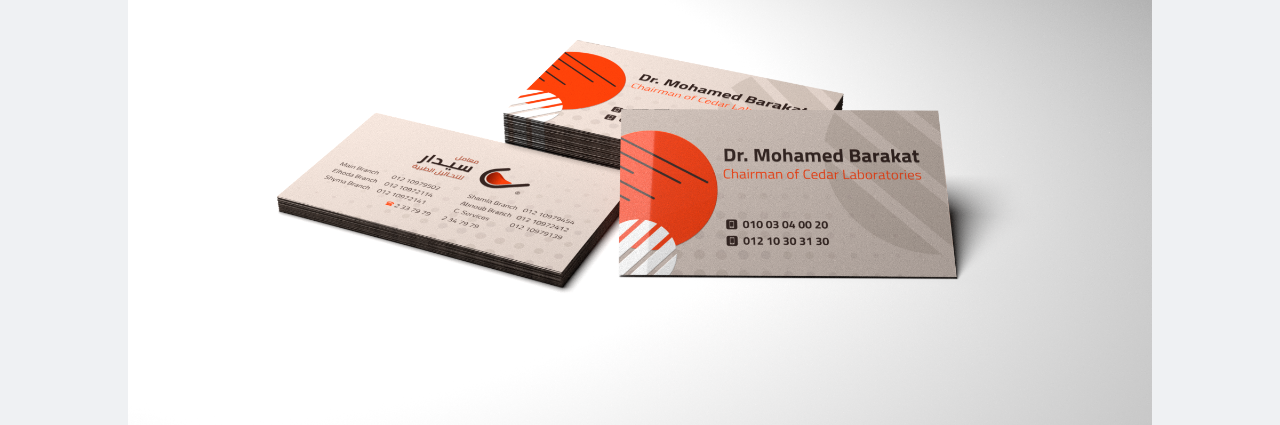
<file: Projects/cedarRB.html>
<!--This file is coded by: Islam Albadri (@GoBadri)
for MedicAd. Marketing Agency.-->

<!DOCTYPE html>
<html lang="en">
<head>
    <meta charset="UTF-8">
    <meta http-equiv="X-UA-Compatible" content="IE=edge">
    <meta name="viewport" content="width=device-width, initial-scale=1.0">
    <link rel="stylesheet" href="../css/projects.css">
    <link rel="shortcut icon" href="../icon.svg" type="image/svg"> 
    <link rel="preconnect" href="https://fonts.googleapis.com">
    <link rel="preconnect" href="https://fonts.gstatic.com" crossorigin>
    <link href="https://fonts.googleapis.com/css2?family=Poppins:wght@100;200;300;400;500;600;700;800;900&display=swap" rel="stylesheet">
    <title>MedicAd.</title>
</head>
<body>


    <header>

        <a href="../portfolio.html" class="back">
            <svg width="43" height="36" viewBox="0 0 43 36" fill="none">
                <path d="M19.1402 3L4 18L19.1402 33M4.33645 18H40" stroke="#0055D4" stroke-width="5" stroke-linecap="round"/>
            </svg>                
        </a>

    </header>

    <div class="content">

        <div class="content-header">

            <div class="brand-logo">
                <img src="../img/projects/brands/cedar new.svg" alt="">
            </div>
            
            <div class="brand-data">

                    <h3>Cedar Laboratories</h3>

                    <p>A rebrand project for cedar labs, one of Barakat Medical Group facilities</p>

            </div>

        </div>

        <div class="content-img">

            <img src="../img/projects/cedarRB/1.png" alt="">

            <img src="../img/projects/cedarRB/2.png" alt="">

            <img src="../img/projects/cedarRB/3.png" alt="">
            
            <img src="../img/projects/cedarRB/4.png" alt="">

            <img src="../img/projects/cedarRB/5.png" alt="">

            <img src="../img/projects/cedarRB/6.png" alt="">

            <img src="../img/projects/cedarRB/7.png" alt="">

            <img src="../img/projects/cedarRB/8.png" alt="">

            <img src="../img/projects/cedarRB/9.png" alt="">

            <img src="../img/projects/cedarRB/10.png" alt="">

            <img src="../img/projects/cedarRB/11.png" alt="">

        </div>

    </div>



</body>
</html>
</file>
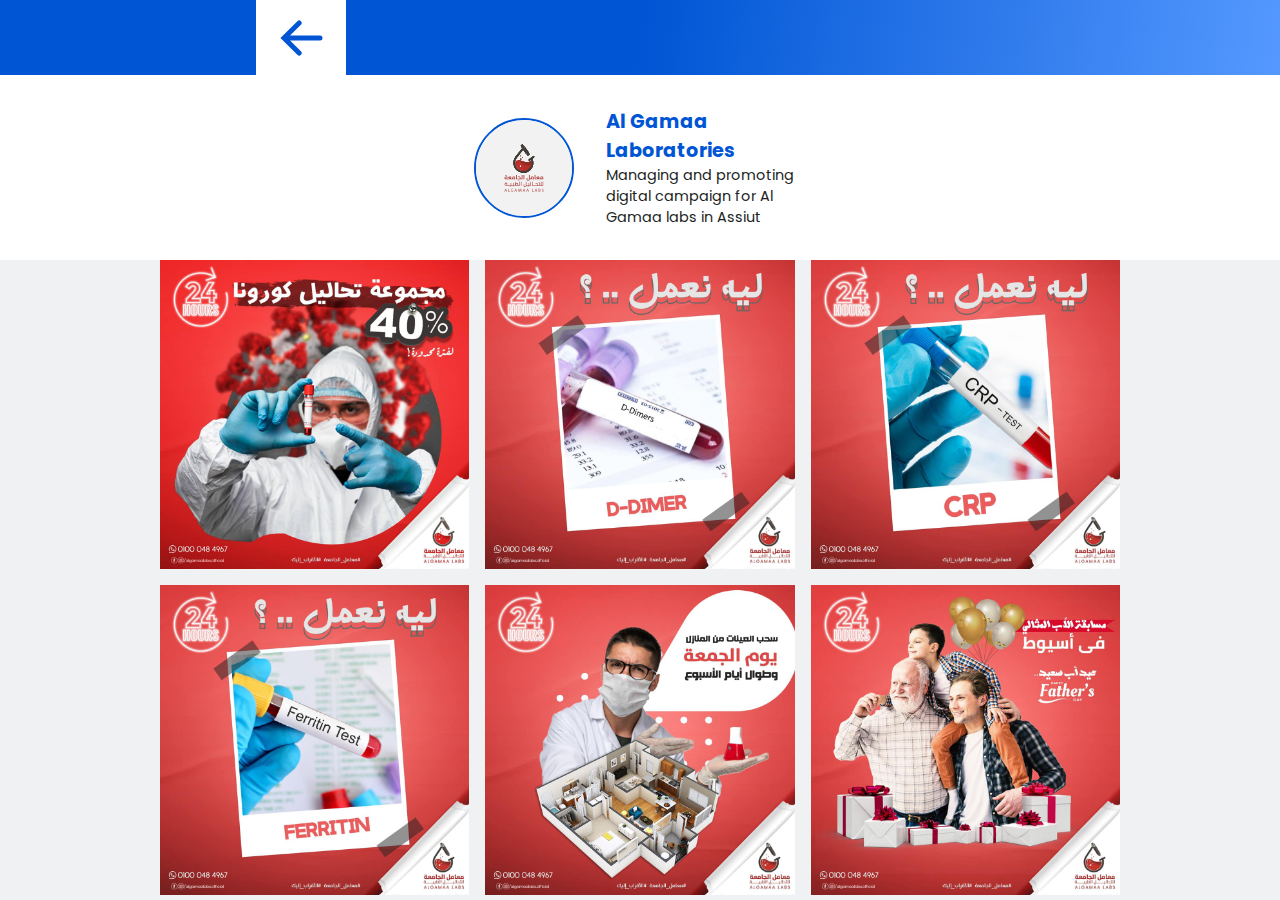
<file: Projects/gamaaFB.html>
<!--This file is coded by: Islam Albadri (@GoBadri)
for MedicAd. Marketing Agency.-->

<!DOCTYPE html>
<html lang="en">
<head>
    <meta charset="UTF-8">
    <meta http-equiv="X-UA-Compatible" content="IE=edge">
    <meta name="viewport" content="width=device-width, initial-scale=1.0">
    <link rel="stylesheet" href="../css/projects.css">
    <link rel="shortcut icon" href="../icon.svg" type="image/svg"> 
    <link rel="preconnect" href="https://fonts.googleapis.com">
    <link rel="preconnect" href="https://fonts.gstatic.com" crossorigin>
    <link href="https://fonts.googleapis.com/css2?family=Poppins:wght@100;200;300;400;500;600;700;800;900&display=swap" rel="stylesheet">
    <title>MedicAd.</title>
</head>
<body>


    <header>

        <a href="../portfolio.html" class="back">
            <svg width="43" height="36" viewBox="0 0 43 36" fill="none">
                <path d="M19.1402 3L4 18L19.1402 33M4.33645 18H40" stroke="#0055D4" stroke-width="5" stroke-linecap="round"/>
            </svg>                
        </a>

    </header>

    <div class="content">

        <div class="content-header">

            <div class="brand-logo">
                <img src="../img/projects/brands/gamaa.svg" alt="">
            </div>
            
            <div class="brand-data">

                    <h3>Al Gamaa Laboratories</h3>

                    <p>Managing and promoting digital campaign for Al Gamaa labs in Assiut</p>

            </div>

        </div>

        <div class="social-media">

            <img src="../img/projects/gamaaFB/01.jpg" alt="">

            <img src="../img/projects/gamaaFB/02.jpg" alt="">

            <img src="../img/projects/gamaaFB/03.jpg" alt="">
            
            <img src="../img/projects/gamaaFB/04.jpg" alt="">

            <img src="../img/projects/gamaaFB/05.jpg" alt="">

            <img src="../img/projects/gamaaFB/06.jpg" alt="">

        </div>

    </div>



</body>
</html>
</file>
<file: css/about.css>
/*This file is coded by: Islam Albadri (@GoBadri)
for MedicAd. Marketing Agency.*/
* {
  margin: 0;
  padding: 0;
  -webkit-box-sizing: border-box;
          box-sizing: border-box;
  font-family: 'Poppins', sans-serif;
}

body {
  width: 100%;
  height: 100vh;
  background: #fff;
  overflow: hidden;
}

header {
  width: 100%;
  height: -webkit-fit-content;
  height: -moz-fit-content;
  height: fit-content;
  display: -webkit-box;
  display: -ms-flexbox;
  display: flex;
  -ms-flex-pack: distribute;
      justify-content: space-around;
  -webkit-box-align: center;
      -ms-flex-align: center;
          align-items: center;
}

header .menu {
  background: #5599ff;
  background: linear-gradient(176deg, #5599ff 0%, #0055d4 100%);
  padding: .8em .8em;
  display: -webkit-box;
  display: -ms-flexbox;
  display: flex;
  cursor: pointer;
  -webkit-box-pack: center;
      -ms-flex-pack: center;
          justify-content: center;
  -webkit-box-align: center;
      -ms-flex-align: center;
          align-items: center;
  width: 50px;
  height: 50px;
}

@media only screen and (min-width: 1200px) {
  header .menu {
    width: 120px;
    height: 100px;
    padding: 0;
  }
}

header .logo {
  padding: 0 1em;
  display: -webkit-box;
  display: -ms-flexbox;
  display: flex;
  -webkit-box-pack: center;
      -ms-flex-pack: center;
          justify-content: center;
  -webkit-box-align: center;
      -ms-flex-align: center;
          align-items: center;
  width: 120px;
}

@media only screen and (min-width: 1200px) {
  header .logo {
    width: -webkit-fit-content;
    width: -moz-fit-content;
    width: fit-content;
    padding: 0;
  }
}

@media only screen and (min-width: 1200px) {
  header {
    -webkit-box-align: center;
        -ms-flex-align: center;
            align-items: center;
    -ms-flex-pack: distribute;
        justify-content: space-around;
  }
}

h1 {
  position: absolute;
  right: 0;
  top: 10%;
  font-size: 7em;
  z-index: -1;
  font-weight: 900;
  color: rgba(28, 31, 36, 0.08);
}

h1 span {
  position: absolute;
  color: #FF8F45;
  -webkit-transform: scale(3);
          transform: scale(3);
  top: -.7em;
  left: -.2em;
  z-index: -2;
}

@media only screen and (min-width: 680px) {
  h1 {
    font-size: 10em;
  }
}

@media only screen and (min-width: 1200px) {
  h1 {
    font-size: 18em;
  }
}

.topdes {
  width: 100%;
  margin-top: 5em;
  margin-left: 2em;
  padding: 2em;
  font-size: 1.1em;
  line-height: 1.2em;
  color: #1C1F24;
  font-weight: 500;
}

.topdes strong {
  color: #206EE4;
}

.topdes strong span {
  color: #FF8F45;
}

@media only screen and (min-width: 680px) {
  .topdes {
    font-size: 1.7em;
    margin-top: 2em;
    padding: 4em;
  }
}

@media only screen and (min-width: 1200px) {
  .topdes {
    font-size: 2.3em;
    margin-top: 2em;
    padding: 4em;
  }
}

@media only screen and (min-width: 1400px) {
  .topdes {
    font-size: 2.3em;
    margin-top: 2em;
    padding: 4em 8em 0 8em;
  }
}

.features {
  width: 100%;
  display: -webkit-box;
  display: -ms-flexbox;
  display: flex;
  -webkit-box-orient: vertical;
  -webkit-box-direction: normal;
      -ms-flex-direction: column;
          flex-direction: column;
  -webkit-box-pack: justify;
      -ms-flex-pack: justify;
          justify-content: space-between;
  padding: 1em 2em;
}

.features h3 {
  padding: 2em 0;
  font-size: 1.1em;
  line-height: 1.2em;
  color: #1C1F24;
  font-weight: 500;
}

@media only screen and (min-width: 680px) {
  .features h3 {
    font-size: 1.7em;
    padding: 1em 0;
  }
}

@media only screen and (min-width: 1200px) {
  .features h3 {
    font-size: 2.1em;
    padding: 0 0 1em 0;
  }
}

.features .items {
  display: -webkit-box;
  display: -ms-flexbox;
  display: flex;
  gap: .5em;
}

.features .items .item {
  display: -webkit-box;
  display: -ms-flexbox;
  display: flex;
  -webkit-box-orient: vertical;
  -webkit-box-direction: normal;
      -ms-flex-direction: column;
          flex-direction: column;
  -webkit-box-align: center;
      -ms-flex-align: center;
          align-items: center;
}

.features .items .item svg {
  height: 50px;
  margin-bottom: 1.7em;
}

.features .items .item .data {
  display: -webkit-box;
  display: -ms-flexbox;
  display: flex;
  -webkit-box-orient: vertical;
  -webkit-box-direction: normal;
      -ms-flex-direction: column;
          flex-direction: column;
  -webkit-box-align: center;
      -ms-flex-align: center;
          align-items: center;
}

.features .items .item .data h6 {
  font-size: 1em;
  font-weight: 600;
  text-align: center;
  color: #206EE4;
  margin-bottom: .7em;
}

@media only screen and (min-width: 680px) {
  .features .items .item .data h6 {
    font-size: 1.1em;
  }
}

@media only screen and (min-width: 1200px) {
  .features .items .item .data h6 {
    font-size: 1.5em;
  }
}

.features .items .item .data p {
  font-size: .7em;
  line-height: 1.7em;
}

@media only screen and (min-width: 680px) {
  .features .items .item .data p {
    font-size: .8em;
  }
}

@media only screen and (min-width: 1200px) {
  .features .items .item .data p {
    font-size: 1em;
  }
}

@media only screen and (min-width: 680px) {
  .features .items {
    gap: 1em;
  }
}

@media only screen and (min-width: 1200px) {
  .features .items {
    font-size: 1.2em;
  }
}

@media only screen and (min-width: 680px) {
  .features {
    width: 100%;
    display: -webkit-box;
    display: -ms-flexbox;
    display: flex;
    -webkit-box-orient: vertical;
    -webkit-box-direction: normal;
        -ms-flex-direction: column;
            flex-direction: column;
    -webkit-box-pack: justify;
        -ms-flex-pack: justify;
            justify-content: space-between;
    padding: 4em 8em 2em 8em;
  }
}

@media only screen and (min-width: 1200px) {
  .features {
    width: 100%;
    display: -webkit-box;
    display: -ms-flexbox;
    display: flex;
    -webkit-box-orient: vertical;
    -webkit-box-direction: normal;
        -ms-flex-direction: column;
            flex-direction: column;
    -webkit-box-pack: justify;
        -ms-flex-pack: justify;
            justify-content: space-between;
    padding: 1em 10em 0 10em;
  }
}

@media only screen and (min-width: 1400px) {
  .features {
    width: 100%;
    display: -webkit-box;
    display: -ms-flexbox;
    display: flex;
    -webkit-box-orient: vertical;
    -webkit-box-direction: normal;
        -ms-flex-direction: column;
            flex-direction: column;
    -webkit-box-pack: justify;
        -ms-flex-pack: justify;
            justify-content: space-between;
    padding: 4em 22em 0 22em;
  }
}

.overlay {
  position: absolute;
  display: -webkit-box;
  display: -ms-flexbox;
  display: flex;
  top: 0;
  left: 0;
  background: #fff;
  width: 100%;
  height: 100vh;
  z-index: 1000;
  opacity: 0;
  -webkit-transform: translateX(10%);
          transform: translateX(10%);
  pointer-events: none;
}

.overlay .first {
  width: 75%;
  height: 100vh;
  padding-left: 1em;
}

.overlay .first .logo {
  position: absolute;
  top: 15px;
  left: 2.5%;
}

@media only screen and (min-width: 1200px) {
  .overlay .first .logo {
    left: 7%;
  }
}

.overlay .first .clients {
  width: 100%;
  display: -webkit-box;
  display: -ms-flexbox;
  display: flex;
  -webkit-box-orient: vertical;
  -webkit-box-direction: normal;
      -ms-flex-direction: column;
          flex-direction: column;
  padding-top: 7em;
}

.overlay .first .clients h1 {
  color: #206EE4;
  font-size: 1em;
  font-weight: 800;
  letter-spacing: .15em;
}

@media only screen and (min-width: 980px) {
  .overlay .first .clients h1 {
    font-size: 1.8em;
    letter-spacing: .6em;
  }
}

@media only screen and (min-width: 1200px) {
  .overlay .first .clients h1 {
    font-size: 2em;
    letter-spacing: .8em;
  }
}

.overlay .first .clients .cards {
  display: -webkit-box;
  display: -ms-flexbox;
  display: flex;
  -ms-flex-pack: distribute;
      justify-content: space-around;
  -webkit-box-align: center;
      -ms-flex-align: center;
          align-items: center;
  padding-top: 1em;
}

.overlay .first .clients .cards .card-1, .overlay .first .clients .cards .card-2, .overlay .first .clients .cards .card-3 {
  width: 3em;
  height: 4em;
  border-radius: 10%;
  background: #FAFBFC;
  -webkit-box-shadow: 1px 2px 5px rgba(0, 0, 0, 0.3);
          box-shadow: 1px 2px 5px rgba(0, 0, 0, 0.3);
  display: -webkit-box;
  display: -ms-flexbox;
  display: flex;
  -webkit-box-pack: center;
      -ms-flex-pack: center;
          justify-content: center;
  -webkit-box-align: center;
      -ms-flex-align: center;
          align-items: center;
  overflow: hidden;
  cursor: pointer;
}

.overlay .first .clients .cards .card-1 svg, .overlay .first .clients .cards .card-2 svg, .overlay .first .clients .cards .card-3 svg {
  -webkit-transform: scale(0.7);
          transform: scale(0.7);
}

@media only screen and (min-width: 1200px) {
  .overlay .first .clients .cards .card-1 svg, .overlay .first .clients .cards .card-2 svg, .overlay .first .clients .cards .card-3 svg {
    -webkit-transform: scale(1);
            transform: scale(1);
  }
}

@media only screen and (min-width: 480px) {
  .overlay .first .clients .cards .card-1, .overlay .first .clients .cards .card-2, .overlay .first .clients .cards .card-3 {
    width: 5em;
    height: 6em;
  }
}

@media only screen and (min-width: 980px) {
  .overlay .first .clients .cards .card-1, .overlay .first .clients .cards .card-2, .overlay .first .clients .cards .card-3 {
    width: 8em;
    height: 10em;
  }
}

@media only screen and (min-width: 1200px) {
  .overlay .first .clients .cards .card-1, .overlay .first .clients .cards .card-2, .overlay .first .clients .cards .card-3 {
    width: 12em;
    height: 14em;
  }
}

.overlay .first .services {
  width: 100%;
  padding-top: 4em;
}

.overlay .first .services h1 {
  color: #206EE4;
  font-size: 1em;
  font-weight: 800;
  letter-spacing: .5em;
}

@media only screen and (min-width: 980px) {
  .overlay .first .services h1 {
    font-size: 1.8em;
    letter-spacing: .6em;
  }
}

@media only screen and (min-width: 1200px) {
  .overlay .first .services h1 {
    font-size: 2em;
    letter-spacing: .8em;
  }
}

.overlay .first .services ul {
  width: 100%;
  padding-left: .7em;
  list-style: none;
}

.overlay .first .services ul li h3 {
  color: #1C1F24;
  font-size: .9em;
  font-weight: 500;
  line-height: 1.7em;
}

.overlay .first .credits {
  position: absolute;
  display: -webkit-box;
  display: -ms-flexbox;
  display: flex;
  bottom: 5px;
  left: 2.5%;
}

.overlay .first .credits h4 {
  padding-top: 5px;
}

.overlay .first .credits svg {
  width: 8em;
  padding-left: .5em;
}

@media only screen and (min-width: 1200px) {
  .overlay .first .credits {
    left: 7%;
  }
}

@media only screen and (min-width: 1200px) {
  .overlay .first {
    padding-left: 5em;
  }
}

.overlay .second {
  width: 45%;
  height: 100vh;
  display: -webkit-box;
  display: -ms-flexbox;
  display: flex;
  -webkit-box-orient: vertical;
  -webkit-box-direction: normal;
      -ms-flex-direction: column;
          flex-direction: column;
  -webkit-box-pack: center;
      -ms-flex-pack: center;
          justify-content: center;
  -webkit-box-align: center;
      -ms-flex-align: center;
          align-items: center;
}

.overlay .second .nav {
  width: 90%;
  display: -webkit-box;
  display: -ms-flexbox;
  display: flex;
  -webkit-box-orient: vertical;
  -webkit-box-direction: normal;
      -ms-flex-direction: column;
          flex-direction: column;
  -webkit-box-pack: center;
      -ms-flex-pack: center;
          justify-content: center;
  -webkit-box-align: center;
      -ms-flex-align: center;
          align-items: center;
  overflow: hidden;
}

.overlay .second .nav ul {
  list-style: none;
}

.overlay .second .nav ul li {
  width: 100%;
}

.overlay .second .nav ul li a {
  text-decoration: none;
  font-family: poppins;
  font-size: 1em;
  letter-spacing: .1em;
  font-weight: 600;
  line-height: 2.5em;
  color: #1C1F24;
  -webkit-transition: all .3s ease-in-out;
  transition: all .3s ease-in-out;
}

@media only screen and (min-width: 980px) {
  .overlay .second .nav ul li a {
    font-size: 1.2em;
    letter-spacing: .3em;
  }
}

.overlay .second .nav ul li a:hover {
  color: #206EE4;
}

.overlay .second .nav ul li .active {
  color: #206EE4;
}

.overlay .second .social {
  width: 100%;
  display: -webkit-box;
  display: -ms-flexbox;
  display: flex;
  -ms-flex-pack: distribute;
      justify-content: space-around;
  -webkit-box-align: center;
      -ms-flex-align: center;
          align-items: center;
}

.overlay .second .social svg {
  width: 20px;
  fill: #1C1F24;
  cursor: pointer;
  -webkit-transition: all .3s ease-in-out;
  transition: all .3s ease-in-out;
}

.overlay .second .social svg:hover {
  fill: #206EE4;
}

@media only screen and (min-width: 980px) {
  .overlay .second .social {
    width: 30%;
  }
  .overlay .second .social svg {
    width: 40px;
  }
}

.overlay .third {
  width: 10%;
  height: 100vh;
  background: #5599ff;
  background: linear-gradient(45deg, #5599ff 0%, #0055d4 100%);
  display: -webkit-box;
  display: -ms-flexbox;
  display: flex;
  -webkit-box-pack: center;
      -ms-flex-pack: center;
          justify-content: center;
  -webkit-box-align: start;
      -ms-flex-align: start;
          align-items: flex-start;
  padding: 2px;
  padding-top: .8em;
}

.overlay .third svg {
  width: 25px;
  cursor: pointer;
}

@media only screen and (min-width: 1200px) {
  .overlay .third svg {
    width: 50px;
  }
}

.overlay .first, .overlay .second, .overlay .third {
  -webkit-transform: translateX(10%) scale(0.9);
          transform: translateX(10%) scale(0.9);
  opacity: 0;
}

.contact {
  position: absolute;
  left: 0;
  top: 0;
  width: 100%;
  height: 100vh;
  background: rgba(0, 0, 0, 0.7);
  display: -webkit-box;
  display: -ms-flexbox;
  display: flex;
  -webkit-box-pack: center;
      -ms-flex-pack: center;
          justify-content: center;
  -webkit-box-align: center;
      -ms-flex-align: center;
          align-items: center;
  opacity: 0;
  pointer-events: none;
}

.contact .contact-container {
  width: 50%;
  height: 60%;
  background: #fff;
  z-index: 2000;
  border-radius: 35px;
  display: -webkit-box;
  display: -ms-flexbox;
  display: flex;
  -webkit-box-orient: vertical;
  -webkit-box-direction: normal;
      -ms-flex-direction: column;
          flex-direction: column;
  -ms-flex-pack: distribute;
      justify-content: space-around;
  -webkit-box-align: center;
      -ms-flex-align: center;
          align-items: center;
  -webkit-transform: translateY(10%);
          transform: translateY(10%);
  opacity: 0;
}

.contact .contact-container .contact-header {
  width: 80%;
  display: -webkit-box;
  display: -ms-flexbox;
  display: flex;
  -webkit-box-orient: vertical;
  -webkit-box-direction: normal;
      -ms-flex-direction: column;
          flex-direction: column;
  -webkit-box-pack: center;
      -ms-flex-pack: center;
          justify-content: center;
  -webkit-box-align: center;
      -ms-flex-align: center;
          align-items: center;
}

.contact .contact-container .exitcontacts {
  width: 25px;
  cursor: pointer;
  padding-bottom: 1.5em;
  -webkit-transform: translateY(10%);
          transform: translateY(10%);
  opacity: 0;
}

@media only screen and (min-width: 1200px) {
  .contact .contact-container .exitcontacts {
    width: 50px;
  }
}

.contact .contact-container h1 {
  color: #206EE4;
  font-size: 1em;
  font-weight: 800;
  letter-spacing: .15em;
  -webkit-transform: translateY(10%);
          transform: translateY(10%);
  opacity: 0;
}

@media only screen and (min-width: 980px) {
  .contact .contact-container h1 {
    font-size: 1.8em;
    letter-spacing: .6em;
  }
}

@media only screen and (min-width: 1200px) {
  .contact .contact-container h1 {
    font-size: 2em;
    letter-spacing: .8em;
  }
}

.contact .contact-container .contact-items {
  width: 100%;
  display: -webkit-box;
  display: -ms-flexbox;
  display: flex;
  -webkit-box-orient: vertical;
  -webkit-box-direction: normal;
      -ms-flex-direction: column;
          flex-direction: column;
  -webkit-box-pack: center;
      -ms-flex-pack: center;
          justify-content: center;
  -webkit-box-align: center;
      -ms-flex-align: center;
          align-items: center;
  -webkit-transform: translateY(10%);
          transform: translateY(10%);
  opacity: 0;
}

.contact .contact-container .contact-items ul {
  list-style: none;
}

.contact .contact-container .contact-items ul li {
  display: -webkit-box;
  display: -ms-flexbox;
  display: flex;
  border-bottom: solid 1px #1C1F24;
  padding: 1em 0;
}

.contact .contact-container .contact-items ul li svg {
  width: 15px;
}

.contact .contact-container .contact-items ul li p {
  font-size: .9em;
  padding-left: .7em;
  color: #1C1F24;
}

.contact .contact-container .contact-items .contact-social {
  width: 50%;
  padding-top: 2em;
  display: -webkit-box;
  display: -ms-flexbox;
  display: flex;
  -ms-flex-pack: distribute;
      justify-content: space-around;
  -webkit-box-align: center;
      -ms-flex-align: center;
          align-items: center;
}

.contact .contact-container .contact-items .contact-social svg {
  width: 20px;
  fill: #1C1F24;
  cursor: pointer;
  -webkit-transition: all .3s ease-in-out;
  transition: all .3s ease-in-out;
}

.contact .contact-container .contact-items .contact-social svg:hover {
  fill: #206EE4;
}

@media only screen and (min-width: 980px) {
  .contact .contact-container .contact-items .contact-social {
    width: 30%;
  }
  .contact .contact-container .contact-items .contact-social svg {
    width: 40px;
  }
}
/*# sourceMappingURL=about.css.map */
</file>
<file: css/projects.css>
/*This file is coded by: Islam Albadri (@GoBadri)
for MedicAd. Marketing Agency.*/
* {
  margin: 0;
  padding: 0;
  -webkit-box-sizing: border-box;
          box-sizing: border-box;
  font-family: 'Poppins', sans-serif;
}

body {
  width: 100%;
  height: -webkit-fit-content;
  height: -moz-fit-content;
  height: fit-content;
  background: #eff1f3;
}

header {
  width: 100%;
  height: 75px;
  display: -webkit-box;
  display: -ms-flexbox;
  display: flex;
  -webkit-box-pack: start;
      -ms-flex-pack: start;
          justify-content: flex-start;
  -webkit-box-align: center;
      -ms-flex-align: center;
          align-items: center;
  background: #5599ff;
  background: linear-gradient(280deg, #5599ff 0%, #0055d4 50%);
}

header a {
  height: 100%;
  width: 90px;
  background: #fff;
  display: -webkit-box;
  display: -ms-flexbox;
  display: flex;
  -webkit-box-pack: center;
      -ms-flex-pack: center;
          justify-content: center;
  -webkit-box-align: center;
      -ms-flex-align: center;
          align-items: center;
  cursor: pointer;
  margin-left: 5%;
}

@media only screen and (min-width: 680px) {
  header a {
    margin-left: 10%;
  }
}

@media only screen and (min-width: 1200px) {
  header a {
    margin-left: 20%;
  }
}

.content {
  width: 100%;
  display: -webkit-box;
  display: -ms-flexbox;
  display: flex;
  -webkit-box-orient: vertical;
  -webkit-box-direction: normal;
      -ms-flex-direction: column;
          flex-direction: column;
  -webkit-box-pack: center;
      -ms-flex-pack: center;
          justify-content: center;
  -webkit-box-align: center;
      -ms-flex-align: center;
          align-items: center;
}

.content .content-header {
  width: 100%;
  display: -webkit-box;
  display: -ms-flexbox;
  display: flex;
  -webkit-box-pack: center;
      -ms-flex-pack: center;
          justify-content: center;
  -webkit-box-align: center;
      -ms-flex-align: center;
          align-items: center;
  gap: 2em;
  padding: 2em;
  background: #fff;
}

.content .content-header .brand-logo {
  width: 100px;
  height: 100px;
  border: solid 2px #0055D4;
  border-radius: 50%;
  overflow: hidden;
}

.content .content-header .brand-logo img {
  width: 100%;
  height: 100%;
}

.content .content-header .brand-data {
  width: 200px;
}

.content .content-header .brand-data h3 {
  font-size: 1.2em;
  color: #0055D4;
}

.content .content-header .brand-data p {
  font-size: .9em;
  color: #1C1F24;
}

.content .content-img {
  width: 80%;
  display: -webkit-box;
  display: -ms-flexbox;
  display: flex;
  -webkit-box-orient: vertical;
  -webkit-box-direction: normal;
      -ms-flex-direction: column;
          flex-direction: column;
  -webkit-box-pack: center;
      -ms-flex-pack: center;
          justify-content: center;
  gap: 1em;
  margin-top: 2em;
}

.content .social-media {
  display: -ms-grid;
  display: grid;
  -ms-grid-columns: (minmax(19em, 1fr))[auto-fit];
      grid-template-columns: repeat(auto-fit, minmax(19em, 1fr));
  grid-gap: 1em;
}

.content .social-media img {
  width: 100%;
}
/*# sourceMappingURL=projects.css.map */
</file>
